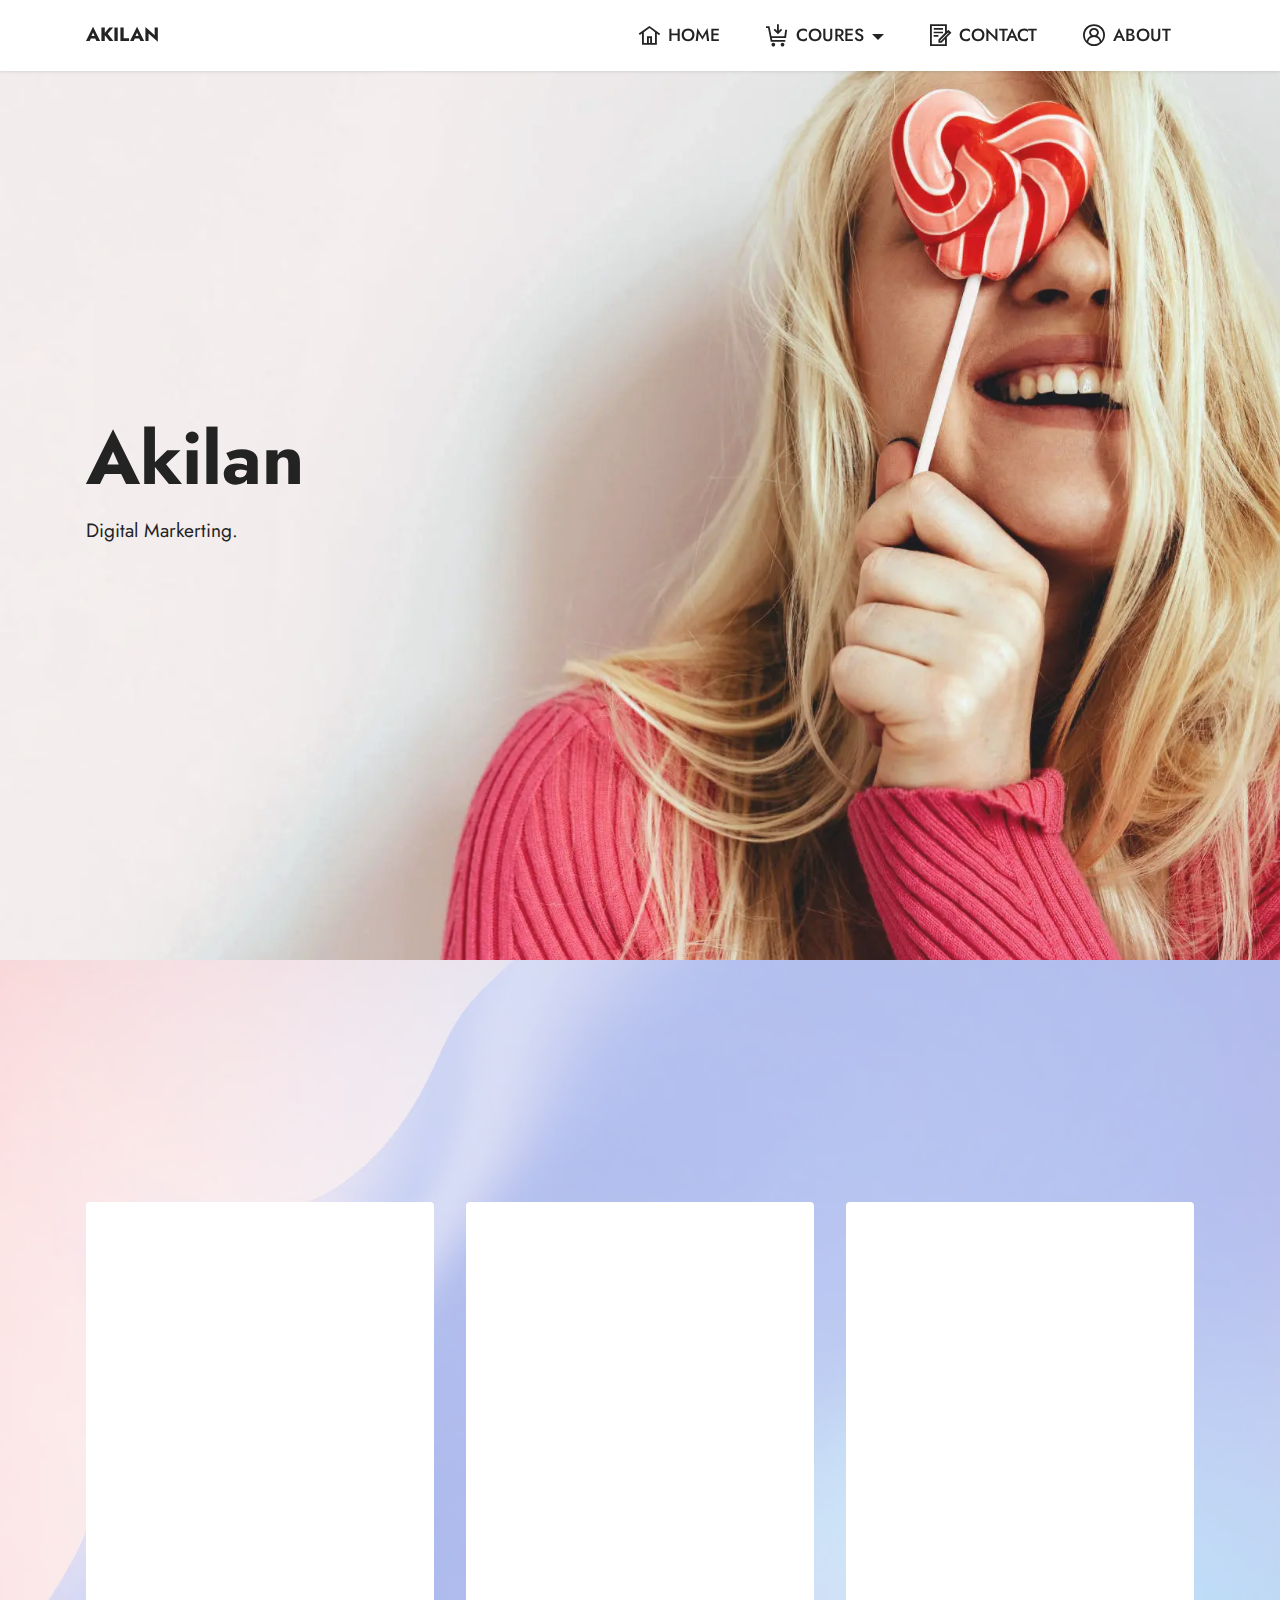
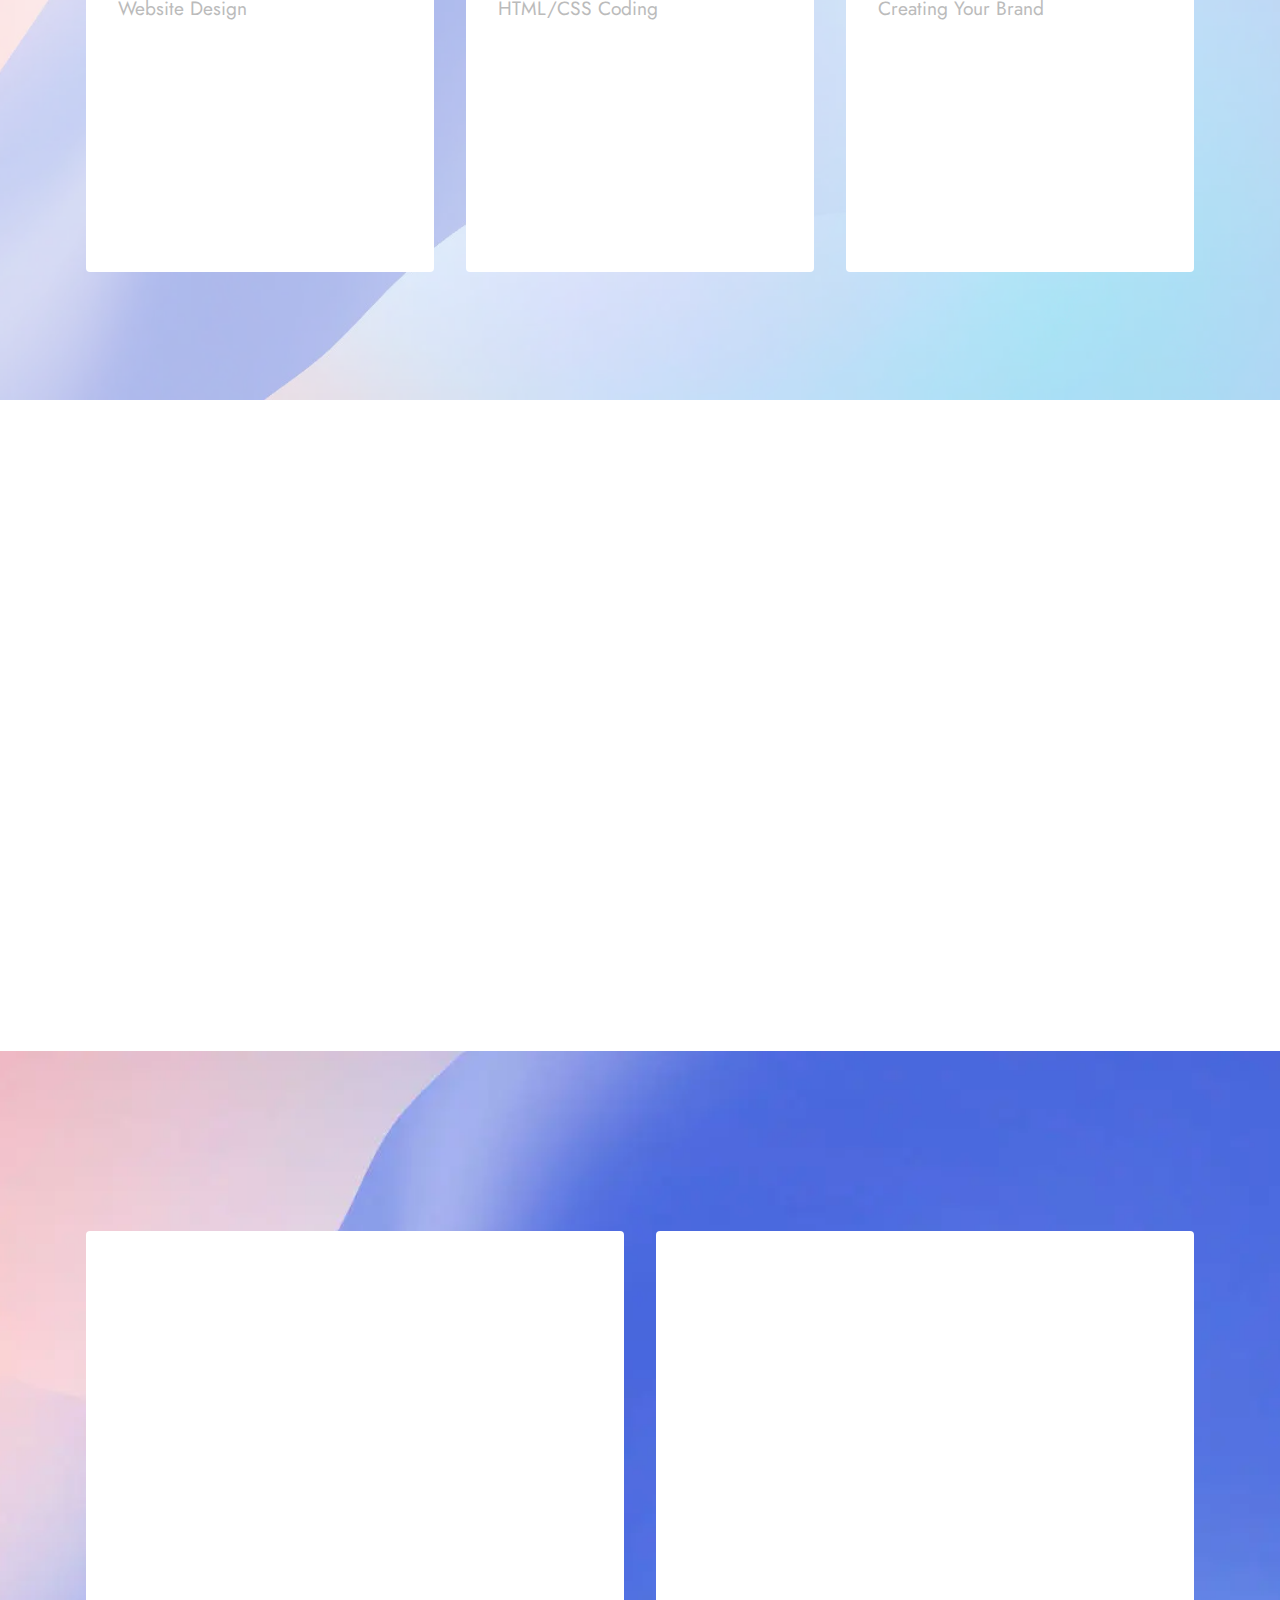
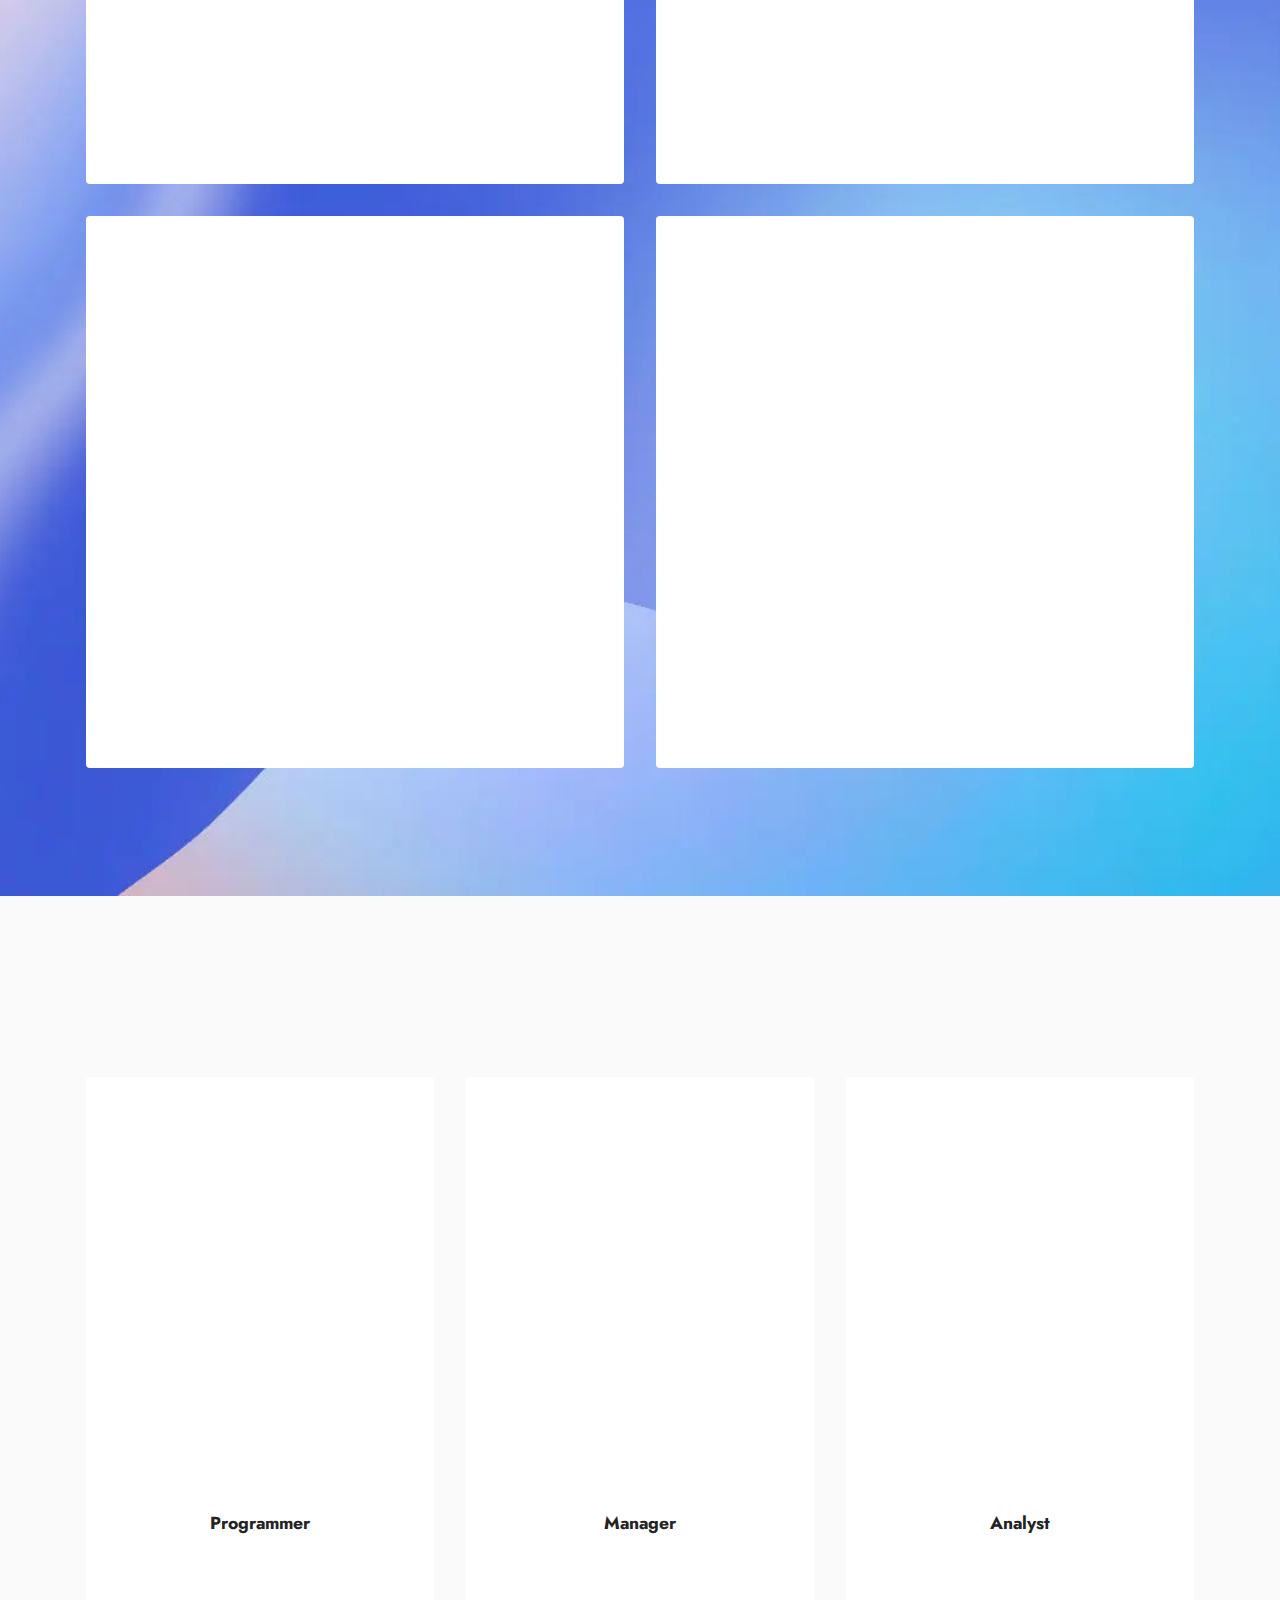
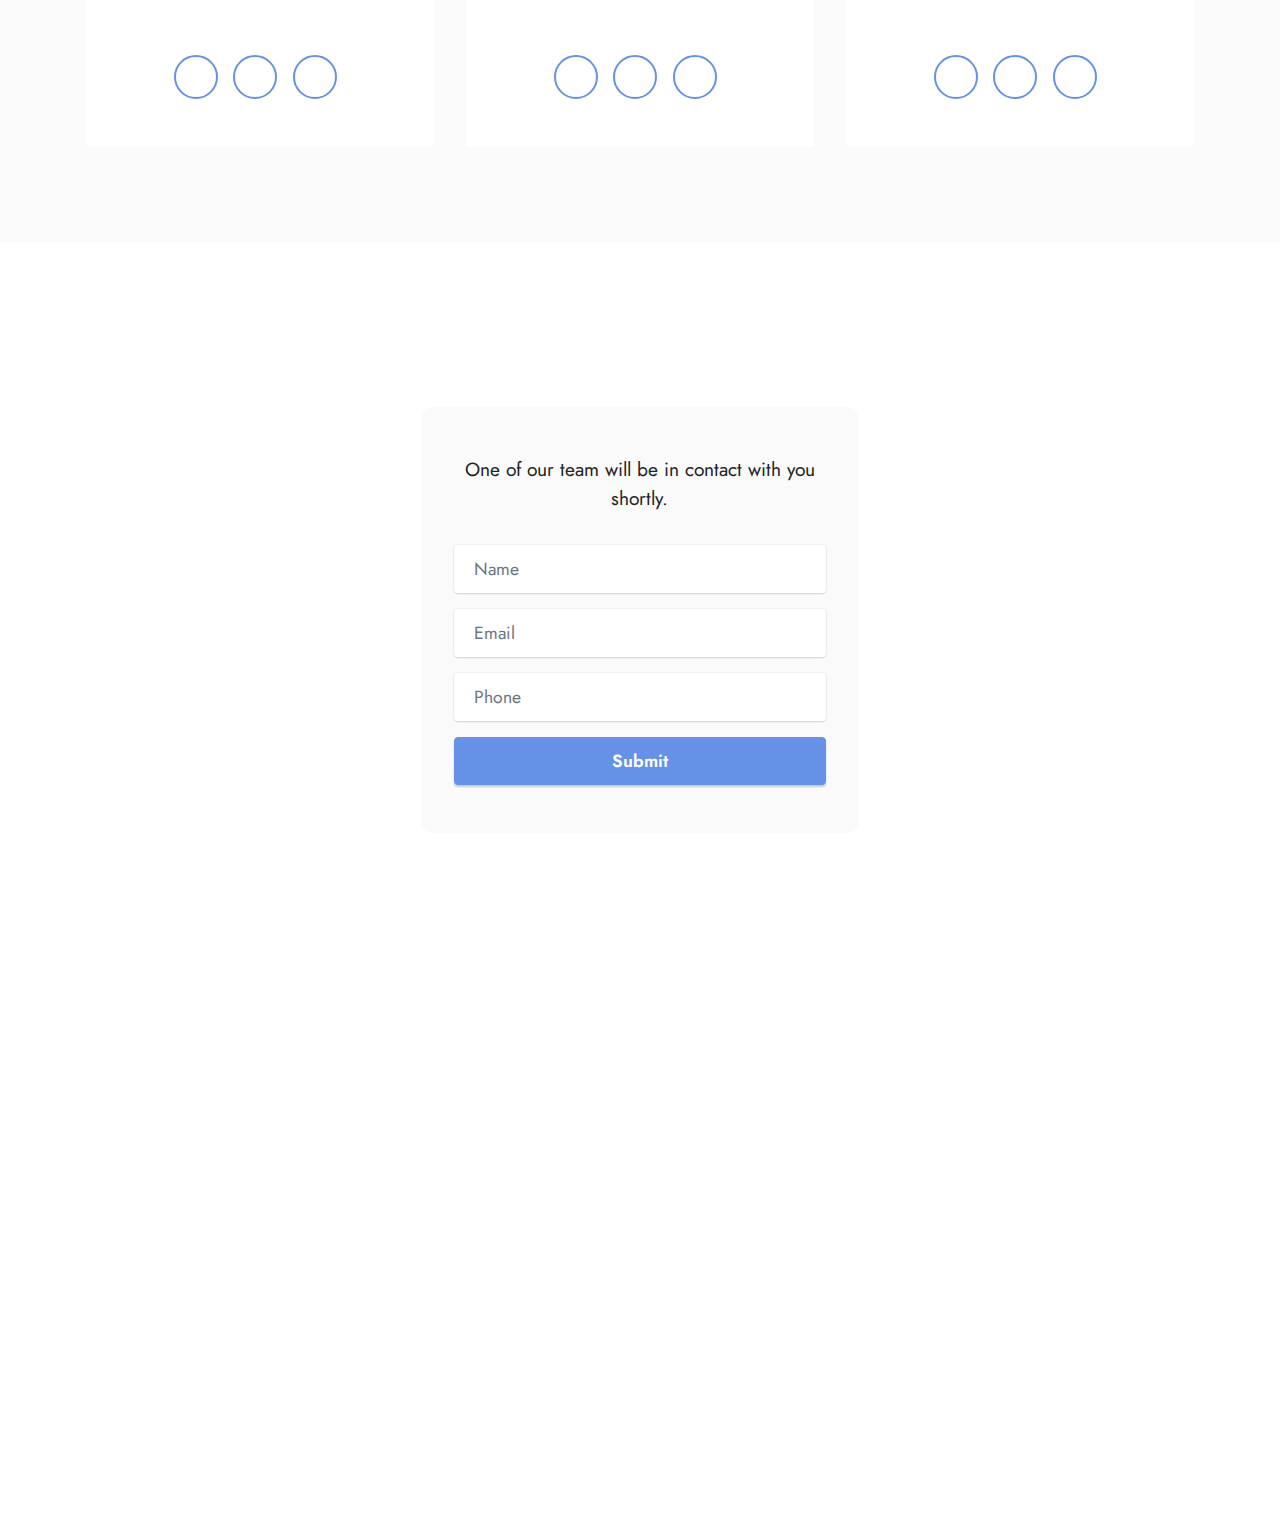
<file: index.html>
<!DOCTYPE html>
<html  >
<head>
  <!-- Site made with Mobirise Website Builder v5.8.0, https://mobirise.com -->
  <meta charset="UTF-8">
  <meta http-equiv="X-UA-Compatible" content="IE=edge">
  <meta name="generator" content="Mobirise v5.8.0, mobirise.com">
  <meta name="viewport" content="width=device-width, initial-scale=1, minimum-scale=1">
  <link rel="shortcut icon" href="assets/images/logo.png" type="image/x-icon">
  <meta name="description" content="">
  
  
  <title>Home</title>
  <link rel="stylesheet" href="assets/web/assets/mobirise-icons2/mobirise2.css">
  <link rel="stylesheet" href="assets/bootstrap/css/bootstrap.min.css">
  <link rel="stylesheet" href="assets/bootstrap/css/bootstrap-grid.min.css">
  <link rel="stylesheet" href="assets/bootstrap/css/bootstrap-reboot.min.css">
  <link rel="stylesheet" href="assets/animatecss/animate.css">
  <link rel="stylesheet" href="assets/dropdown/css/style.css">
  <link rel="stylesheet" href="assets/socicon/css/styles.css">
  <link rel="stylesheet" href="assets/theme/css/style.css">
  <link rel="preload" href="https://fonts.googleapis.com/css?family=Jost:100,200,300,400,500,600,700,800,900,100i,200i,300i,400i,500i,600i,700i,800i,900i&display=swap" as="style" onload="this.onload=null;this.rel='stylesheet'">
  <noscript><link rel="stylesheet" href="https://fonts.googleapis.com/css?family=Jost:100,200,300,400,500,600,700,800,900,100i,200i,300i,400i,500i,600i,700i,800i,900i&display=swap"></noscript>
  <link rel="preload" as="style" href="assets/mobirise/css/mbr-additional.css"><link rel="stylesheet" href="assets/mobirise/css/mbr-additional.css" type="text/css">

  
  
  
</head>
<body>
  
  <section data-bs-version="5.1" class="menu menu1 cid-twqqBOJyHn" once="menu" id="menu1-12">
    

    <nav class="navbar navbar-dropdown navbar-fixed-top navbar-expand-lg">
        <div class="container">
            <div class="navbar-brand">
                
                <span class="navbar-caption-wrap"><a class="navbar-caption text-black display-7" href="https://mobiri.se">AKILAN</a></span>
            </div>
            <button class="navbar-toggler" type="button" data-toggle="collapse" data-bs-toggle="collapse" data-target="#navbarSupportedContent" data-bs-target="#navbarSupportedContent" aria-controls="navbarNavAltMarkup" aria-expanded="false" aria-label="Toggle navigation">
                <div class="hamburger">
                    <span></span>
                    <span></span>
                    <span></span>
                    <span></span>
                </div>
            </button>
            <div class="collapse navbar-collapse" id="navbarSupportedContent">
                <ul class="navbar-nav nav-dropdown nav-right" data-app-modern-menu="true"><li class="nav-item"><a class="nav-link link text-black text-primary display-4" href="index.html"><span class="mobi-mbri mobi-mbri-home mbr-iconfont mbr-iconfont-btn"></span>HOME</a></li>
                    <li class="nav-item dropdown"><a class="nav-link link text-black dropdown-toggle show display-4" href="https://mobiri.se" data-toggle="dropdown-submenu" data-bs-toggle="dropdown" data-bs-auto-close="outside" aria-expanded="false"><span class="mobi-mbri mobi-mbri-cart-add mbr-iconfont mbr-iconfont-btn"></span>COURES</a><div class="dropdown-menu show" aria-labelledby="dropdown-343" data-bs-popper="none"><a class="text-black dropdown-item text-primary display-4" href="page1.html">Python<br></a></div></li>
                    <li class="nav-item"><a class="nav-link link text-black text-primary display-4" href="page4.html"><span class="mobi-mbri mobi-mbri-contact-form mbr-iconfont mbr-iconfont-btn"></span>CONTACT</a></li><li class="nav-item"><a class="nav-link link text-black text-primary display-4" href="page2.html"><span class="mobi-mbri mobi-mbri-user-2 mbr-iconfont mbr-iconfont-btn"></span>ABOUT</a></li></ul>
                
                
            </div>
        </div>
    </nav>
</section>

<section data-bs-version="5.1" class="header1 cid-twsDKZ7t2a mbr-fullscreen" id="header1-14">

    

    
    <div class="mbr-overlay" style="opacity: 0.1; background-color: rgb(250, 250, 250);"></div>

    <div class="container">
        <div class="row">
            <div class="col-12 col-lg-5">
                <h1 class="mbr-section-title mbr-fonts-style mb-3 display-1"><strong>Akilan</strong></h1>
                
                <p class="mbr-text mbr-fonts-style display-7">Digital Markerting.</p>
                <div class="mbr-section-btn mt-3"><a class="btn btn-white-outline display-4" href="https://mobiri.se"></a></div>
            </div>
        </div>
    </div>
</section>

<section data-bs-version="5.1" class="features4 cid-twqkoyQe4x" id="features4-r">
    
    <div class="mbr-overlay"></div>
    <div class="container">
        <div class="mbr-section-head">
            <h4 class="mbr-section-title mbr-fonts-style align-center mb-0 display-2">
                <strong>Services</strong></h4>
            <h5 class="mbr-section-subtitle mbr-fonts-style align-center mb-0 mt-2 display-5">To add more cards, hover on a card and
                click 'Add items'</h5>
        </div>
        <div class="row mt-4">
            <div class="item features-image сol-12 col-md-6 col-lg-4">
                <div class="item-wrapper">
                    <div class="item-img">
                        <img src="assets/images/mbr-696x463.webp" alt="Mobirise Website Builder" title="">
                    </div>
                    <div class="item-content">
                        <h5 class="item-title mbr-fonts-style display-5"><strong>Design</strong></h5>
                        <h6 class="item-subtitle mbr-fonts-style mt-1 display-7">Website Design</h6>
                        <p class="mbr-text mbr-fonts-style mt-3 display-7">Mobirise is an easy website builder. Just
                            drop site elements to your page, add content and style it to look the way you like.</p>
                    </div>
                    <div class="mbr-section-btn item-footer mt-2"><a href="" class="btn item-btn btn-black display-7" target="_blank">Start Now
                            &gt;</a></div>
                </div>
            </div>
            <div class="item features-image сol-12 col-md-6 col-lg-4">
                <div class="item-wrapper">
                    <div class="item-img">
                        <img src="assets/images/mbr-696x459.webp" alt="Mobirise Website Builder" title="">
                    </div>
                    <div class="item-content">
                        <h5 class="item-title mbr-fonts-style display-5"><strong>Programming</strong></h5>
                        <h6 class="item-subtitle mbr-fonts-style mt-1 display-7">
                            HTML/CSS Coding</h6>
                        <p class="mbr-text mbr-fonts-style mt-3 display-7">You don't have to code to create your own
                            site. Select one of available themes in the Mobirise Site Maker.</p>
                    </div>
                    <div class="mbr-section-btn item-footer mt-2"><a href="" class="btn item-btn btn-black display-7" target="_blank">Start Now
                            &gt;</a></div>
                </div>
            </div>
            <div class="item features-image сol-12 col-md-6 col-lg-4">
                <div class="item-wrapper">
                    <div class="item-img">
                        <img src="assets/images/mbr-696x465.webp" alt="Mobirise Website Builder" title="">
                    </div>
                    <div class="item-content">
                        <h5 class="item-title mbr-fonts-style display-5"><strong>Branding</strong></h5>
                        <h6 class="item-subtitle mbr-fonts-style mt-1 display-7">Creating Your Brand</h6>
                        <p class="mbr-text mbr-fonts-style mt-3 display-7">Select the theme that suits you. Each theme
                            in the Mobirise Website Software contains a set of unique blocks.<br></p>
                    </div>
                    <div class="mbr-section-btn item-footer mt-2"><a href="" class="btn item-btn btn-black display-7" target="_blank">Start Now
                            &gt;</a></div>
                </div>
            </div>

        </div>
    </div>
</section>

<section data-bs-version="5.1" class="image6 cid-twqkOREcbn" id="image6-v">
    
    
    
    
    
    <div class="container">
        <div class="row">
            <div class="col-12 col-md-12">
                <div class="row">
                    <div class="col-12 col-lg-8">
                        <div class="img-item mb-3">
                            <img src="assets/images/mbr-1456x1030.webp" alt="Mobirise Website Builder">
                            <div class="img-description mbr-white">
                                <p class="mbr-fonts-style align-center text1 display-5">
                                    Responsive
                                </p>
                            </div>
                        </div>
                    </div>
                    <div class="col-12 col-lg">
                        <div class="img-item mb-3">
                            <img src="assets/images/mbr-696x452.webp" alt="Mobirise Website Builder">
                            <div class="img-description mbr-white">
                                <p class="mbr-fonts-style align-center text2 display-5">
                                    Mobile friendly
                                </p>
                            </div>
                        </div>
                    </div>
                </div>
            </div>
        </div>
    </div>
</section>

<section data-bs-version="5.1" class="gallery2 cid-twqkS98UR9" id="gallery2-w">
    
    
    <div class="container">
        <div class="mbr-section-head">
            <h4 class="mbr-section-title mbr-fonts-style align-center mb-0 display-2"><strong>Gallery with Text and Buttons</strong></h4>
            
        </div>
        <div class="row mt-4">
            <div class="item features-image сol-12 col-md-6 col-lg-6">
                <div class="item-wrapper">
                    <div class="item-img">
                        <img src="assets/images/mbr-1076x605.webp" alt="Mobirise Website Builder">
                    </div>
                    <div class="item-content">
                        <h5 class="item-title mbr-fonts-style display-5">Create Site Today!</h5>
                        
                        
                    </div>
                    <div class="mbr-section-btn item-footer mt-2">
                        <a href="" class="btn btn-primary item-btn display-7" target="_blank">Start
                            Now!</a>
                    </div>
                </div>
            </div>
            <div class="item features-image сol-12 col-md-6 col-lg-6">
                <div class="item-wrapper">
                    <div class="item-img">
                        <img src="assets/images/mbr-1076x717.webp" alt="Mobirise Website Builder">
                    </div>
                    <div class="item-content">
                        <h5 class="item-title mbr-fonts-style display-5">Create Site Today!</h5>
                        
                        
                    </div>
                    <div class="mbr-section-btn item-footer mt-2">
                        <a href="" class="btn btn-primary item-btn display-7" target="_blank">Start
                            Now!</a>
                    </div>
                </div>
            </div>
            <div class="item features-image сol-12 col-md-6 col-lg-6">
                <div class="item-wrapper">
                    <div class="item-img">
                        <img src="assets/images/mbr-1-1076x717.webp" alt="Mobirise Website Builder">
                    </div>
                    <div class="item-content">
                        <h5 class="item-title mbr-fonts-style display-5">Create Site Today!</h5>
                        
                        
                    </div>
                    <div class="mbr-section-btn item-footer mt-2">
                        <a href="" class="btn btn-primary item-btn display-7" target="_blank">Start
                            Now!</a>
                    </div>
                </div>
            </div><div class="item features-image сol-12 col-md-6 col-lg-6">
                <div class="item-wrapper">
                    <div class="item-img">
                        <img src="assets/images/mbr-1920x1275.webp" alt="Mobirise Website Builder" data-slide-to="3" data-bs-slide-to="4">
                    </div>
                    <div class="item-content">
                        <h5 class="item-title mbr-fonts-style display-5">Create Site Today!</h5>
                        
                        
                    </div>
                    <div class="mbr-section-btn item-footer mt-2">
                        <a href="" class="btn btn-primary item-btn display-7" target="_blank">Start
                            Now!</a>
                    </div>
                </div>
            </div>
            
        </div>
    </div>
</section>

<section data-bs-version="5.1" class="team1 cid-twqkXd1WKT" id="team1-x">
    

    
    
    <div class="container">
        <div class="row justify-content-center">
            <div class="col-12">
                <h3 class="mbr-section-title mbr-fonts-style align-center mb-4 display-2">
                    <strong>Our team</strong>
                </h3>
                
            </div>
            <div class="col-sm-6 col-lg-4">
                <div class="card-wrap">
                    <div class="image-wrap">
                        <img src="assets/images/team1.webp" alt="Mobirise Website Builder">
                    </div>
                    <div class="content-wrap">
                        <h5 class="mbr-section-title card-title mbr-fonts-style align-center m-0 display-5">
                            <strong>John Smith</strong>
                        </h5>
                        <h6 class="mbr-role mbr-fonts-style align-center mb-3 display-4">
                            <strong>Programmer</strong>
                        </h6>
                        <p class="card-text mbr-fonts-style align-center display-7">
                            No special actions required, all sites you make with Mobirise are mobile-friendly.
                        </p>
                        <div class="social-row display-7">
                            <div class="soc-item">
                                <a href="https://www.facebook.com/Mobirise/" target="_blank">
                                    <span class="mbr-iconfont socicon socicon-facebook"></span>
                                </a>
                            </div>
                            <div class="soc-item">
                                <a href="https://twitter.com/mobirise" target="_blank">
                                    <span class="mbr-iconfont socicon socicon-twitter"></span>
                                </a>
                            </div>
                            <div class="soc-item">
                                <a href="https://instagram.com/mobirise" target="_blank">
                                    <span class="mbr-iconfont socicon socicon-instagram"></span>
                                </a>
                            </div>
                            
                            
                        </div>
                        
                    </div>
                </div>
            </div>

            <div class="col-sm-6 col-lg-4">
                <div class="card-wrap">
                    <div class="image-wrap">
                        <img src="assets/images/team2.webp" alt="Mobirise Website Builder">
                    </div>
                    <div class="content-wrap">
                        <h5 class="mbr-section-title card-title mbr-fonts-style align-center m-0 display-5">
                            <strong>Sarah Palmer</strong>
                        </h5>
                        <h6 class="mbr-role mbr-fonts-style align-center mb-3 display-4">
                            <strong>Manager</strong>
                        </h6>
                        <p class="card-text mbr-fonts-style align-center display-7">
                            Use Mobirise website building software to create multiple sites for your clients.
                        </p>
                        <div class="social-row display-7">
                            <div class="soc-item">
                                <a href="https://www.facebook.com/Mobirise/" target="_blank">
                                    <span class="mbr-iconfont socicon socicon-facebook"></span>
                                </a>
                            </div>
                            <div class="soc-item">
                                <a href="https://twitter.com/mobirise" target="_blank">
                                    <span class="mbr-iconfont socicon socicon-twitter"></span>
                                </a>
                            </div>
                            <div class="soc-item">
                                <a href="https://instagram.com/mobirise" target="_blank">
                                    <span class="mbr-iconfont socicon socicon-instagram"></span>
                                </a>
                            </div>
                            
                            
                        </div>
                        
                    </div>
                </div>
            </div>

            <div class="col-sm-6 col-lg-4">
                <div class="card-wrap">
                    <div class="image-wrap">
                        <img src="assets/images/team3.webp" alt="Mobirise Website Builder">
                    </div>
                    <div class="content-wrap">
                        <h5 class="mbr-section-title card-title mbr-fonts-style align-center m-0 display-5">
                            <strong>Jessica Swift</strong>
                        </h5>
                        <h6 class="mbr-role mbr-fonts-style align-center mb-3 display-4">
                            <strong>Analyst</strong>
                        </h6>
                        <p class="card-text mbr-fonts-style align-center display-7">
                            Create multiple pages. Don't forget to set links to your pages after creating them.
                        </p>
                        <div class="social-row display-7">
                            <div class="soc-item">
                                <a href="https://www.facebook.com/Mobirise/" target="_blank">
                                    <span class="mbr-iconfont socicon socicon-facebook"></span>
                                </a>
                            </div>
                            <div class="soc-item">
                                <a href="https://twitter.com/mobirise" target="_blank">
                                    <span class="mbr-iconfont socicon socicon-twitter"></span>
                                </a>
                            </div>
                            <div class="soc-item">
                                <a href="https://instagram.com/mobirise" target="_blank">
                                    <span class="mbr-iconfont socicon socicon-instagram"></span>
                                </a>
                            </div>
                            
                            
                        </div>
                        
                    </div>
                </div>
            </div>

            
        </div>
    </div>
</section>

<section data-bs-version="5.1" class="form7 cid-twsIgRSqjF" id="form7-15">
    
    
    <div class="container">
        <div class="mbr-section-head">
            <h3 class="mbr-section-title mbr-fonts-style align-center mb-0 display-2">
                <strong>Get in Touch</strong>
            </h3>
            
        </div>
        <div class="row justify-content-center mt-4">
            <div class="col-lg-8 mx-auto mbr-form" data-form-type="formoid">
                <form action="https://mobirise.eu/" method="POST" class="mbr-form form-with-styler mx-auto" data-form-title="Form Name"><input type="hidden" name="email" data-form-email="true" value="Q7jp/yRxLcTnFIqohXNgrmGsqslgljscmjJsqZWAHENaiUjXD4zpd+nszXGKYcxwZ9lV6iQX9+L183NLQSULPiNcw0mfgVQiTW8Jrias6Nm/A0t2cQ4wTPSbTqj/wC0H">
                    <p class="mbr-text mbr-fonts-style align-center mb-4 display-7">
                        One of our team will be in contact with you shortly.
                    </p>
                    <div class="row">
                        <div hidden="hidden" data-form-alert="" class="alert alert-success col-12">Thank you for visit........
~~~~~~~~~~~~~~~~~~~~~~~~~~~~~~~~~~~~~~</div>
                        <div hidden="hidden" data-form-alert-danger="" class="alert alert-danger col-12">
                            Oops...! some problem!
                        </div>
                    </div>
                    <div class="dragArea row">
                        <div class="col-lg-12 col-md-12 col-sm-12 form-group mb-3" data-for="name">
                            <input type="text" name="name" placeholder="Name" data-form-field="name" class="form-control" value="" id="name-form7-15">
                        </div>
                        <div class="col-lg-12 col-md-12 col-sm-12 form-group mb-3" data-for="email">
                            <input type="email" name="email" placeholder="Email" data-form-field="email" class="form-control" value="" id="email-form7-15">
                        </div>
                        <div data-for="phone" class="col-lg-12 col-md-12 col-sm-12 form-group mb-3">
                            <input type="tel" name="phone" placeholder="Phone" data-form-field="phone" class="form-control" value="" id="phone-form7-15">
                        </div>
                        <div class="col-auto mbr-section-btn align-center">
                            <button type="submit" class="btn btn-primary display-4">Submit</button>
                        </div>
                    </div>
                </form>
            </div>
        </div>
    </div>
</section>

<section data-bs-version="5.1" class="content4 cid-twqkwFqZ4J" id="content4-s">
    

    
    
    <div class="container">
        <div class="row justify-content-center">
            <div class="title col-md-12 col-lg-10">
                <h3 class="mbr-section-title mbr-fonts-style align-center mb-4 display-2">
                    <strong>Article Title with Solid Background</strong>
                </h3>
                <h4 class="mbr-section-subtitle align-center mbr-fonts-style mb-4 display-5">
                    You can arrange your articles with the Mobirise website design software.
                </h4>
                
            </div>
        </div>
    </div>
</section>

<section data-bs-version="5.1" class="footer3 cid-twsOOBStrR mbr-reveal" once="footers" id="footer3-1g">

    

    <div class="mbr-overlay" style="opacity: 0.8; background-color: rgb(35, 35, 35);"></div>

    <div class="container">
        <div class="media-container-row align-center mbr-white">
            <div class="row row-links">
                <ul class="foot-menu">
                    
                    
                    
                    
                    
                <li class="foot-menu-item mbr-fonts-style display-7">
                        <a class="text-white" href="#" target="_blank">About us</a>
                    </li><li class="foot-menu-item mbr-fonts-style display-7">
                        <a class="text-white" href="#" target="_blank">Services</a>
                    </li><li class="foot-menu-item mbr-fonts-style display-7">
                        <a class="text-white" href="#" target="_blank">Contact Us</a>
                    </li><li class="foot-menu-item mbr-fonts-style display-7"><a href="REGISTER.html" class="text-white">Register</a></li><li class="foot-menu-item mbr-fonts-style display-7"></li></ul>
            </div>
            <div class="row social-row">
                <div class="social-list align-right pb-2">
                    
                    
                    
                    
                    
                    
                <div class="soc-item">
                        <a href="https://twitter.com/mobirise" target="_blank">
                            <span class="socicon-twitter socicon mbr-iconfont mbr-iconfont-social"></span>
                        </a>
                    </div><div class="soc-item">
                        <a href="https://www.facebook.com/pages/Mobirise/1616226671953247" target="_blank">
                            <span class="socicon-facebook socicon mbr-iconfont mbr-iconfont-social"></span>
                        </a>
                    </div><div class="soc-item">
                        <a href="https://www.youtube.com/c/mobirise" target="_blank">
                            <span class="socicon-youtube socicon mbr-iconfont mbr-iconfont-social"></span>
                        </a>
                    </div><div class="soc-item">
                        <a href="https://instagram.com/mobirise" target="_blank">
                            <span class="socicon-instagram socicon mbr-iconfont mbr-iconfont-social"></span>
                        </a>
                    </div><div class="soc-item">
                        <a href="https://plus.google.com/u/0/+Mobirise" target="_blank">
                            <span class="socicon-googleplus socicon mbr-iconfont mbr-iconfont-social"></span>
                        </a>
                    </div><div class="soc-item">
                        <a href="https://www.behance.net/Mobirise" target="_blank">
                            <span class="socicon-behance socicon mbr-iconfont mbr-iconfont-social"></span>
                        </a>
                    </div></div>
            </div>
            <div class="row row-copirayt">
                <p class="mbr-text mb-0 mbr-fonts-style mbr-white align-center display-7">
                    © Copyright 2025</p>
            </div>
        </div>
    </div>
</section><section class="display-7" style="padding: 0;align-items: center;justify-content: center;flex-wrap: wrap;    align-content: center;display: flex;position: relative;height: 4rem;"><a href="https://mobiri.se/3052237" style="flex: 1 1;height: 4rem;position: absolute;width: 100%;z-index: 1;"><img alt="" style="height: 4rem;" src="[data-uri]"></a><p style="margin: 0;text-align: center;" class="display-7">Designed with &#8204;</p><a style="z-index:1" href="https://mobirise.com/html-builder.html">HTML Website Generator</a></section><script src="assets/bootstrap/js/bootstrap.bundle.min.js"></script>  <script src="assets/smoothscroll/smooth-scroll.js"></script>  <script src="assets/ytplayer/index.js"></script>  <script src="assets/dropdown/js/navbar-dropdown.js"></script>  <script src="assets/theme/js/script.js"></script>  <script src="assets/formoid/formoid.min.js"></script>  
  
  
 <div id="scrollToTop" class="scrollToTop mbr-arrow-up"><a style="text-align: center;"><i class="mbr-arrow-up-icon mbr-arrow-up-icon-cm cm-icon cm-icon-smallarrow-up"></i></a></div>
    <input name="animation" type="hidden">
  </body>
</html>
</file>
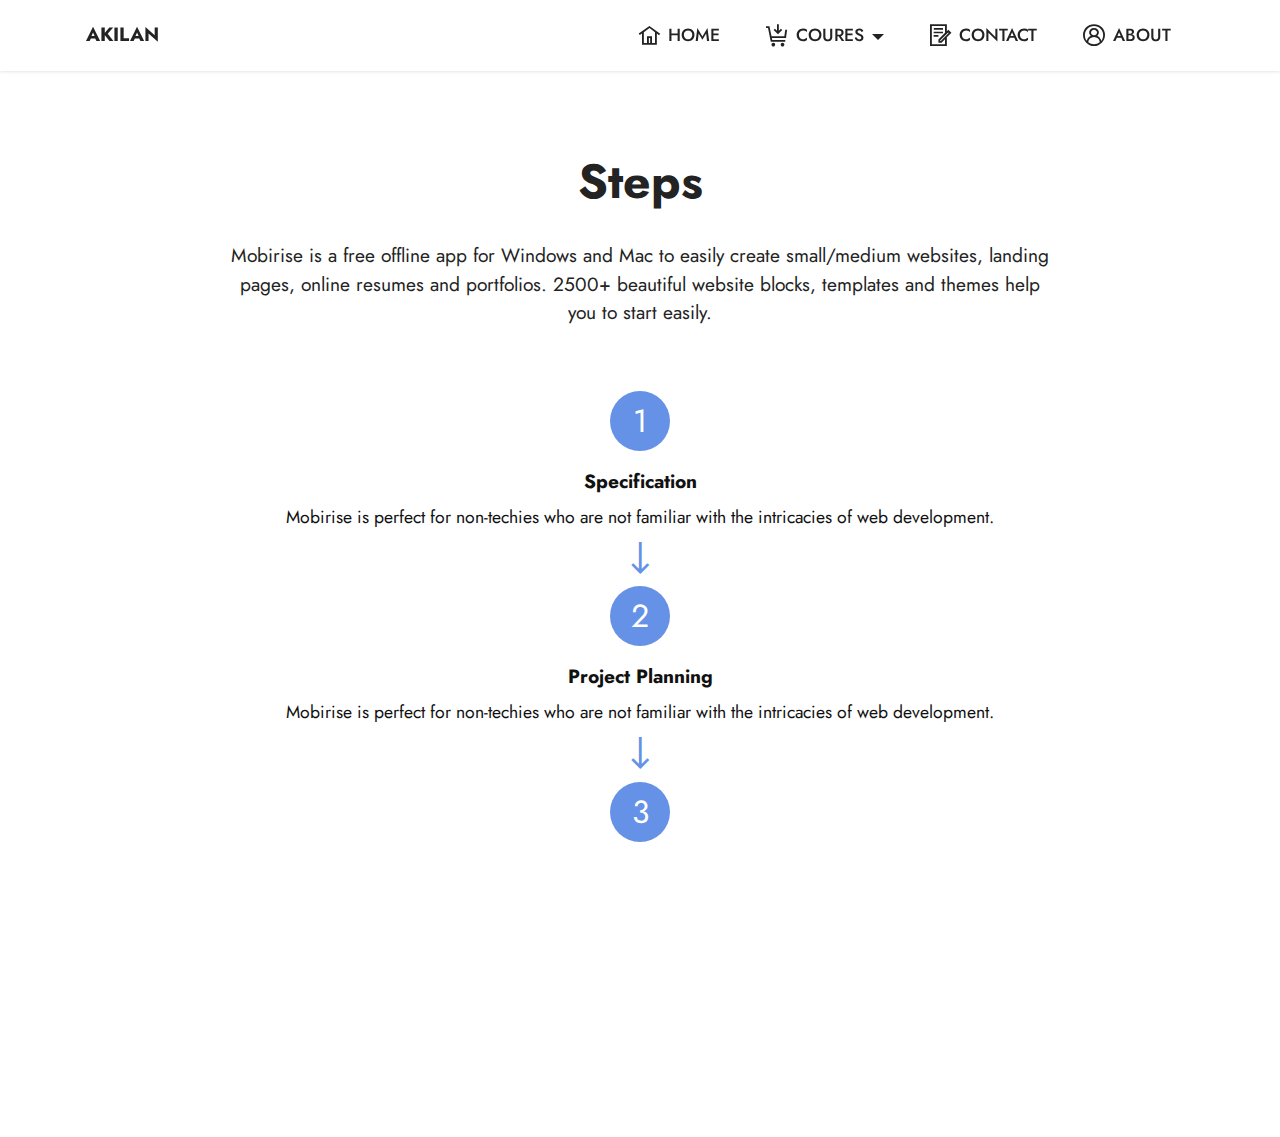
<file: page1.html>
<!DOCTYPE html>
<html  >
<head>
  <!-- Site made with Mobirise Website Builder v5.8.0, https://mobirise.com -->
  <meta charset="UTF-8">
  <meta http-equiv="X-UA-Compatible" content="IE=edge">
  <meta name="generator" content="Mobirise v5.8.0, mobirise.com">
  <meta name="viewport" content="width=device-width, initial-scale=1, minimum-scale=1">
  <link rel="shortcut icon" href="assets/images/logo.png" type="image/x-icon">
  <meta name="description" content="">
  
  
  <title>COURES</title>
  <link rel="stylesheet" href="assets/web/assets/mobirise-icons2/mobirise2.css">
  <link rel="stylesheet" href="assets/bootstrap/css/bootstrap.min.css">
  <link rel="stylesheet" href="assets/bootstrap/css/bootstrap-grid.min.css">
  <link rel="stylesheet" href="assets/bootstrap/css/bootstrap-reboot.min.css">
  <link rel="stylesheet" href="assets/animatecss/animate.css">
  <link rel="stylesheet" href="assets/dropdown/css/style.css">
  <link rel="stylesheet" href="assets/socicon/css/styles.css">
  <link rel="stylesheet" href="assets/theme/css/style.css">
  <link rel="preload" href="https://fonts.googleapis.com/css?family=Jost:100,200,300,400,500,600,700,800,900,100i,200i,300i,400i,500i,600i,700i,800i,900i&display=swap" as="style" onload="this.onload=null;this.rel='stylesheet'">
  <noscript><link rel="stylesheet" href="https://fonts.googleapis.com/css?family=Jost:100,200,300,400,500,600,700,800,900,100i,200i,300i,400i,500i,600i,700i,800i,900i&display=swap"></noscript>
  <link rel="preload" as="style" href="assets/mobirise/css/mbr-additional.css"><link rel="stylesheet" href="assets/mobirise/css/mbr-additional.css" type="text/css">

  
  
  
</head>
<body>
  
  <section data-bs-version="5.1" class="menu menu1 cid-twqqBOJyHn" once="menu" id="menu1-12">
    

    <nav class="navbar navbar-dropdown navbar-fixed-top navbar-expand-lg">
        <div class="container">
            <div class="navbar-brand">
                
                <span class="navbar-caption-wrap"><a class="navbar-caption text-black display-7" href="https://mobiri.se">AKILAN</a></span>
            </div>
            <button class="navbar-toggler" type="button" data-toggle="collapse" data-bs-toggle="collapse" data-target="#navbarSupportedContent" data-bs-target="#navbarSupportedContent" aria-controls="navbarNavAltMarkup" aria-expanded="false" aria-label="Toggle navigation">
                <div class="hamburger">
                    <span></span>
                    <span></span>
                    <span></span>
                    <span></span>
                </div>
            </button>
            <div class="collapse navbar-collapse" id="navbarSupportedContent">
                <ul class="navbar-nav nav-dropdown nav-right" data-app-modern-menu="true"><li class="nav-item"><a class="nav-link link text-black text-primary display-4" href="index.html"><span class="mobi-mbri mobi-mbri-home mbr-iconfont mbr-iconfont-btn"></span>HOME</a></li>
                    <li class="nav-item dropdown"><a class="nav-link link text-black dropdown-toggle show display-4" href="https://mobiri.se" data-toggle="dropdown-submenu" data-bs-toggle="dropdown" data-bs-auto-close="outside" aria-expanded="false"><span class="mobi-mbri mobi-mbri-cart-add mbr-iconfont mbr-iconfont-btn"></span>COURES</a><div class="dropdown-menu show" aria-labelledby="dropdown-343" data-bs-popper="none"><a class="text-black dropdown-item text-primary display-4" href="page1.html">Python<br></a></div></li>
                    <li class="nav-item"><a class="nav-link link text-black text-primary display-4" href="page4.html"><span class="mobi-mbri mobi-mbri-contact-form mbr-iconfont mbr-iconfont-btn"></span>CONTACT</a></li><li class="nav-item"><a class="nav-link link text-black text-primary display-4" href="page2.html"><span class="mobi-mbri mobi-mbri-user-2 mbr-iconfont mbr-iconfont-btn"></span>ABOUT</a></li></ul>
                
                
            </div>
        </div>
    </nav>
</section>

<section data-bs-version="5.1" class="features20 cid-twsQBu1jy9" id="features21-1m">

    

    
    
    <div class="container">
        <div class="row justify-content-center">
            <div class="col-md-12 col-lg-9">
                <div class="card-wrapper mb-4">
                    <div class="card-box align-center">
                        <h4 class="card-title mbr-fonts-style mb-4 display-2">
                            <strong>Steps</strong>
                        </h4>
                        <p class="mbr-text mbr-fonts-style mb-4 display-7">
                            Mobirise is a free offline app for Windows and Mac to easily create small/medium websites,
                            landing pages, online resumes and portfolios. 2500+ beautiful website blocks, templates and
                            themes help you to start easily.</p>
                        
                    </div>
                </div>
            </div>
            <div class="col-12 col-md-8">
                <div class="item mbr-flex">
                    <div class="icon-wrap w-100">
                        <div class="icon-box">
                            <span class="step-number mbr-fonts-style display-5">1</span>
                        </div>
                    </div>
                    <div class="text-box">
                        <h4 class="icon-title card-title mbr-black mbr-fonts-style display-7">
                            <strong>Specification</strong>
                        </h4>
                        <h5 class="icon-text mbr-black mbr-fonts-style display-4">Mobirise is perfect for non-techies who
                            are not familiar with
                            the intricacies of web development.</h5>
                    </div>
                </div>
                <div class="item mbr-flex">
                    <div class="icon-wrap w-100">
                        <div class="icon-box">
                            <span class="step-number mbr-fonts-style display-5">2</span>
                        </div>
                    </div>
                    <div class="text-box">
                        <h4 class="icon-title card-title mbr-black mbr-fonts-style display-7">
                            <strong>Project Planning</strong>
                        </h4>
                        <h5 class="icon-text mbr-black mbr-fonts-style display-4">Mobirise is perfect for non-techies who
                            are not familiar with
                            the intricacies of web development.</h5>
                    </div>
                </div>
                <div class="item mbr-flex last">
                    <div class="icon-wrap w-100">
                        <div class="icon-box">
                            <span class="step-number mbr-fonts-style display-5">3</span>
                        </div>
                    </div>
                    <div class="text-box">
                        <h4 class="icon-title card-title mbr-black mbr-fonts-style display-7">
                            <strong>Deployment</strong>
                        </h4>
                        <h5 class="icon-text mbr-black mbr-fonts-style display-4">Mobirise is perfect for non-techies who
                            are not familiar with
                            the intricacies of web development.</h5>
                    </div>
                </div>
                
                
                
                
                
                
                
            </div>
        </div>
    </div>
</section><section class="display-7" style="padding: 0;align-items: center;justify-content: center;flex-wrap: wrap;    align-content: center;display: flex;position: relative;height: 4rem;"><a href="https://mobiri.se/3052237" style="flex: 1 1;height: 4rem;position: absolute;width: 100%;z-index: 1;"><img alt="" style="height: 4rem;" src="[data-uri]"></a><p style="margin: 0;text-align: center;" class="display-7">Made with &#8204;</p><a style="z-index:1" href="https://mobirise.com/builder/web-design-program.html">Website Design Program</a></section><script src="assets/bootstrap/js/bootstrap.bundle.min.js"></script>  <script src="assets/smoothscroll/smooth-scroll.js"></script>  <script src="assets/ytplayer/index.js"></script>  <script src="assets/dropdown/js/navbar-dropdown.js"></script>  <script src="assets/theme/js/script.js"></script>  
  
  
 <div id="scrollToTop" class="scrollToTop mbr-arrow-up"><a style="text-align: center;"><i class="mbr-arrow-up-icon mbr-arrow-up-icon-cm cm-icon cm-icon-smallarrow-up"></i></a></div>
    <input name="animation" type="hidden">
  </body>
</html>
</file>
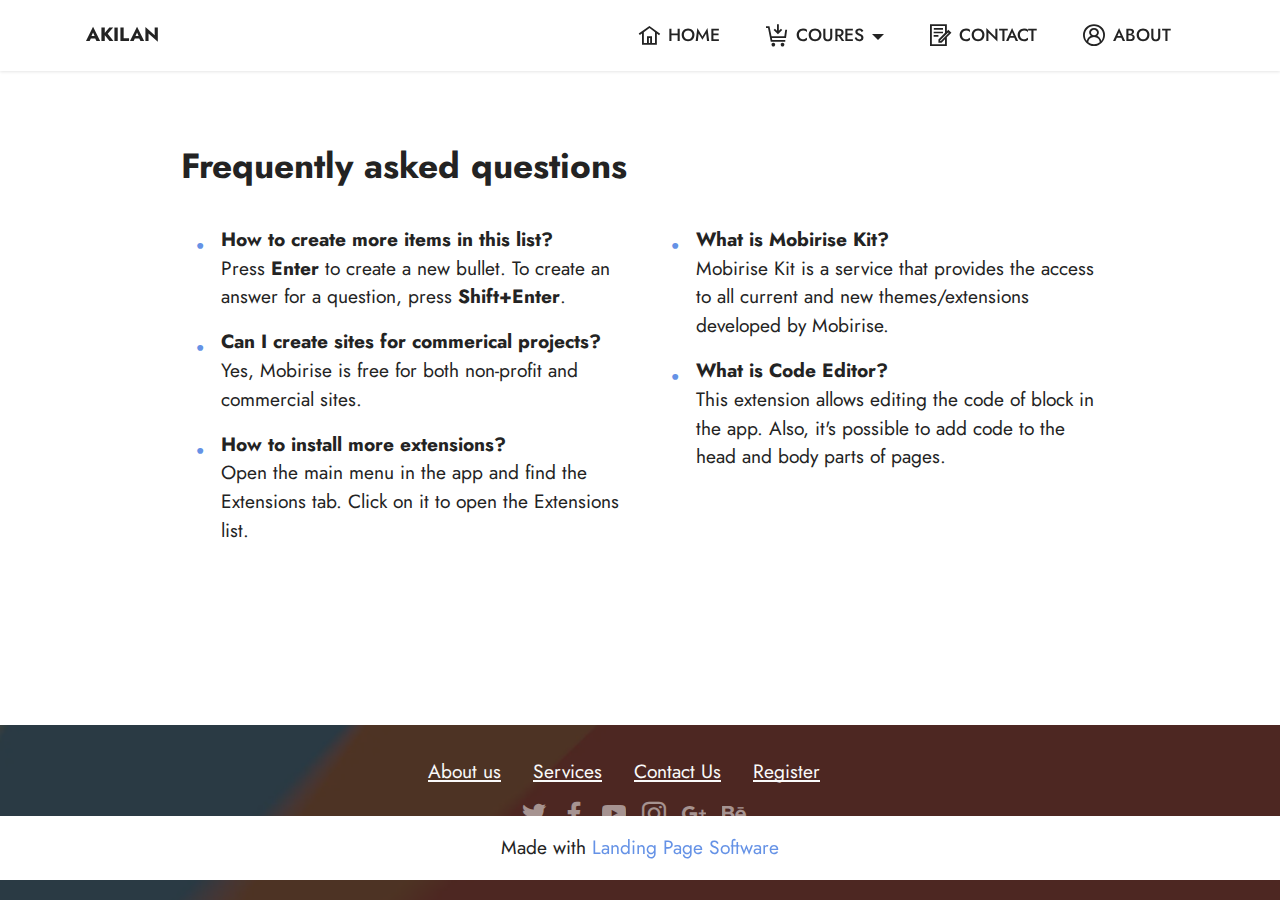
<file: page3.html>
<!DOCTYPE html>
<html  >
<head>
  <!-- Site made with Mobirise Website Builder v5.8.0, https://mobirise.com -->
  <meta charset="UTF-8">
  <meta http-equiv="X-UA-Compatible" content="IE=edge">
  <meta name="generator" content="Mobirise v5.8.0, mobirise.com">
  <meta name="viewport" content="width=device-width, initial-scale=1, minimum-scale=1">
  <link rel="shortcut icon" href="assets/images/logo.png" type="image/x-icon">
  <meta name="description" content="">
  
  
  <title>ABOUT</title>
  <link rel="stylesheet" href="assets/web/assets/mobirise-icons2/mobirise2.css">
  <link rel="stylesheet" href="assets/bootstrap/css/bootstrap.min.css">
  <link rel="stylesheet" href="assets/bootstrap/css/bootstrap-grid.min.css">
  <link rel="stylesheet" href="assets/bootstrap/css/bootstrap-reboot.min.css">
  <link rel="stylesheet" href="assets/animatecss/animate.css">
  <link rel="stylesheet" href="assets/dropdown/css/style.css">
  <link rel="stylesheet" href="assets/socicon/css/styles.css">
  <link rel="stylesheet" href="assets/theme/css/style.css">
  <link rel="preload" href="https://fonts.googleapis.com/css?family=Jost:100,200,300,400,500,600,700,800,900,100i,200i,300i,400i,500i,600i,700i,800i,900i&display=swap" as="style" onload="this.onload=null;this.rel='stylesheet'">
  <noscript><link rel="stylesheet" href="https://fonts.googleapis.com/css?family=Jost:100,200,300,400,500,600,700,800,900,100i,200i,300i,400i,500i,600i,700i,800i,900i&display=swap"></noscript>
  <link rel="preload" as="style" href="assets/mobirise/css/mbr-additional.css"><link rel="stylesheet" href="assets/mobirise/css/mbr-additional.css" type="text/css">

  
  
  
</head>
<body>
  
  <section data-bs-version="5.1" class="menu menu1 cid-twqqBOJyHn" once="menu" id="menu1-13">
    

    <nav class="navbar navbar-dropdown navbar-fixed-top navbar-expand-lg">
        <div class="container">
            <div class="navbar-brand">
                
                <span class="navbar-caption-wrap"><a class="navbar-caption text-black display-7" href="https://mobiri.se">AKILAN</a></span>
            </div>
            <button class="navbar-toggler" type="button" data-toggle="collapse" data-bs-toggle="collapse" data-target="#navbarSupportedContent" data-bs-target="#navbarSupportedContent" aria-controls="navbarNavAltMarkup" aria-expanded="false" aria-label="Toggle navigation">
                <div class="hamburger">
                    <span></span>
                    <span></span>
                    <span></span>
                    <span></span>
                </div>
            </button>
            <div class="collapse navbar-collapse" id="navbarSupportedContent">
                <ul class="navbar-nav nav-dropdown nav-right" data-app-modern-menu="true"><li class="nav-item"><a class="nav-link link text-black text-primary display-4" href="index.html"><span class="mobi-mbri mobi-mbri-home mbr-iconfont mbr-iconfont-btn"></span>HOME</a></li>
                    <li class="nav-item dropdown"><a class="nav-link link text-black dropdown-toggle show display-4" href="https://mobiri.se" data-toggle="dropdown-submenu" data-bs-toggle="dropdown" data-bs-auto-close="outside" aria-expanded="false"><span class="mobi-mbri mobi-mbri-cart-add mbr-iconfont mbr-iconfont-btn"></span>COURES</a><div class="dropdown-menu show" aria-labelledby="dropdown-343" data-bs-popper="none"><a class="text-black dropdown-item text-primary display-4" href="page1.html">Python<br></a></div></li>
                    <li class="nav-item"><a class="nav-link link text-black text-primary display-4" href="page4.html"><span class="mobi-mbri mobi-mbri-contact-form mbr-iconfont mbr-iconfont-btn"></span>CONTACT</a></li><li class="nav-item"><a class="nav-link link text-black text-primary display-4" href="page2.html"><span class="mobi-mbri mobi-mbri-user-2 mbr-iconfont mbr-iconfont-btn"></span>ABOUT</a></li></ul>
                
                
            </div>
        </div>
    </nav>
</section>

<section data-bs-version="5.1" class="content13 cid-twsQhr62zq" id="content13-1k">
    

    
    
    <div class="container">
        <div class="row justify-content-center">
            <div class="col-md-12 col-lg-10">
                <h3 class="mbr-section-title mbr-fonts-style mb-4 display-5">
                    <strong>Frequently asked questions</strong>
                </h3>
            </div>
        </div>
        <div class="row justify-content-center">
            <div class="col-md-12 col-lg-10">
                <div class="row justify-content-center">
                    <div class="col-12 col-lg-6">
                        <ul class="list mbr-fonts-style display-7">
                            <li><strong>How to create more items in this list?</strong><br>Press <strong>Enter </strong>to create a new
                                bullet. To
                                create an answer for a question, press <strong>Shift+Enter</strong>.</li>
                            <li><strong>Can I create sites for commerical projects?</strong><br>Yes, Mobirise is free for both
                                non-profit
                                and commercial sites.</li>
                            <li><strong>How to install more extensions?</strong><br>Open the main menu in the app and find the
                                Extensions
                                tab. Click on it to open the Extensions list.</li>
                        </ul>
                    </div>
                    <div class="col-12 col-lg-6">
                        <ul class="list mbr-fonts-style display-7">
                            <li><strong>What is Mobirise Kit?
                                </strong><br>Mobirise Kit is a service that provides the access to all current and new
                                themes/extensions developed by Mobirise.&nbsp;</li>
                            <li><strong>What is Code Editor?<br></strong>This extension allows editing the code of block in the
                                app. Also,
                                it's possible to add code to the head and body parts of pages.</li>
                        </ul>
                    </div>
                </div>
            </div>
        </div>
    </div>
</section>

<section data-bs-version="5.1" class="footer3 cid-twsOOBStrR mbr-reveal" once="footers" id="footer3-1g">

    

    <div class="mbr-overlay" style="opacity: 0.8; background-color: rgb(35, 35, 35);"></div>

    <div class="container">
        <div class="media-container-row align-center mbr-white">
            <div class="row row-links">
                <ul class="foot-menu">
                    
                    
                    
                    
                    
                <li class="foot-menu-item mbr-fonts-style display-7">
                        <a class="text-white" href="#" target="_blank">About us</a>
                    </li><li class="foot-menu-item mbr-fonts-style display-7">
                        <a class="text-white" href="#" target="_blank">Services</a>
                    </li><li class="foot-menu-item mbr-fonts-style display-7">
                        <a class="text-white" href="#" target="_blank">Contact Us</a>
                    </li><li class="foot-menu-item mbr-fonts-style display-7"><a href="REGISTER.html" class="text-white">Register</a></li><li class="foot-menu-item mbr-fonts-style display-7"></li></ul>
            </div>
            <div class="row social-row">
                <div class="social-list align-right pb-2">
                    
                    
                    
                    
                    
                    
                <div class="soc-item">
                        <a href="https://twitter.com/mobirise" target="_blank">
                            <span class="socicon-twitter socicon mbr-iconfont mbr-iconfont-social"></span>
                        </a>
                    </div><div class="soc-item">
                        <a href="https://www.facebook.com/pages/Mobirise/1616226671953247" target="_blank">
                            <span class="socicon-facebook socicon mbr-iconfont mbr-iconfont-social"></span>
                        </a>
                    </div><div class="soc-item">
                        <a href="https://www.youtube.com/c/mobirise" target="_blank">
                            <span class="socicon-youtube socicon mbr-iconfont mbr-iconfont-social"></span>
                        </a>
                    </div><div class="soc-item">
                        <a href="https://instagram.com/mobirise" target="_blank">
                            <span class="socicon-instagram socicon mbr-iconfont mbr-iconfont-social"></span>
                        </a>
                    </div><div class="soc-item">
                        <a href="https://plus.google.com/u/0/+Mobirise" target="_blank">
                            <span class="socicon-googleplus socicon mbr-iconfont mbr-iconfont-social"></span>
                        </a>
                    </div><div class="soc-item">
                        <a href="https://www.behance.net/Mobirise" target="_blank">
                            <span class="socicon-behance socicon mbr-iconfont mbr-iconfont-social"></span>
                        </a>
                    </div></div>
            </div>
            <div class="row row-copirayt">
                <p class="mbr-text mb-0 mbr-fonts-style mbr-white align-center display-7">
                    © Copyright 2025</p>
            </div>
        </div>
    </div>
</section><section class="display-7" style="padding: 0;align-items: center;justify-content: center;flex-wrap: wrap;    align-content: center;display: flex;position: relative;height: 4rem;"><a href="https://mobiri.se/3052237" style="flex: 1 1;height: 4rem;position: absolute;width: 100%;z-index: 1;"><img alt="" style="height: 4rem;" src="[data-uri]"></a><p style="margin: 0;text-align: center;" class="display-7">Made with &#8204;</p><a style="z-index:1" href="https://mobirise.com/builder/landing-page-software.html">Landing Page Software</a></section><script src="assets/bootstrap/js/bootstrap.bundle.min.js"></script>  <script src="assets/smoothscroll/smooth-scroll.js"></script>  <script src="assets/ytplayer/index.js"></script>  <script src="assets/dropdown/js/navbar-dropdown.js"></script>  <script src="assets/theme/js/script.js"></script>  
  
  
 <div id="scrollToTop" class="scrollToTop mbr-arrow-up"><a style="text-align: center;"><i class="mbr-arrow-up-icon mbr-arrow-up-icon-cm cm-icon cm-icon-smallarrow-up"></i></a></div>
    <input name="animation" type="hidden">
  </body>
</html>
</file>
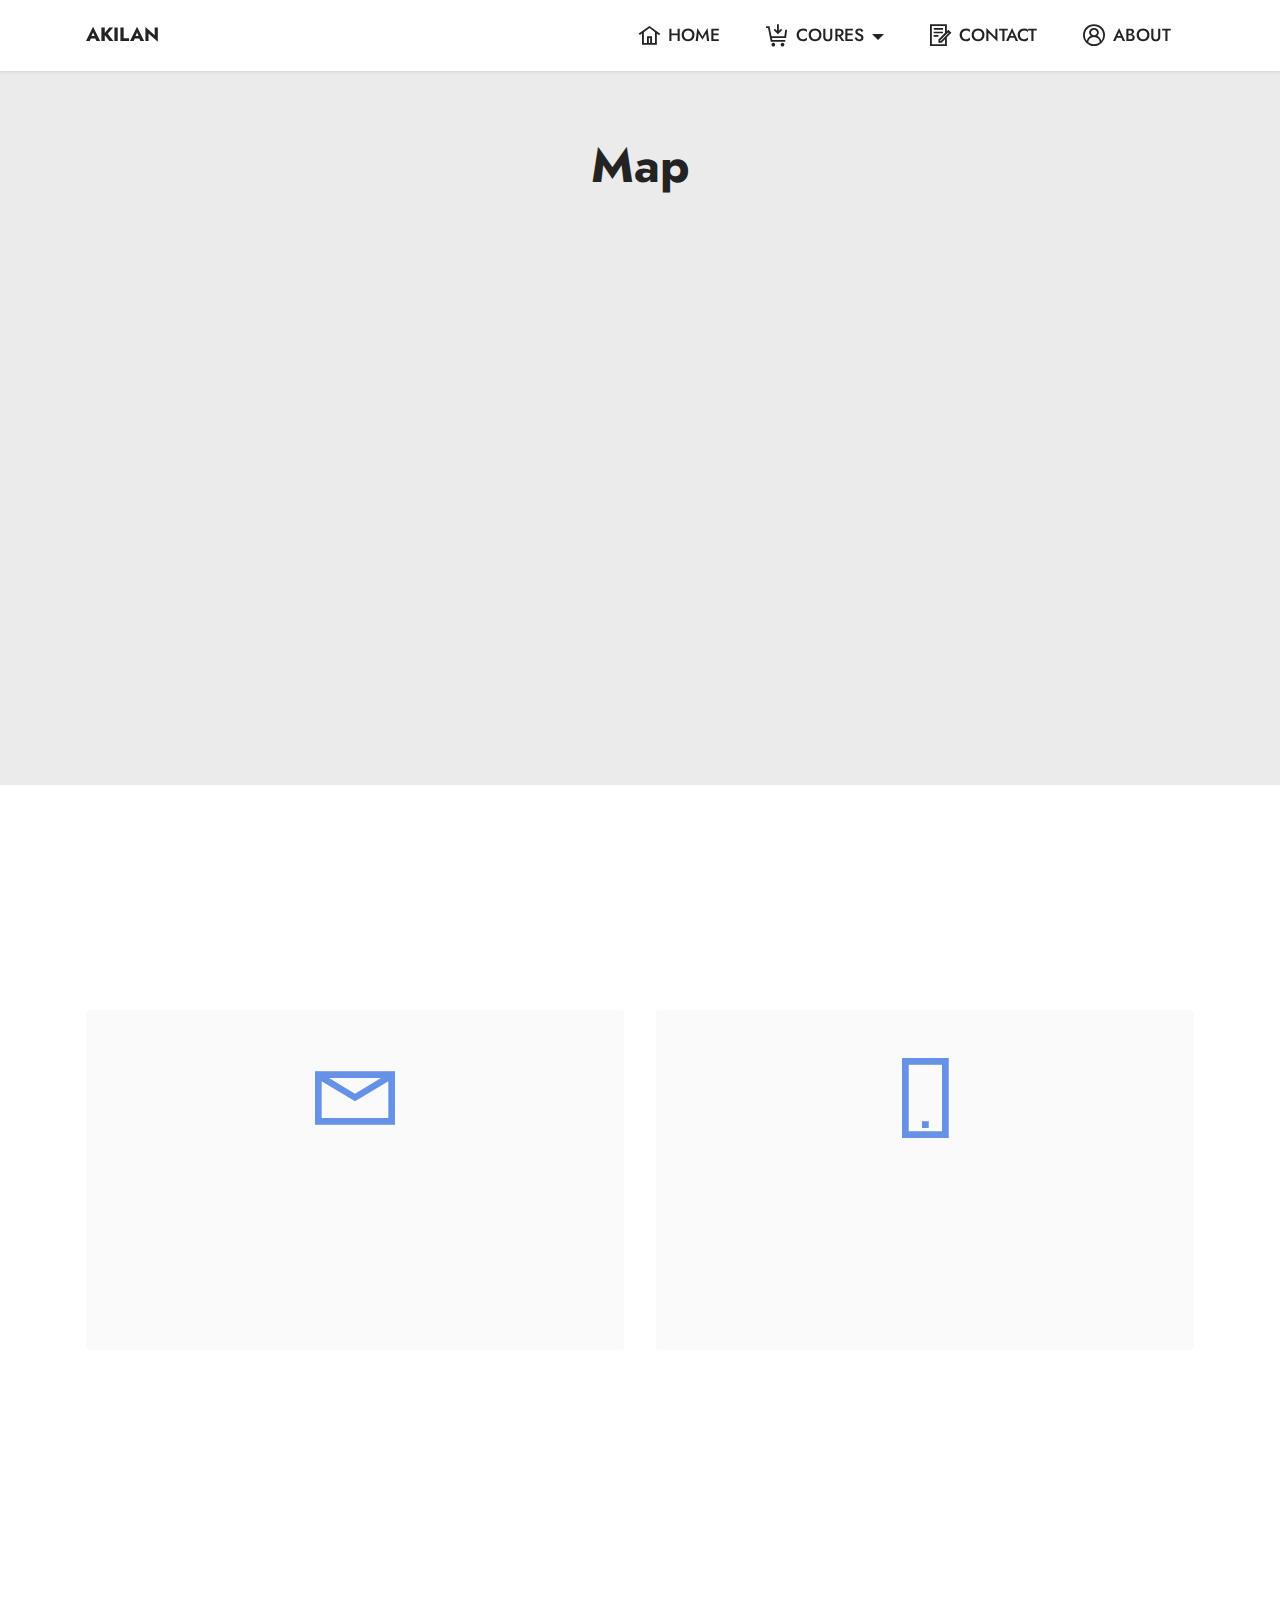
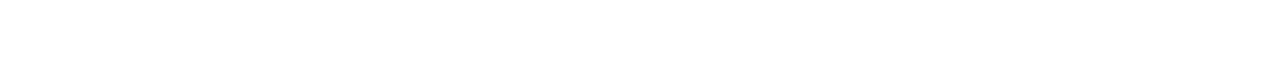
<file: page4.html>
<!DOCTYPE html>
<html  >
<head>
  <!-- Site made with Mobirise Website Builder v5.8.0, https://mobirise.com -->
  <meta charset="UTF-8">
  <meta http-equiv="X-UA-Compatible" content="IE=edge">
  <meta name="generator" content="Mobirise v5.8.0, mobirise.com">
  <meta name="viewport" content="width=device-width, initial-scale=1, minimum-scale=1">
  <link rel="shortcut icon" href="assets/images/logo.png" type="image/x-icon">
  <meta name="description" content="">
  
  
  <title>CONTACT</title>
  <link rel="stylesheet" href="assets/web/assets/mobirise-icons2/mobirise2.css">
  <link rel="stylesheet" href="assets/bootstrap/css/bootstrap.min.css">
  <link rel="stylesheet" href="assets/bootstrap/css/bootstrap-grid.min.css">
  <link rel="stylesheet" href="assets/bootstrap/css/bootstrap-reboot.min.css">
  <link rel="stylesheet" href="assets/animatecss/animate.css">
  <link rel="stylesheet" href="assets/dropdown/css/style.css">
  <link rel="stylesheet" href="assets/socicon/css/styles.css">
  <link rel="stylesheet" href="assets/theme/css/style.css">
  <link rel="preload" href="https://fonts.googleapis.com/css?family=Jost:100,200,300,400,500,600,700,800,900,100i,200i,300i,400i,500i,600i,700i,800i,900i&display=swap" as="style" onload="this.onload=null;this.rel='stylesheet'">
  <noscript><link rel="stylesheet" href="https://fonts.googleapis.com/css?family=Jost:100,200,300,400,500,600,700,800,900,100i,200i,300i,400i,500i,600i,700i,800i,900i&display=swap"></noscript>
  <link rel="preload" as="style" href="assets/mobirise/css/mbr-additional.css"><link rel="stylesheet" href="assets/mobirise/css/mbr-additional.css" type="text/css">

  
  
  
</head>
<body>
  
  <section data-bs-version="5.1" class="menu menu1 cid-twqqBOJyHn" once="menu" id="menu1-1n">
    

    <nav class="navbar navbar-dropdown navbar-fixed-top navbar-expand-lg">
        <div class="container">
            <div class="navbar-brand">
                
                <span class="navbar-caption-wrap"><a class="navbar-caption text-black display-7" href="https://mobiri.se">AKILAN</a></span>
            </div>
            <button class="navbar-toggler" type="button" data-toggle="collapse" data-bs-toggle="collapse" data-target="#navbarSupportedContent" data-bs-target="#navbarSupportedContent" aria-controls="navbarNavAltMarkup" aria-expanded="false" aria-label="Toggle navigation">
                <div class="hamburger">
                    <span></span>
                    <span></span>
                    <span></span>
                    <span></span>
                </div>
            </button>
            <div class="collapse navbar-collapse" id="navbarSupportedContent">
                <ul class="navbar-nav nav-dropdown nav-right" data-app-modern-menu="true"><li class="nav-item"><a class="nav-link link text-black text-primary display-4" href="index.html"><span class="mobi-mbri mobi-mbri-home mbr-iconfont mbr-iconfont-btn"></span>HOME</a></li>
                    <li class="nav-item dropdown"><a class="nav-link link text-black dropdown-toggle show display-4" href="https://mobiri.se" data-toggle="dropdown-submenu" data-bs-toggle="dropdown" data-bs-auto-close="outside" aria-expanded="false"><span class="mobi-mbri mobi-mbri-cart-add mbr-iconfont mbr-iconfont-btn"></span>COURES</a><div class="dropdown-menu show" aria-labelledby="dropdown-343" data-bs-popper="none"><a class="text-black dropdown-item text-primary display-4" href="page1.html">Python<br></a></div></li>
                    <li class="nav-item"><a class="nav-link link text-black text-primary display-4" href="page4.html"><span class="mobi-mbri mobi-mbri-contact-form mbr-iconfont mbr-iconfont-btn"></span>CONTACT</a></li><li class="nav-item"><a class="nav-link link text-black text-primary display-4" href="page2.html"><span class="mobi-mbri mobi-mbri-user-2 mbr-iconfont mbr-iconfont-btn"></span>ABOUT</a></li></ul>
                
                
            </div>
        </div>
    </nav>
</section>

<section data-bs-version="5.1" class="map1 cid-twsUQyBfVk" id="map1-1p">
    
    
    
    <div class="container">
        <div class="mbr-section-head mb-4">
            <h3 class="mbr-section-title mbr-fonts-style align-center mb-0 display-2">
                <strong>Map</strong>
            </h3>
            
        </div>
        <div class="google-map"><iframe frameborder="0" style="border:0" src="https://www.google.com/maps/embed/v1/place?key=AIzaSyCZI5F_k6S1k46ujh0SNrapM89f7mJxd30&amp;q=https://goo.gl/maps/2dKJnuyA4uyYYReBA" allowfullscreen=""></iframe></div>
    </div>
</section>

<section data-bs-version="5.1" class="contacts1 cid-twsUU615S7" id="contacts1-1r">

    

    
    
    <div class="container">
        <div class="mbr-section-head">
            <h3 class="mbr-section-title mbr-fonts-style align-center mb-0 display-2">
                <strong>Contacts</strong>
            </h3>
            <h4 class="mbr-section-subtitle mbr-fonts-style align-center mb-0 mt-2 display-5">
                Contacts Subtitle
            </h4>
        </div>
        <div class="row justify-content-center mt-4">
            <div class="card col-12 col-lg-6">
                <div class="card-wrapper">
                    <div class="card-box align-center">
                        <div class="image-wrapper">
                            <span class="mbr-iconfont mobi-mbri-letter mobi-mbri"></span>
                        </div>
                        <h4 class="card-title mbr-fonts-style mb-2 display-2">
                            <strong>Email</strong>
                        </h4>
                        <p class="mbr-text mbr-fonts-style mb-2 display-4">
                            We will reply as soon as possible</p>
                        <h5 class="link mbr-fonts-style display-7">akilank674@gmail.com</h5>
                    </div>
                </div>
            </div>
            <div class="card col-12 col-lg-6">
                <div class="card-wrapper">
                    <div class="card-box align-center">
                        <div class="image-wrapper">
                            <span class="mbr-iconfont mobi-mbri-mobile-2 mobi-mbri"></span>
                        </div>
                        <h4 class="card-title mbr-fonts-style align-center mb-2 display-2">
                            <strong>Phone</strong>
                        </h4>
                        <p class="mbr-text mbr-fonts-style mb-2 display-4">
                            Mon - Fri 09:00 - 18:00</p>
                        <h5 class="link mbr-black mbr-fonts-style display-7">
                            <a href="tel:+12345678910" class="text-primary">Call (</a>+91) 638342375</h5>
                    </div>
                </div>
            </div>
        </div>
    </div>
</section>

<section data-bs-version="5.1" class="footer3 cid-twsOOBStrR mbr-reveal" once="footers" id="footer3-1o">

    

    <div class="mbr-overlay" style="opacity: 0.8; background-color: rgb(35, 35, 35);"></div>

    <div class="container-fluid">
        <div class="media-container-row align-center mbr-white">
            <div class="row row-links">
                <ul class="foot-menu">
                    
                    
                    
                    
                    
                <li class="foot-menu-item mbr-fonts-style display-7">
                        <a class="text-white" href="#" target="_blank">About us</a>
                    </li><li class="foot-menu-item mbr-fonts-style display-7">
                        <a class="text-white" href="#" target="_blank">Services</a>
                    </li><li class="foot-menu-item mbr-fonts-style display-7">
                        <a class="text-white" href="#" target="_blank">Contact Us</a>
                    </li><li class="foot-menu-item mbr-fonts-style display-7"><a href="REGISTER.html" class="text-white">Register</a></li><li class="foot-menu-item mbr-fonts-style display-7"></li></ul>
            </div>
            <div class="row social-row">
                <div class="social-list align-right pb-2">
                    
                    
                    
                    
                    
                    
                <div class="soc-item">
                        <a href="https://twitter.com/mobirise" target="_blank">
                            <span class="socicon-twitter socicon mbr-iconfont mbr-iconfont-social"></span>
                        </a>
                    </div><div class="soc-item">
                        <a href="https://www.facebook.com/pages/Mobirise/1616226671953247" target="_blank">
                            <span class="socicon-facebook socicon mbr-iconfont mbr-iconfont-social"></span>
                        </a>
                    </div><div class="soc-item">
                        <a href="https://www.youtube.com/c/mobirise" target="_blank">
                            <span class="socicon-youtube socicon mbr-iconfont mbr-iconfont-social"></span>
                        </a>
                    </div><div class="soc-item">
                        <a href="https://instagram.com/mobirise" target="_blank">
                            <span class="socicon-instagram socicon mbr-iconfont mbr-iconfont-social"></span>
                        </a>
                    </div><div class="soc-item">
                        <a href="https://plus.google.com/u/0/+Mobirise" target="_blank">
                            <span class="socicon-googleplus socicon mbr-iconfont mbr-iconfont-social"></span>
                        </a>
                    </div><div class="soc-item">
                        <a href="https://www.behance.net/Mobirise" target="_blank">
                            <span class="socicon-behance socicon mbr-iconfont mbr-iconfont-social"></span>
                        </a>
                    </div></div>
            </div>
            <div class="row row-copirayt">
                <p class="mbr-text mb-0 mbr-fonts-style mbr-white align-center display-7">
                    © Copyright 2025</p>
            </div>
        </div>
    </div>
</section><section class="display-7" style="padding: 0;align-items: center;justify-content: center;flex-wrap: wrap;    align-content: center;display: flex;position: relative;height: 4rem;"><a href="https://mobiri.se/3052237" style="flex: 1 1;height: 4rem;position: absolute;width: 100%;z-index: 1;"><img alt="" style="height: 4rem;" src="[data-uri]"></a><p style="margin: 0;text-align: center;" class="display-7">Made with &#8204;</p><a style="z-index:1" href="https://mobirise.com/drag-drop-website-builder.html">Drag and Drop Website Builder</a></section><script src="assets/bootstrap/js/bootstrap.bundle.min.js"></script>  <script src="assets/smoothscroll/smooth-scroll.js"></script>  <script src="assets/ytplayer/index.js"></script>  <script src="assets/dropdown/js/navbar-dropdown.js"></script>  <script src="assets/theme/js/script.js"></script>  
  
  
 <div id="scrollToTop" class="scrollToTop mbr-arrow-up"><a style="text-align: center;"><i class="mbr-arrow-up-icon mbr-arrow-up-icon-cm cm-icon cm-icon-smallarrow-up"></i></a></div>
    <input name="animation" type="hidden">
  </body>
</html>
</file>
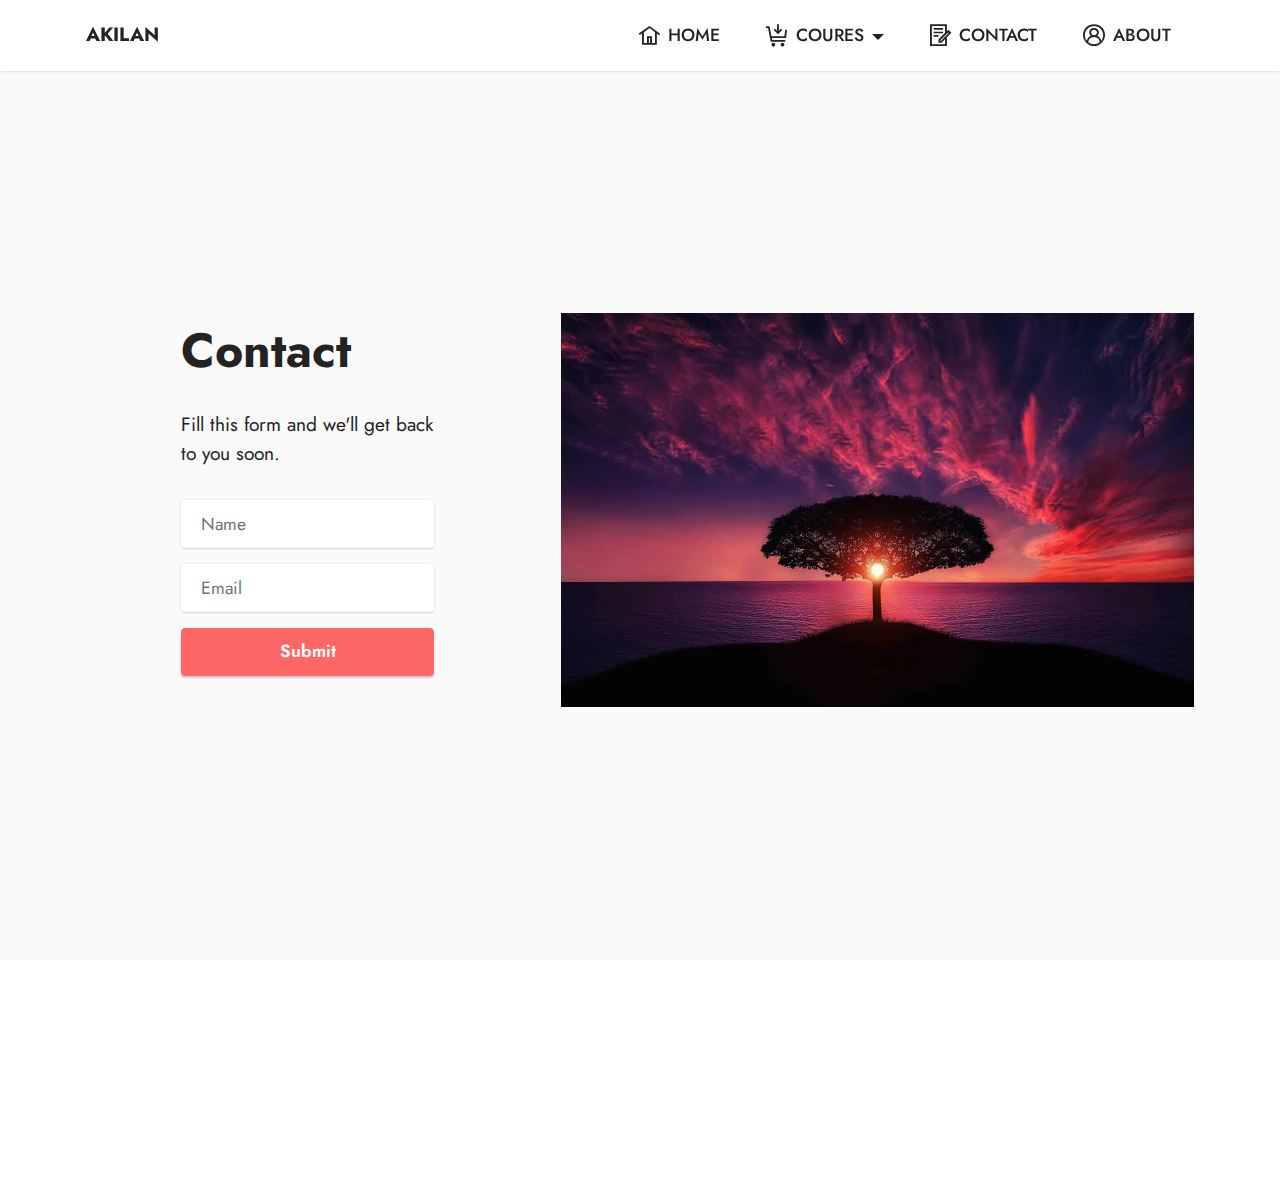
<file: REGISTER.html>
<!DOCTYPE html>
<html  >
<head>
  <!-- Site made with Mobirise Website Builder v5.8.0, https://mobirise.com -->
  <meta charset="UTF-8">
  <meta http-equiv="X-UA-Compatible" content="IE=edge">
  <meta name="generator" content="Mobirise v5.8.0, mobirise.com">
  <meta name="twitter:card" content="summary_large_image"/>
  <meta name="twitter:image:src" content="assets/images/REGISTER-meta.jpeg">
  <meta property="og:image" content="assets/images/REGISTER-meta.jpeg">
  <meta name="twitter:title" content="Register">
  <meta name="viewport" content="width=device-width, initial-scale=1, minimum-scale=1">
  <link rel="shortcut icon" href="assets/images/logo.png" type="image/x-icon">
  <meta name="description" content="">
  
  
  <title>Register</title>
  <link rel="stylesheet" href="assets/web/assets/mobirise-icons2/mobirise2.css">
  <link rel="stylesheet" href="assets/bootstrap/css/bootstrap.min.css">
  <link rel="stylesheet" href="assets/bootstrap/css/bootstrap-grid.min.css">
  <link rel="stylesheet" href="assets/bootstrap/css/bootstrap-reboot.min.css">
  <link rel="stylesheet" href="assets/animatecss/animate.css">
  <link rel="stylesheet" href="assets/dropdown/css/style.css">
  <link rel="stylesheet" href="assets/socicon/css/styles.css">
  <link rel="stylesheet" href="assets/theme/css/style.css">
  <link rel="preload" href="https://fonts.googleapis.com/css?family=Jost:100,200,300,400,500,600,700,800,900,100i,200i,300i,400i,500i,600i,700i,800i,900i&display=swap" as="style" onload="this.onload=null;this.rel='stylesheet'">
  <noscript><link rel="stylesheet" href="https://fonts.googleapis.com/css?family=Jost:100,200,300,400,500,600,700,800,900,100i,200i,300i,400i,500i,600i,700i,800i,900i&display=swap"></noscript>
  <link rel="preload" as="style" href="assets/mobirise/css/mbr-additional.css"><link rel="stylesheet" href="assets/mobirise/css/mbr-additional.css" type="text/css">

  
  
  
</head>
<body>
  
  <section data-bs-version="5.1" class="menu menu1 cid-twqqBOJyHn" once="menu" id="menu1-1a">
    

    <nav class="navbar navbar-dropdown navbar-fixed-top navbar-expand-lg">
        <div class="container">
            <div class="navbar-brand">
                
                <span class="navbar-caption-wrap"><a class="navbar-caption text-black display-7" href="https://mobiri.se">AKILAN</a></span>
            </div>
            <button class="navbar-toggler" type="button" data-toggle="collapse" data-bs-toggle="collapse" data-target="#navbarSupportedContent" data-bs-target="#navbarSupportedContent" aria-controls="navbarNavAltMarkup" aria-expanded="false" aria-label="Toggle navigation">
                <div class="hamburger">
                    <span></span>
                    <span></span>
                    <span></span>
                    <span></span>
                </div>
            </button>
            <div class="collapse navbar-collapse" id="navbarSupportedContent">
                <ul class="navbar-nav nav-dropdown nav-right" data-app-modern-menu="true"><li class="nav-item"><a class="nav-link link text-black text-primary display-4" href="index.html"><span class="mobi-mbri mobi-mbri-home mbr-iconfont mbr-iconfont-btn"></span>HOME</a></li>
                    <li class="nav-item dropdown"><a class="nav-link link text-black dropdown-toggle show display-4" href="https://mobiri.se" data-toggle="dropdown-submenu" data-bs-toggle="dropdown" data-bs-auto-close="outside" aria-expanded="false"><span class="mobi-mbri mobi-mbri-cart-add mbr-iconfont mbr-iconfont-btn"></span>COURES</a><div class="dropdown-menu show" aria-labelledby="dropdown-343" data-bs-popper="none"><a class="text-black dropdown-item text-primary display-4" href="page1.html">Python<br></a></div></li>
                    <li class="nav-item"><a class="nav-link link text-black text-primary display-4" href="page4.html"><span class="mobi-mbri mobi-mbri-contact-form mbr-iconfont mbr-iconfont-btn"></span>CONTACT</a></li><li class="nav-item"><a class="nav-link link text-black text-primary display-4" href="page2.html"><span class="mobi-mbri mobi-mbri-user-2 mbr-iconfont mbr-iconfont-btn"></span>ABOUT</a></li></ul>
                
                
            </div>
        </div>
    </nav>
</section>

<section data-bs-version="5.1" class="form4 cid-twsPUBGdR4 mbr-fullscreen" id="form4-1j">

    

    

    <div class="container">
        <div class="row content-wrapper justify-content-center">
            <div class="col-lg-3 offset-lg-1 mbr-form" data-form-type="formoid">
                <form action="https://mobirise.eu/" method="POST" class="mbr-form form-with-styler" data-form-title="Form Name"><input type="hidden" name="email" data-form-email="true" value="37b2RMo80auLcwxlMSroOzJPUqgcUVpbF38U6QloQhJbhvsQKzjG8nhgrxIbvxSI8wstE7eQUPJkar4Gkp2j0iqAuHTOiOyVlcwOzA+0V+n+5q1kx1pbtFm5N9x3hgkO">
                    <div class="row">
                        <div hidden="hidden" data-form-alert="" class="alert alert-success col-12">Thanks for filling out the form!</div>
                        <div hidden="hidden" data-form-alert-danger="" class="alert alert-danger col-12">
                            Oops...! some problem!
                        </div>
                    </div>
                    <div class="dragArea row">
                        <div class="col-lg-12 col-md-12 col-sm-12">
                            <h1 class="mbr-section-title mb-4 display-2">
                                <strong>Contact&nbsp;</strong></h1>
                        </div>
                        <div class="col-lg-12 col-md-12 col-sm-12">
                            <p class="mbr-text mbr-fonts-style mb-4 display-7">
                                Fill this form and we'll get back to you soon.</p>
                        </div>
                        <div class="col-lg-12 col-md col-12 form-group mb-3" data-for="name">
                            <input type="text" name="name" placeholder="Name" data-form-field="name" class="form-control" value="" id="name-form4-1j">
                        </div>
                        <div class="col-lg-12 col-md col-12 form-group mb-3" data-for="email">
                            <input type="email" name="email" placeholder="Email" data-form-field="email" class="form-control" value="" id="email-form4-1j">
                        </div>
                        <div class="col-12 col-md-auto mbr-section-btn">
                            <button type="submit" class="btn btn-secondary display-4">Submit</button>
                        </div>
                    </div>
                </form>
            </div>
            <div class="col-lg-7 offset-lg-1 col-12">
                <div class="image-wrapper">
                    <img class="w-100" src="assets/images/mbr-1266x788.webp" alt="Mobirise Website Builder">
                </div>
            </div>
        </div>
    </div>
</section>

<section data-bs-version="5.1" class="footer3 cid-twsOOBStrR mbr-reveal" once="footers" id="footer3-1g">

    

    <div class="mbr-overlay" style="opacity: 0.8; background-color: rgb(35, 35, 35);"></div>

    <div class="container">
        <div class="media-container-row align-center mbr-white">
            <div class="row row-links">
                <ul class="foot-menu">
                    
                    
                    
                    
                    
                <li class="foot-menu-item mbr-fonts-style display-7">
                        <a class="text-white" href="#" target="_blank">About us</a>
                    </li><li class="foot-menu-item mbr-fonts-style display-7">
                        <a class="text-white" href="#" target="_blank">Services</a>
                    </li><li class="foot-menu-item mbr-fonts-style display-7">
                        <a class="text-white" href="#" target="_blank">Contact Us</a>
                    </li><li class="foot-menu-item mbr-fonts-style display-7"><a href="REGISTER.html" class="text-white">Register</a></li><li class="foot-menu-item mbr-fonts-style display-7"></li></ul>
            </div>
            <div class="row social-row">
                <div class="social-list align-right pb-2">
                    
                    
                    
                    
                    
                    
                <div class="soc-item">
                        <a href="https://twitter.com/mobirise" target="_blank">
                            <span class="socicon-twitter socicon mbr-iconfont mbr-iconfont-social"></span>
                        </a>
                    </div><div class="soc-item">
                        <a href="https://www.facebook.com/pages/Mobirise/1616226671953247" target="_blank">
                            <span class="socicon-facebook socicon mbr-iconfont mbr-iconfont-social"></span>
                        </a>
                    </div><div class="soc-item">
                        <a href="https://www.youtube.com/c/mobirise" target="_blank">
                            <span class="socicon-youtube socicon mbr-iconfont mbr-iconfont-social"></span>
                        </a>
                    </div><div class="soc-item">
                        <a href="https://instagram.com/mobirise" target="_blank">
                            <span class="socicon-instagram socicon mbr-iconfont mbr-iconfont-social"></span>
                        </a>
                    </div><div class="soc-item">
                        <a href="https://plus.google.com/u/0/+Mobirise" target="_blank">
                            <span class="socicon-googleplus socicon mbr-iconfont mbr-iconfont-social"></span>
                        </a>
                    </div><div class="soc-item">
                        <a href="https://www.behance.net/Mobirise" target="_blank">
                            <span class="socicon-behance socicon mbr-iconfont mbr-iconfont-social"></span>
                        </a>
                    </div></div>
            </div>
            <div class="row row-copirayt">
                <p class="mbr-text mb-0 mbr-fonts-style mbr-white align-center display-7">
                    © Copyright 2025</p>
            </div>
        </div>
    </div>
</section><section class="display-7" style="padding: 0;align-items: center;justify-content: center;flex-wrap: wrap;    align-content: center;display: flex;position: relative;height: 4rem;"><a href="https://mobiri.se/3052237" style="flex: 1 1;height: 4rem;position: absolute;width: 100%;z-index: 1;"><img alt="" style="height: 4rem;" src="[data-uri]"></a><p style="margin: 0;text-align: center;" class="display-7">Made with &#8204;</p><a style="z-index:1" href="https://mobirise.com/builder/no-code-website-builder.html">No Code Website Builder</a></section><script src="assets/bootstrap/js/bootstrap.bundle.min.js"></script>  <script src="assets/smoothscroll/smooth-scroll.js"></script>  <script src="assets/ytplayer/index.js"></script>  <script src="assets/dropdown/js/navbar-dropdown.js"></script>  <script src="assets/theme/js/script.js"></script>  <script src="assets/formoid/formoid.min.js"></script>  
  
  
 <div id="scrollToTop" class="scrollToTop mbr-arrow-up"><a style="text-align: center;"><i class="mbr-arrow-up-icon mbr-arrow-up-icon-cm cm-icon cm-icon-smallarrow-up"></i></a></div>
    <input name="animation" type="hidden">
  </body>
</html>
</file>
<file: assets/web/assets/mobirise-icons2/mobirise2.css>
@font-face {
  font-family: 'Moririse2';
  font-display: swap;
  src:  url('mobirise2.eot?f2bix4');
  src:  url('mobirise2.eot?f2bix4#iefix') format('embedded-opentype'),
    url('mobirise2.ttf?f2bix4') format('truetype'),
    url('mobirise2.woff?f2bix4') format('woff'),
    url('mobirise2.svg?f2bix4#mobirise2') format('svg');
  font-weight: normal;
  font-style: normal;
}

[class^="mobi-"], [class*=" mobi-"] {
  /* use !important to prevent issues with browser extensions that change fonts */
  font-family: 'Moririse2' !important;
  speak: none;
  font-style: normal;
  font-weight: normal;
  font-variant: normal;
  text-transform: none;
  line-height: 1;

  /* Better Font Rendering =========== */
  -webkit-font-smoothing: antialiased;
  -moz-osx-font-smoothing: grayscale;
}

.mobi-mbri-add-submenu:before {
  content: "\e900";
}
.mobi-mbri-alert:before {
  content: "\e901";
}
.mobi-mbri-align-center:before {
  content: "\e902";
}
.mobi-mbri-align-justify:before {
  content: "\e903";
}
.mobi-mbri-align-left:before {
  content: "\e904";
}
.mobi-mbri-align-right:before {
  content: "\e905";
}
.mobi-mbri-android:before {
  content: "\e906";
}
.mobi-mbri-apple:before {
  content: "\e907";
}
.mobi-mbri-arrow-down:before {
  content: "\e908";
}
.mobi-mbri-arrow-next:before {
  content: "\e909";
}
.mobi-mbri-arrow-prev:before {
  content: "\e90a";
}
.mobi-mbri-arrow-up:before {
  content: "\e90b";
}
.mobi-mbri-bold:before {
  content: "\e90c";
}
.mobi-mbri-bookmark:before {
  content: "\e90d";
}
.mobi-mbri-bootstrap:before {
  content: "\e90e";
}
.mobi-mbri-briefcase:before {
  content: "\e90f";
}
.mobi-mbri-browse:before {
  content: "\e910";
}
.mobi-mbri-bulleted-list:before {
  content: "\e911";
}
.mobi-mbri-calendar:before {
  content: "\e912";
}
.mobi-mbri-camera:before {
  content: "\e913";
}
.mobi-mbri-cart-add:before {
  content: "\e914";
}
.mobi-mbri-cart-full:before {
  content: "\e915";
}
.mobi-mbri-cash:before {
  content: "\e916";
}
.mobi-mbri-change-style:before {
  content: "\e917";
}
.mobi-mbri-chat:before {
  content: "\e918";
}
.mobi-mbri-clock:before {
  content: "\e919";
}
.mobi-mbri-close:before {
  content: "\e91a";
}
.mobi-mbri-cloud:before {
  content: "\e91b";
}
.mobi-mbri-code:before {
  content: "\e91c";
}
.mobi-mbri-contact-form:before {
  content: "\e91d";
}
.mobi-mbri-credit-card:before {
  content: "\e91e";
}
.mobi-mbri-cursor-click:before {
  content: "\e91f";
}
.mobi-mbri-cust-feedback:before {
  content: "\e920";
}
.mobi-mbri-database:before {
  content: "\e921";
}
.mobi-mbri-delivery:before {
  content: "\e922";
}
.mobi-mbri-desktop:before {
  content: "\e923";
}
.mobi-mbri-devices:before {
  content: "\e924";
}
.mobi-mbri-down:before {
  content: "\e925";
}
.mobi-mbri-download-2:before {
  content: "\e926";
}
.mobi-mbri-download:before {
  content: "\e927";
}
.mobi-mbri-drag-n-drop-2:before {
  content: "\e928";
}
.mobi-mbri-drag-n-drop:before {
  content: "\e929";
}
.mobi-mbri-edit-2:before {
  content: "\e92a";
}
.mobi-mbri-edit:before {
  content: "\e92b";
}
.mobi-mbri-error:before {
  content: "\e92c";
}
.mobi-mbri-extension:before {
  content: "\e92d";
}
.mobi-mbri-features:before {
  content: "\e92e";
}
.mobi-mbri-file:before {
  content: "\e92f";
}
.mobi-mbri-flag:before {
  content: "\e930";
}
.mobi-mbri-folder:before {
  content: "\e931";
}
.mobi-mbri-gift:before {
  content: "\e932";
}
.mobi-mbri-github:before {
  content: "\e933";
}
.mobi-mbri-globe-2:before {
  content: "\e934";
}
.mobi-mbri-globe:before {
  content: "\e935";
}
.mobi-mbri-growing-chart:before {
  content: "\e936";
}
.mobi-mbri-hearth:before {
  content: "\e937";
}
.mobi-mbri-help:before {
  content: "\e938";
}
.mobi-mbri-home:before {
  content: "\e939";
}
.mobi-mbri-hot-cup:before {
  content: "\e93a";
}
.mobi-mbri-idea:before {
  content: "\e93b";
}
.mobi-mbri-image-gallery:before {
  content: "\e93c";
}
.mobi-mbri-image-slider:before {
  content: "\e93d";
}
.mobi-mbri-info:before {
  content: "\e93e";
}
.mobi-mbri-italic:before {
  content: "\e93f";
}
.mobi-mbri-key:before {
  content: "\e940";
}
.mobi-mbri-laptop:before {
  content: "\e941";
}
.mobi-mbri-layers:before {
  content: "\e942";
}
.mobi-mbri-left-right:before {
  content: "\e943";
}
.mobi-mbri-left:before {
  content: "\e944";
}
.mobi-mbri-letter:before {
  content: "\e945";
}
.mobi-mbri-like:before {
  content: "\e946";
}
.mobi-mbri-link:before {
  content: "\e947";
}
.mobi-mbri-lock:before {
  content: "\e948";
}
.mobi-mbri-login:before {
  content: "\e949";
}
.mobi-mbri-logout:before {
  content: "\e94a";
}
.mobi-mbri-magic-stick:before {
  content: "\e94b";
}
.mobi-mbri-map-pin:before {
  content: "\e94c";
}
.mobi-mbri-menu:before {
  content: "\e94d";
}
.mobi-mbri-mobile-2:before {
  content: "\e94e";
}
.mobi-mbri-mobile-horizontal:before {
  content: "\e94f";
}
.mobi-mbri-mobile:before {
  content: "\e950";
}
.mobi-mbri-mobirise:before {
  content: "\e951";
}
.mobi-mbri-more-horizontal:before {
  content: "\e952";
}
.mobi-mbri-more-vertical:before {
  content: "\e953";
}
.mobi-mbri-music:before {
  content: "\e954";
}
.mobi-mbri-new-file:before {
  content: "\e955";
}
.mobi-mbri-numbered-list:before {
  content: "\e956";
}
.mobi-mbri-opened-folder:before {
  content: "\e957";
}
.mobi-mbri-pages:before {
  content: "\e958";
}
.mobi-mbri-paper-plane:before {
  content: "\e959";
}
.mobi-mbri-paperclip:before {
  content: "\e95a";
}
.mobi-mbri-phone:before {
  content: "\e95b";
}
.mobi-mbri-photo:before {
  content: "\e95c";
}
.mobi-mbri-photos:before {
  content: "\e95d";
}
.mobi-mbri-pin:before {
  content: "\e95e";
}
.mobi-mbri-play:before {
  content: "\e95f";
}
.mobi-mbri-plus:before {
  content: "\e960";
}
.mobi-mbri-preview:before {
  content: "\e961";
}
.mobi-mbri-print:before {
  content: "\e962";
}
.mobi-mbri-protect:before {
  content: "\e963";
}
.mobi-mbri-question:before {
  content: "\e964";
}
.mobi-mbri-quote-left:before {
  content: "\e965";
}
.mobi-mbri-quote-right:before {
  content: "\e966";
}
.mobi-mbri-redo:before {
  content: "\e967";
}
.mobi-mbri-refresh:before {
  content: "\e968";
}
.mobi-mbri-responsive-2:before {
  content: "\e969";
}
.mobi-mbri-responsive:before {
  content: "\e96a";
}
.mobi-mbri-right:before {
  content: "\e96b";
}
.mobi-mbri-rocket:before {
  content: "\e96c";
}
.mobi-mbri-sad-face:before {
  content: "\e96d";
}
.mobi-mbri-sale:before {
  content: "\e96e";
}
.mobi-mbri-save:before {
  content: "\e96f";
}
.mobi-mbri-search:before {
  content: "\e970";
}
.mobi-mbri-setting-2:before {
  content: "\e971";
}
.mobi-mbri-setting-3:before {
  content: "\e972";
}
.mobi-mbri-setting:before {
  content: "\e973";
}
.mobi-mbri-share:before {
  content: "\e974";
}
.mobi-mbri-shopping-bag:before {
  content: "\e975";
}
.mobi-mbri-shopping-basket:before {
  content: "\e976";
}
.mobi-mbri-shopping-cart:before {
  content: "\e977";
}
.mobi-mbri-sites:before {
  content: "\e978";
}
.mobi-mbri-smile-face:before {
  content: "\e979";
}
.mobi-mbri-speed:before {
  content: "\e97a";
}
.mobi-mbri-star:before {
  content: "\e97b";
}
.mobi-mbri-success:before {
  content: "\e97c";
}
.mobi-mbri-sun:before {
  content: "\e97d";
}
.mobi-mbri-sun2:before {
  content: "\e97e";
}
.mobi-mbri-tablet-vertical:before {
  content: "\e97f";
}
.mobi-mbri-tablet:before {
  content: "\e980";
}
.mobi-mbri-target:before {
  content: "\e981";
}
.mobi-mbri-timer:before {
  content: "\e982";
}
.mobi-mbri-to-ftp:before {
  content: "\e983";
}
.mobi-mbri-to-local-drive:before {
  content: "\e984";
}
.mobi-mbri-touch-swipe:before {
  content: "\e985";
}
.mobi-mbri-touch:before {
  content: "\e986";
}
.mobi-mbri-trash:before {
  content: "\e987";
}
.mobi-mbri-underline:before {
  content: "\e988";
}
.mobi-mbri-undo:before {
  content: "\e989";
}
.mobi-mbri-unlink:before {
  content: "\e98a";
}
.mobi-mbri-unlock:before {
  content: "\e98b";
}
.mobi-mbri-up-down:before {
  content: "\e98c";
}
.mobi-mbri-up:before {
  content: "\e98d";
}
.mobi-mbri-update:before {
  content: "\e98e";
}
.mobi-mbri-upload-2:before {
  content: "\e98f";
}
.mobi-mbri-upload:before {
  content: "\e990";
}
.mobi-mbri-user-2:before {
  content: "\e991";
}
.mobi-mbri-user:before {
  content: "\e992";
}
.mobi-mbri-users:before {
  content: "\e993";
}
.mobi-mbri-video-play:before {
  content: "\e994";
}
.mobi-mbri-video:before {
  content: "\e995";
}
.mobi-mbri-watch:before {
  content: "\e996";
}
.mobi-mbri-website-theme-2:before {
  content: "\e997";
}
.mobi-mbri-website-theme:before {
  content: "\e998";
}
.mobi-mbri-wifi:before {
  content: "\e999";
}
.mobi-mbri-windows:before {
  content: "\e99a";
}
.mobi-mbri-zoom-in:before {
  content: "\e99b";
}
.mobi-mbri-zoom-out:before {
  content: "\e99c";
}
</file>
<file: assets/dropdown/css/style.css>
.navbar-dropdown {
  left: 0;
  padding: 0;
  position: absolute;
  right: 0;
  top: 0;
  transition: all 0.45s ease;
  z-index: 1030;
  background: #282828; }
  .navbar-dropdown .navbar-logo {
    margin-right: 0.8rem;
    transition: margin 0.3s ease-in-out;
    vertical-align: middle; }
    .navbar-dropdown .navbar-logo img {
      height: 3.125rem;
      transition: all 0.3s ease-in-out; }
    .navbar-dropdown .navbar-logo.mbr-iconfont {
      font-size: 3.125rem;
      line-height: 3.125rem; }
  .navbar-dropdown .navbar-caption {
    font-weight: 700;
    white-space: normal;
    vertical-align: -4px;
    line-height: 3.125rem !important; }
    .navbar-dropdown .navbar-caption, .navbar-dropdown .navbar-caption:hover {
      color: inherit;
      text-decoration: none; }
  .navbar-dropdown .mbr-iconfont + .navbar-caption {
    vertical-align: -1px; }
  .navbar-dropdown.navbar-fixed-top {
    position: fixed; }
  .navbar-dropdown .navbar-brand span {
    vertical-align: -4px; }
  .navbar-dropdown.bg-color.transparent {
    background: none; }
  .navbar-dropdown.navbar-short .navbar-brand {
    padding: 0.625rem 0; }
    .navbar-dropdown.navbar-short .navbar-brand span {
      vertical-align: -1px; }
  .navbar-dropdown.navbar-short .navbar-caption {
    line-height: 2.375rem !important;
    vertical-align: -2px; }
  .navbar-dropdown.navbar-short .navbar-logo {
    margin-right: 0.5rem; }
    .navbar-dropdown.navbar-short .navbar-logo img {
      height: 2.375rem; }
    .navbar-dropdown.navbar-short .navbar-logo.mbr-iconfont {
      font-size: 2.375rem;
      line-height: 2.375rem; }
  .navbar-dropdown.navbar-short .mbr-table-cell {
    height: 3.625rem; }
  .navbar-dropdown .navbar-close {
    left: 0.6875rem;
    position: fixed;
    top: 0.75rem;
    z-index: 1000; }
  .navbar-dropdown .hamburger-icon {
    content: "";
    display: inline-block;
    vertical-align: middle;
    width: 16px;
    -webkit-box-shadow: 0 -6px 0 1px #282828,0 0 0 1px #282828,0 6px 0 1px #282828;
    -moz-box-shadow: 0 -6px 0 1px #282828,0 0 0 1px #282828,0 6px 0 1px #282828;
    box-shadow: 0 -6px 0 1px #282828,0 0 0 1px #282828,0 6px 0 1px #282828; }

.dropdown-menu .dropdown-toggle[data-toggle="dropdown-submenu"]::after {
  border-bottom: 0.35em solid transparent;
  border-left: 0.35em solid;
  border-right: 0;
  border-top: 0.35em solid transparent;
  margin-left: 0.3rem; }

.dropdown-menu .dropdown-item:focus {
  outline: 0; }

.nav-dropdown {
  font-size: 0.75rem;
  font-weight: 500;
  height: auto !important; }
  .nav-dropdown .nav-btn {
    padding-left: 1rem; }
  .nav-dropdown .link {
    margin: .667em 1.667em;
    font-weight: 500;
    padding: 0;
    transition: color .2s ease-in-out; }
    .nav-dropdown .link.dropdown-toggle {
      margin-right: 2.583em; }
      .nav-dropdown .link.dropdown-toggle::after {
        margin-left: .25rem;
        border-top: 0.35em solid;
        border-right: 0.35em solid transparent;
        border-left: 0.35em solid transparent;
        border-bottom: 0; }
      .nav-dropdown .link.dropdown-toggle[aria-expanded="true"] {
        margin: 0;
        padding: 0.667em 3.263em  0.667em 1.667em; }
  .nav-dropdown .link::after,
  .nav-dropdown .dropdown-item::after {
    color: inherit; }
  .nav-dropdown .btn {
    font-size: 0.75rem;
    font-weight: 700;
    letter-spacing: 0;
    margin-bottom: 0;
    padding-left: 1.25rem;
    padding-right: 1.25rem; }
  .nav-dropdown .dropdown-menu {
    border-radius: 0;
    border: 0;
    left: 0;
    margin: 0;
    padding-bottom: 1.25rem;
    padding-top: 1.25rem;
    position: relative; }
  .nav-dropdown .dropdown-submenu {
    margin-left: 0.125rem;
    top: 0; }
  .nav-dropdown .dropdown-item {
    font-weight: 500;
    line-height: 2;
    padding: 0.3846em 4.615em 0.3846em 1.5385em;
    position: relative;
    transition: color .2s ease-in-out, background-color .2s ease-in-out; }
    .nav-dropdown .dropdown-item::after {
      margin-top: -0.3077em;
      position: absolute;
      right: 1.1538em;
      top: 50%; }
    .nav-dropdown .dropdown-item:focus, .nav-dropdown .dropdown-item:hover {
      background: none; }

@media (max-width: 767px) {
  .nav-dropdown.navbar-toggleable-sm {
    bottom: 0;
    display: none;
    left: 0;
    overflow-x: hidden;
    position: fixed;
    top: 0;
    transform: translateX(-100%);
    -ms-transform: translateX(-100%);
    -webkit-transform: translateX(-100%);
    width: 18.75rem;
    z-index: 999; } }
.nav-dropdown.navbar-toggleable-xl {
  bottom: 0;
  display: none;
  left: 0;
  overflow-x: hidden;
  position: fixed;
  top: 0;
  transform: translateX(-100%);
  -ms-transform: translateX(-100%);
  -webkit-transform: translateX(-100%);
  width: 18.75rem;
  z-index: 999; }

.nav-dropdown-sm {
  display: block !important;
  overflow-x: hidden;
  overflow: auto;
  padding-top: 3.875rem; }
  .nav-dropdown-sm::after {
    content: "";
    display: block;
    height: 3rem;
    width: 100%; }
  .nav-dropdown-sm.collapse.in ~ .navbar-close {
    display: block !important; }
  .nav-dropdown-sm.collapsing, .nav-dropdown-sm.collapse.in {
    transform: translateX(0);
    -ms-transform: translateX(0);
    -webkit-transform: translateX(0);
    transition: all 0.25s ease-out;
    -webkit-transition: all 0.25s ease-out;
    background: #282828; }
  .nav-dropdown-sm.collapsing[aria-expanded="false"] {
    transform: translateX(-100%);
    -ms-transform: translateX(-100%);
    -webkit-transform: translateX(-100%); }
  .nav-dropdown-sm .nav-item {
    display: block;
    margin-left: 0 !important;
    padding-left: 0; }
  .nav-dropdown-sm .link,
  .nav-dropdown-sm .dropdown-item {
    border-top: 1px dotted rgba(255, 255, 255, 0.1);
    font-size: 0.8125rem;
    line-height: 1.6;
    margin: 0 !important;
    padding: 0.875rem 2.4rem 0.875rem 1.5625rem !important;
    position: relative;
    white-space: normal; }
    .nav-dropdown-sm .link:focus, .nav-dropdown-sm .link:hover,
    .nav-dropdown-sm .dropdown-item:focus,
    .nav-dropdown-sm .dropdown-item:hover {
      background: rgba(0, 0, 0, 0.2) !important;
      color: #c0a375; }
  .nav-dropdown-sm .nav-btn {
    position: relative;
    padding: 1.5625rem 1.5625rem 0 1.5625rem; }
    .nav-dropdown-sm .nav-btn::before {
      border-top: 1px dotted rgba(255, 255, 255, 0.1);
      content: "";
      left: 0;
      position: absolute;
      top: 0;
      width: 100%; }
    .nav-dropdown-sm .nav-btn + .nav-btn {
      padding-top: 0.625rem; }
      .nav-dropdown-sm .nav-btn + .nav-btn::before {
        display: none; }
  .nav-dropdown-sm .btn {
    padding: 0.625rem 0; }
  .nav-dropdown-sm .dropdown-toggle[data-toggle="dropdown-submenu"]::after {
    margin-left: .25rem;
    border-top: 0.35em solid;
    border-right: 0.35em solid transparent;
    border-left: 0.35em solid transparent;
    border-bottom: 0; }
  .nav-dropdown-sm .dropdown-toggle[data-toggle="dropdown-submenu"][aria-expanded="true"]::after {
    border-top: 0;
    border-right: 0.35em solid transparent;
    border-left: 0.35em solid transparent;
    border-bottom: 0.35em solid; }
  .nav-dropdown-sm .dropdown-menu {
    margin: 0;
    padding: 0;
    position: relative;
    top: 0;
    left: 0;
    width: 100%;
    border: 0;
    float: none;
    border-radius: 0;
    background: none; }
  .nav-dropdown-sm .dropdown-submenu {
    left: 100%;
    margin-left: 0.125rem;
    margin-top: -1.25rem;
    top: 0; }

.navbar-toggleable-sm .nav-dropdown .dropdown-menu {
  position: absolute; }

.navbar-toggleable-sm .nav-dropdown .dropdown-submenu {
  left: 100%;
  margin-left: 0.125rem;
  margin-top: -1.25rem;
  top: 0; }

.navbar-toggleable-sm.opened .nav-dropdown .dropdown-menu {
  position: relative; }

.navbar-toggleable-sm.opened .nav-dropdown .dropdown-submenu {
  left: 0;
  margin-left: 00rem;
  margin-top: 0rem;
  top: 0; }

.is-builder .nav-dropdown.collapsing {
  transition: none !important; }
</file>
<file: assets/socicon/css/styles.css>
@charset "UTF-8";

@font-face {
  font-family: 'Socicon';
  src:  url('../fonts/socicon.eot');
  src:  url('../fonts/socicon.eot?#iefix') format('embedded-opentype'),
    url('../fonts/socicon.woff2') format('woff2'),
    url('../fonts/socicon.ttf') format('truetype'),
    url('../fonts/socicon.woff') format('woff'),
    url('../fonts/socicon.svg#socicon') format('svg');
  font-weight: normal;
  font-style: normal;
  font-display: swap;
}

[data-icon]:before {
  font-family: "socicon" !important;
  content: attr(data-icon);
  font-style: normal !important;
  font-weight: normal !important;
  font-variant: normal !important;
  text-transform: none !important;
  speak: none;
  line-height: 1;
  -webkit-font-smoothing: antialiased;
  -moz-osx-font-smoothing: grayscale;
}

[class^="socicon-"], [class*=" socicon-"] {
  /* use !important to prevent issues with browser extensions that change fonts */
  font-family: 'Socicon' !important;
  speak: none;
  font-style: normal;
  font-weight: normal;
  font-variant: normal;
  text-transform: none;
  line-height: 1;

  /* Better Font Rendering =========== */
  -webkit-font-smoothing: antialiased;
  -moz-osx-font-smoothing: grayscale;
}

.socicon-eitaa:before {
  content: "\e97c";
}
.socicon-soroush:before {
  content: "\e97d";
}
.socicon-bale:before {
  content: "\e97e";
}
.socicon-zazzle:before {
  content: "\e97b";
}
.socicon-society6:before {
  content: "\e97a";
}
.socicon-redbubble:before {
  content: "\e979";
}
.socicon-avvo:before {
  content: "\e978";
}
.socicon-stitcher:before {
  content: "\e977";
}
.socicon-googlehangouts:before {
  content: "\e974";
}
.socicon-dlive:before {
  content: "\e975";
}
.socicon-vsco:before {
  content: "\e976";
}
.socicon-flipboard:before {
  content: "\e973";
}
.socicon-ubuntu:before {
  content: "\e958";
}
.socicon-artstation:before {
  content: "\e959";
}
.socicon-invision:before {
  content: "\e95a";
}
.socicon-torial:before {
  content: "\e95b";
}
.socicon-collectorz:before {
  content: "\e95c";
}
.socicon-seenthis:before {
  content: "\e95d";
}
.socicon-googleplaymusic:before {
  content: "\e95e";
}
.socicon-debian:before {
  content: "\e95f";
}
.socicon-filmfreeway:before {
  content: "\e960";
}
.socicon-gnome:before {
  content: "\e961";
}
.socicon-itchio:before {
  content: "\e962";
}
.socicon-jamendo:before {
  content: "\e963";
}
.socicon-mix:before {
  content: "\e964";
}
.socicon-sharepoint:before {
  content: "\e965";
}
.socicon-tinder:before {
  content: "\e966";
}
.socicon-windguru:before {
  content: "\e967";
}
.socicon-cdbaby:before {
  content: "\e968";
}
.socicon-elementaryos:before {
  content: "\e969";
}
.socicon-stage32:before {
  content: "\e96a";
}
.socicon-tiktok:before {
  content: "\e96b";
}
.socicon-gitter:before {
  content: "\e96c";
}
.socicon-letterboxd:before {
  content: "\e96d";
}
.socicon-threema:before {
  content: "\e96e";
}
.socicon-splice:before {
  content: "\e96f";
}
.socicon-metapop:before {
  content: "\e970";
}
.socicon-naver:before {
  content: "\e971";
}
.socicon-remote:before {
  content: "\e972";
}
.socicon-internet:before {
  content: "\e957";
}
.socicon-moddb:before {
  content: "\e94b";
}
.socicon-indiedb:before {
  content: "\e94c";
}
.socicon-traxsource:before {
  content: "\e94d";
}
.socicon-gamefor:before {
  content: "\e94e";
}
.socicon-pixiv:before {
  content: "\e94f";
}
.socicon-myanimelist:before {
  content: "\e950";
}
.socicon-blackberry:before {
  content: "\e951";
}
.socicon-wickr:before {
  content: "\e952";
}
.socicon-spip:before {
  content: "\e953";
}
.socicon-napster:before {
  content: "\e954";
}
.socicon-beatport:before {
  content: "\e955";
}
.socicon-hackerone:before {
  content: "\e956";
}
.socicon-hackernews:before {
  content: "\e946";
}
.socicon-smashwords:before {
  content: "\e947";
}
.socicon-kobo:before {
  content: "\e948";
}
.socicon-bookbub:before {
  content: "\e949";
}
.socicon-mailru:before {
  content: "\e94a";
}
.socicon-gitlab:before {
  content: "\e945";
}
.socicon-instructables:before {
  content: "\e944";
}
.socicon-portfolio:before {
  content: "\e943";
}
.socicon-codered:before {
  content: "\e940";
}
.socicon-origin:before {
  content: "\e941";
}
.socicon-nextdoor:before {
  content: "\e942";
}
.socicon-udemy:before {
  content: "\e93f";
}
.socicon-livemaster:before {
  content: "\e93e";
}
.socicon-crunchbase:before {
  content: "\e93b";
}
.socicon-homefy:before {
  content: "\e93c";
}
.socicon-calendly:before {
  content: "\e93d";
}
.socicon-realtor:before {
  content: "\e90f";
}
.socicon-tidal:before {
  content: "\e910";
}
.socicon-qobuz:before {
  content: "\e911";
}
.socicon-natgeo:before {
  content: "\e912";
}
.socicon-mastodon:before {
  content: "\e913";
}
.socicon-unsplash:before {
  content: "\e914";
}
.socicon-homeadvisor:before {
  content: "\e915";
}
.socicon-angieslist:before {
  content: "\e916";
}
.socicon-codepen:before {
  content: "\e917";
}
.socicon-slack:before {
  content: "\e918";
}
.socicon-openaigym:before {
  content: "\e919";
}
.socicon-logmein:before {
  content: "\e91a";
}
.socicon-fiverr:before {
  content: "\e91b";
}
.socicon-gotomeeting:before {
  content: "\e91c";
}
.socicon-aliexpress:before {
  content: "\e91d";
}
.socicon-guru:before {
  content: "\e91e";
}
.socicon-appstore:before {
  content: "\e91f";
}
.socicon-homes:before {
  content: "\e920";
}
.socicon-zoom:before {
  content: "\e921";
}
.socicon-alibaba:before {
  content: "\e922";
}
.socicon-craigslist:before {
  content: "\e923";
}
.socicon-wix:before {
  content: "\e924";
}
.socicon-redfin:before {
  content: "\e925";
}
.socicon-googlecalendar:before {
  content: "\e926";
}
.socicon-shopify:before {
  content: "\e927";
}
.socicon-freelancer:before {
  content: "\e928";
}
.socicon-seedrs:before {
  content: "\e929";
}
.socicon-bing:before {
  content: "\e92a";
}
.socicon-doodle:before {
  content: "\e92b";
}
.socicon-bonanza:before {
  content: "\e92c";
}
.socicon-squarespace:before {
  content: "\e92d";
}
.socicon-toptal:before {
  content: "\e92e";
}
.socicon-gust:before {
  content: "\e92f";
}
.socicon-ask:before {
  content: "\e930";
}
.socicon-trulia:before {
  content: "\e931";
}
.socicon-loomly:before {
  content: "\e932";
}
.socicon-ghost:before {
  content: "\e933";
}
.socicon-upwork:before {
  content: "\e934";
}
.socicon-fundable:before {
  content: "\e935";
}
.socicon-booking:before {
  content: "\e936";
}
.socicon-googlemaps:before {
  content: "\e937";
}
.socicon-zillow:before {
  content: "\e938";
}
.socicon-niconico:before {
  content: "\e939";
}
.socicon-toneden:before {
  content: "\e93a";
}
.socicon-augment:before {
  content: "\e908";
}
.socicon-bitbucket:before {
  content: "\e909";
}
.socicon-fyuse:before {
  content: "\e90a";
}
.socicon-yt-gaming:before {
  content: "\e90b";
}
.socicon-sketchfab:before {
  content: "\e90c";
}
.socicon-mobcrush:before {
  content: "\e90d";
}
.socicon-microsoft:before {
  content: "\e90e";
}
.socicon-pandora:before {
  content: "\e907";
}
.socicon-messenger:before {
  content: "\e906";
}
.socicon-gamewisp:before {
  content: "\e905";
}
.socicon-bloglovin:before {
  content: "\e904";
}
.socicon-tunein:before {
  content: "\e903";
}
.socicon-gamejolt:before {
  content: "\e901";
}
.socicon-trello:before {
  content: "\e902";
}
.socicon-spreadshirt:before {
  content: "\e900";
}
.socicon-500px:before {
  content: "\e000";
}
.socicon-8tracks:before {
  content: "\e001";
}
.socicon-airbnb:before {
  content: "\e002";
}
.socicon-alliance:before {
  content: "\e003";
}
.socicon-amazon:before {
  content: "\e004";
}
.socicon-amplement:before {
  content: "\e005";
}
.socicon-android:before {
  content: "\e006";
}
.socicon-angellist:before {
  content: "\e007";
}
.socicon-apple:before {
  content: "\e008";
}
.socicon-appnet:before {
  content: "\e009";
}
.socicon-baidu:before {
  content: "\e00a";
}
.socicon-bandcamp:before {
  content: "\e00b";
}
.socicon-battlenet:before {
  content: "\e00c";
}
.socicon-mixer:before {
  content: "\e00d";
}
.socicon-bebee:before {
  content: "\e00e";
}
.socicon-bebo:before {
  content: "\e00f";
}
.socicon-behance:before {
  content: "\e010";
}
.socicon-blizzard:before {
  content: "\e011";
}
.socicon-blogger:before {
  content: "\e012";
}
.socicon-buffer:before {
  content: "\e013";
}
.socicon-chrome:before {
  content: "\e014";
}
.socicon-coderwall:before {
  content: "\e015";
}
.socicon-curse:before {
  content: "\e016";
}
.socicon-dailymotion:before {
  content: "\e017";
}
.socicon-deezer:before {
  content: "\e018";
}
.socicon-delicious:before {
  content: "\e019";
}
.socicon-deviantart:before {
  content: "\e01a";
}
.socicon-diablo:before {
  content: "\e01b";
}
.socicon-digg:before {
  content: "\e01c";
}
.socicon-discord:before {
  content: "\e01d";
}
.socicon-disqus:before {
  content: "\e01e";
}
.socicon-douban:before {
  content: "\e01f";
}
.socicon-draugiem:before {
  content: "\e020";
}
.socicon-dribbble:before {
  content: "\e021";
}
.socicon-drupal:before {
  content: "\e022";
}
.socicon-ebay:before {
  content: "\e023";
}
.socicon-ello:before {
  content: "\e024";
}
.socicon-endomodo:before {
  content: "\e025";
}
.socicon-envato:before {
  content: "\e026";
}
.socicon-etsy:before {
  content: "\e027";
}
.socicon-facebook:before {
  content: "\e028";
}
.socicon-feedburner:before {
  content: "\e029";
}
.socicon-filmweb:before {
  content: "\e02a";
}
.socicon-firefox:before {
  content: "\e02b";
}
.socicon-flattr:before {
  content: "\e02c";
}
.socicon-flickr:before {
  content: "\e02d";
}
.socicon-formulr:before {
  content: "\e02e";
}
.socicon-forrst:before {
  content: "\e02f";
}
.socicon-foursquare:before {
  content: "\e030";
}
.socicon-friendfeed:before {
  content: "\e031";
}
.socicon-github:before {
  content: "\e032";
}
.socicon-goodreads:before {
  content: "\e033";
}
.socicon-google:before {
  content: "\e034";
}
.socicon-googlescholar:before {
  content: "\e035";
}
.socicon-googlegroups:before {
  content: "\e036";
}
.socicon-googlephotos:before {
  content: "\e037";
}
.socicon-googleplus:before {
  content: "\e038";
}
.socicon-grooveshark:before {
  content: "\e039";
}
.socicon-hackerrank:before {
  content: "\e03a";
}
.socicon-hearthstone:before {
  content: "\e03b";
}
.socicon-hellocoton:before {
  content: "\e03c";
}
.socicon-heroes:before {
  content: "\e03d";
}
.socicon-smashcast:before {
  content: "\e03e";
}
.socicon-horde:before {
  content: "\e03f";
}
.socicon-houzz:before {
  content: "\e040";
}
.socicon-icq:before {
  content: "\e041";
}
.socicon-identica:before {
  content: "\e042";
}
.socicon-imdb:before {
  content: "\e043";
}
.socicon-instagram:before {
  content: "\e044";
}
.socicon-issuu:before {
  content: "\e045";
}
.socicon-istock:before {
  content: "\e046";
}
.socicon-itunes:before {
  content: "\e047";
}
.socicon-keybase:before {
  content: "\e048";
}
.socicon-lanyrd:before {
  content: "\e049";
}
.socicon-lastfm:before {
  content: "\e04a";
}
.socicon-line:before {
  content: "\e04b";
}
.socicon-linkedin:before {
  content: "\e04c";
}
.socicon-livejournal:before {
  content: "\e04d";
}
.socicon-lyft:before {
  content: "\e04e";
}
.socicon-macos:before {
  content: "\e04f";
}
.socicon-mail:before {
  content: "\e050";
}
.socicon-medium:before {
  content: "\e051";
}
.socicon-meetup:before {
  content: "\e052";
}
.socicon-mixcloud:before {
  content: "\e053";
}
.socicon-modelmayhem:before {
  content: "\e054";
}
.socicon-mumble:before {
  content: "\e055";
}
.socicon-myspace:before {
  content: "\e056";
}
.socicon-newsvine:before {
  content: "\e057";
}
.socicon-nintendo:before {
  content: "\e058";
}
.socicon-npm:before {
  content: "\e059";
}
.socicon-odnoklassniki:before {
  content: "\e05a";
}
.socicon-openid:before {
  content: "\e05b";
}
.socicon-opera:before {
  content: "\e05c";
}
.socicon-outlook:before {
  content: "\e05d";
}
.socicon-overwatch:before {
  content: "\e05e";
}
.socicon-patreon:before {
  content: "\e05f";
}
.socicon-paypal:before {
  content: "\e060";
}
.socicon-periscope:before {
  content: "\e061";
}
.socicon-persona:before {
  content: "\e062";
}
.socicon-pinterest:before {
  content: "\e063";
}
.socicon-play:before {
  content: "\e064";
}
.socicon-player:before {
  content: "\e065";
}
.socicon-playstation:before {
  content: "\e066";
}
.socicon-pocket:before {
  content: "\e067";
}
.socicon-qq:before {
  content: "\e068";
}
.socicon-quora:before {
  content: "\e069";
}
.socicon-raidcall:before {
  content: "\e06a";
}
.socicon-ravelry:before {
  content: "\e06b";
}
.socicon-reddit:before {
  content: "\e06c";
}
.socicon-renren:before {
  content: "\e06d";
}
.socicon-researchgate:before {
  content: "\e06e";
}
.socicon-residentadvisor:before {
  content: "\e06f";
}
.socicon-reverbnation:before {
  content: "\e070";
}
.socicon-rss:before {
  content: "\e071";
}
.socicon-sharethis:before {
  content: "\e072";
}
.socicon-skype:before {
  content: "\e073";
}
.socicon-slideshare:before {
  content: "\e074";
}
.socicon-smugmug:before {
  content: "\e075";
}
.socicon-snapchat:before {
  content: "\e076";
}
.socicon-songkick:before {
  content: "\e077";
}
.socicon-soundcloud:before {
  content: "\e078";
}
.socicon-spotify:before {
  content: "\e079";
}
.socicon-stackexchange:before {
  content: "\e07a";
}
.socicon-stackoverflow:before {
  content: "\e07b";
}
.socicon-starcraft:before {
  content: "\e07c";
}
.socicon-stayfriends:before {
  content: "\e07d";
}
.socicon-steam:before {
  content: "\e07e";
}
.socicon-storehouse:before {
  content: "\e07f";
}
.socicon-strava:before {
  content: "\e080";
}
.socicon-streamjar:before {
  content: "\e081";
}
.socicon-stumbleupon:before {
  content: "\e082";
}
.socicon-swarm:before {
  content: "\e083";
}
.socicon-teamspeak:before {
  content: "\e084";
}
.socicon-teamviewer:before {
  content: "\e085";
}
.socicon-technorati:before {
  content: "\e086";
}
.socicon-telegram:before {
  content: "\e087";
}
.socicon-tripadvisor:before {
  content: "\e088";
}
.socicon-tripit:before {
  content: "\e089";
}
.socicon-triplej:before {
  content: "\e08a";
}
.socicon-tumblr:before {
  content: "\e08b";
}
.socicon-twitch:before {
  content: "\e08c";
}
.socicon-twitter:before {
  content: "\e08d";
}
.socicon-uber:before {
  content: "\e08e";
}
.socicon-ventrilo:before {
  content: "\e08f";
}
.socicon-viadeo:before {
  content: "\e090";
}
.socicon-viber:before {
  content: "\e091";
}
.socicon-viewbug:before {
  content: "\e092";
}
.socicon-vimeo:before {
  content: "\e093";
}
.socicon-vine:before {
  content: "\e094";
}
.socicon-vkontakte:before {
  content: "\e095";
}
.socicon-warcraft:before {
  content: "\e096";
}
.socicon-wechat:before {
  content: "\e097";
}
.socicon-weibo:before {
  content: "\e098";
}
.socicon-whatsapp:before {
  content: "\e099";
}
.socicon-wikipedia:before {
  content: "\e09a";
}
.socicon-windows:before {
  content: "\e09b";
}
.socicon-wordpress:before {
  content: "\e09c";
}
.socicon-wykop:before {
  content: "\e09d";
}
.socicon-xbox:before {
  content: "\e09e";
}
.socicon-xing:before {
  content: "\e09f";
}
.socicon-yahoo:before {
  content: "\e0a0";
}
.socicon-yammer:before {
  content: "\e0a1";
}
.socicon-yandex:before {
  content: "\e0a2";
}
.socicon-yelp:before {
  content: "\e0a3";
}
.socicon-younow:before {
  content: "\e0a4";
}
.socicon-youtube:before {
  content: "\e0a5";
}
.socicon-zapier:before {
  content: "\e0a6";
}
.socicon-zerply:before {
  content: "\e0a7";
}
.socicon-zomato:before {
  content: "\e0a8";
}
.socicon-zynga:before {
  content: "\e0a9";
}
</file>
<file: assets/theme/css/style.css>
@charset "UTF-8";
section {
  background-color: #ffffff;
}

body {
  font-style: normal;
  line-height: 1.5;
  font-weight: 400;
  color: #232323;
  position: relative;
}

button {
  background-color: transparent;
  border-color: transparent;
}

section,
.container,
.container-fluid {
  position: relative;
  word-wrap: break-word;
}

a.mbr-iconfont:hover {
  text-decoration: none;
}

.article .lead p,
.article .lead ul,
.article .lead ol,
.article .lead pre,
.article .lead blockquote {
  margin-bottom: 0;
}

a {
  font-style: normal;
  font-weight: 400;
  cursor: pointer;
}
a, a:hover {
  text-decoration: none;
}

.mbr-section-title {
  font-style: normal;
  line-height: 1.3;
}

.mbr-section-subtitle {
  line-height: 1.3;
}

.mbr-text {
  font-style: normal;
  line-height: 1.7;
}

h1,
h2,
h3,
h4,
h5,
h6,
.display-1,
.display-2,
.display-4,
.display-5,
.display-7,
span,
p,
a {
  line-height: 1;
  word-break: break-word;
  word-wrap: break-word;
  font-weight: 400;
}

b,
strong {
  font-weight: bold;
}

input:-webkit-autofill, input:-webkit-autofill:hover, input:-webkit-autofill:focus, input:-webkit-autofill:active {
  transition-delay: 9999s;
  -webkit-transition-property: background-color, color;
  transition-property: background-color, color;
}

textarea[type=hidden] {
  display: none;
}

section {
  background-position: 50% 50%;
  background-repeat: no-repeat;
  background-size: cover;
}
section .mbr-background-video,
section .mbr-background-video-preview {
  position: absolute;
  bottom: 0;
  left: 0;
  right: 0;
  top: 0;
}

.hidden {
  visibility: hidden;
}

.mbr-z-index20 {
  z-index: 20;
}

/*! Base colors */
.mbr-white {
  color: #ffffff;
}

.mbr-black {
  color: #111111;
}

.mbr-bg-white {
  background-color: #ffffff;
}

.mbr-bg-black {
  background-color: #000000;
}

/*! Text-aligns */
.align-left {
  text-align: left;
}

.align-center {
  text-align: center;
}

.align-right {
  text-align: right;
}

/*! Font-weight  */
.mbr-light {
  font-weight: 300;
}

.mbr-regular {
  font-weight: 400;
}

.mbr-semibold {
  font-weight: 500;
}

.mbr-bold {
  font-weight: 700;
}

/*! Media  */
.media-content {
  flex-basis: 100%;
}

.media-container-row {
  display: flex;
  flex-direction: row;
  flex-wrap: wrap;
  justify-content: center;
  align-content: center;
  align-items: start;
}
.media-container-row .media-size-item {
  width: 400px;
}

.media-container-column {
  display: flex;
  flex-direction: column;
  flex-wrap: wrap;
  justify-content: center;
  align-content: center;
  align-items: stretch;
}
.media-container-column > * {
  width: 100%;
}

@media (min-width: 992px) {
  .media-container-row {
    flex-wrap: nowrap;
  }
}
figure {
  margin-bottom: 0;
  overflow: hidden;
}

figure[mbr-media-size] {
  transition: width 0.1s;
}

img,
iframe {
  display: block;
  width: 100%;
}

.card {
  background-color: transparent;
  border: none;
}

.card-box {
  width: 100%;
}

.card-img {
  text-align: center;
  flex-shrink: 0;
  -webkit-flex-shrink: 0;
}

.media {
  max-width: 100%;
  margin: 0 auto;
}

.mbr-figure {
  align-self: center;
}

.media-container > div {
  max-width: 100%;
}

.mbr-figure img,
.card-img img {
  width: 100%;
}

@media (max-width: 991px) {
  .media-size-item {
    width: auto !important;
  }

  .media {
    width: auto;
  }

  .mbr-figure {
    width: 100% !important;
  }
}
/*! Buttons */
.mbr-section-btn {
  margin-left: -0.6rem;
  margin-right: -0.6rem;
  font-size: 0;
}

.btn {
  font-weight: 600;
  border-width: 1px;
  font-style: normal;
  margin: 0.6rem 0.6rem;
  white-space: normal;
  transition: all 0.2s ease-in-out;
  display: inline-flex;
  align-items: center;
  justify-content: center;
  word-break: break-word;
}

.btn-sm {
  font-weight: 600;
  letter-spacing: 0px;
  transition: all 0.3s ease-in-out;
}

.btn-md {
  font-weight: 600;
  letter-spacing: 0px;
  transition: all 0.3s ease-in-out;
}

.btn-lg {
  font-weight: 600;
  letter-spacing: 0px;
  transition: all 0.3s ease-in-out;
}

.btn-form {
  margin: 0;
}
.btn-form:hover {
  cursor: pointer;
}

nav .mbr-section-btn {
  margin-left: 0rem;
  margin-right: 0rem;
}

/*! Btn icon margin */
.btn .mbr-iconfont,
.btn.btn-sm .mbr-iconfont {
  order: 1;
  cursor: pointer;
  margin-left: 0.5rem;
  vertical-align: sub;
}

.btn.btn-md .mbr-iconfont,
.btn.btn-md .mbr-iconfont {
  margin-left: 0.8rem;
}

.mbr-regular {
  font-weight: 400;
}

.mbr-semibold {
  font-weight: 500;
}

.mbr-bold {
  font-weight: 700;
}

[type=submit] {
  -webkit-appearance: none;
}

/*! Full-screen */
.mbr-fullscreen .mbr-overlay {
  min-height: 100vh;
}

.mbr-fullscreen {
  display: flex;
  display: -moz-flex;
  display: -ms-flex;
  display: -o-flex;
  align-items: center;
  min-height: 100vh;
  padding-top: 3rem;
  padding-bottom: 3rem;
}

/*! Map */
.map {
  height: 25rem;
  position: relative;
}
.map iframe {
  width: 100%;
  height: 100%;
}

/*! Scroll to top arrow */
.mbr-arrow-up {
  bottom: 25px;
  right: 90px;
  position: fixed;
  text-align: right;
  z-index: 5000;
  color: #ffffff;
  font-size: 22px;
}

.mbr-arrow-up a {
  background: rgba(0, 0, 0, 0.2);
  border-radius: 50%;
  color: #fff;
  display: inline-block;
  height: 60px;
  width: 60px;
  border: 2px solid #fff;
  outline-style: none !important;
  position: relative;
  text-decoration: none;
  transition: all 0.3s ease-in-out;
  cursor: pointer;
  text-align: center;
}
.mbr-arrow-up a:hover {
  background-color: rgba(0, 0, 0, 0.4);
}
.mbr-arrow-up a i {
  line-height: 60px;
}

.mbr-arrow-up-icon {
  display: block;
  color: #fff;
}

.mbr-arrow-up-icon::before {
  content: "›";
  display: inline-block;
  font-family: serif;
  font-size: 22px;
  line-height: 1;
  font-style: normal;
  position: relative;
  top: 6px;
  left: -4px;
  transform: rotate(-90deg);
}

/*! Arrow Down */
.mbr-arrow {
  position: absolute;
  bottom: 45px;
  left: 50%;
  width: 60px;
  height: 60px;
  cursor: pointer;
  background-color: rgba(80, 80, 80, 0.5);
  border-radius: 50%;
  transform: translateX(-50%);
}
@media (max-width: 767px) {
  .mbr-arrow {
    display: none;
  }
}
.mbr-arrow > a {
  display: inline-block;
  text-decoration: none;
  outline-style: none;
  -webkit-animation: arrowdown 1.7s ease-in-out infinite;
          animation: arrowdown 1.7s ease-in-out infinite;
  color: #ffffff;
}
.mbr-arrow > a > i {
  position: absolute;
  top: -2px;
  left: 15px;
  font-size: 2rem;
}

#scrollToTop a i::before {
  content: "";
  position: absolute;
  display: block;
  border-bottom: 2.5px solid #fff;
  border-left: 2.5px solid #fff;
  width: 27.8%;
  height: 27.8%;
  left: 50%;
  top: 51%;
  transform: translateY(-30%) translateX(-50%) rotate(135deg);
}

@keyframes arrowdown {
  0% {
    transform: translateY(0px);
  }
  50% {
    transform: translateY(-5px);
  }
  100% {
    transform: translateY(0px);
  }
}
@-webkit-keyframes arrowdown {
  0% {
    transform: translateY(0px);
  }
  50% {
    transform: translateY(-5px);
  }
  100% {
    transform: translateY(0px);
  }
}
@media (max-width: 500px) {
  .mbr-arrow-up {
    left: 0;
    right: 0;
    text-align: center;
  }
}
/*Gradients animation*/
@keyframes gradient-animation {
  from {
    background-position: 0% 100%;
    -webkit-animation-timing-function: ease-in-out;
            animation-timing-function: ease-in-out;
  }
  to {
    background-position: 100% 0%;
    -webkit-animation-timing-function: ease-in-out;
            animation-timing-function: ease-in-out;
  }
}
@-webkit-keyframes gradient-animation {
  from {
    background-position: 0% 100%;
    -webkit-animation-timing-function: ease-in-out;
            animation-timing-function: ease-in-out;
  }
  to {
    background-position: 100% 0%;
    -webkit-animation-timing-function: ease-in-out;
            animation-timing-function: ease-in-out;
  }
}
.bg-gradient {
  background-size: 200% 200%;
  animation: gradient-animation 5s infinite alternate;
  -webkit-animation: gradient-animation 5s infinite alternate;
}

.menu .navbar-brand {
  display: -webkit-flex;
}
.menu .navbar-brand span {
  display: flex;
  display: -webkit-flex;
}
.menu .navbar-brand .navbar-caption-wrap {
  display: -webkit-flex;
}
.menu .navbar-brand .navbar-logo img {
  display: -webkit-flex;
  width: auto;
}
@media (min-width: 768px) and (max-width: 991px) {
  .menu .navbar-toggleable-sm .navbar-nav {
    display: -ms-flexbox;
  }
}
@media (max-width: 991px) {
  .menu .navbar-collapse {
    max-height: 93.5vh;
  }
  .menu .navbar-collapse.show {
    overflow: auto;
  }
}
@media (min-width: 992px) {
  .menu .navbar-nav.nav-dropdown {
    display: -webkit-flex;
  }
  .menu .navbar-toggleable-sm .navbar-collapse {
    display: -webkit-flex !important;
  }
  .menu .collapsed .navbar-collapse {
    max-height: 93.5vh;
  }
  .menu .collapsed .navbar-collapse.show {
    overflow: auto;
  }
}
@media (max-width: 767px) {
  .menu .navbar-collapse {
    max-height: 80vh;
  }
}

.nav-link .mbr-iconfont {
  margin-right: 0.5rem;
}

.navbar {
  display: -webkit-flex;
  -webkit-flex-wrap: wrap;
  -webkit-align-items: center;
  -webkit-justify-content: space-between;
}

.navbar-collapse {
  -webkit-flex-basis: 100%;
  -webkit-flex-grow: 1;
  -webkit-align-items: center;
}

.nav-dropdown .link {
  padding: 0.667em 1.667em !important;
  margin: 0 !important;
}

.nav {
  display: -webkit-flex;
  -webkit-flex-wrap: wrap;
}

.row {
  display: -webkit-flex;
  -webkit-flex-wrap: wrap;
}

.justify-content-center {
  -webkit-justify-content: center;
}

.form-inline {
  display: -webkit-flex;
}

.card-wrapper {
  -webkit-flex: 1;
}

.carousel-control {
  z-index: 10;
  display: -webkit-flex;
}

.carousel-controls {
  display: -webkit-flex;
}

.media {
  display: -webkit-flex;
}

.form-group:focus {
  outline: none;
}

.jq-selectbox__select {
  padding: 7px 0;
  position: relative;
}

.jq-selectbox__dropdown {
  overflow: hidden;
  border-radius: 10px;
  position: absolute;
  top: 100%;
  left: 0 !important;
  width: 100% !important;
}

.jq-selectbox__trigger-arrow {
  right: 0;
  transform: translateY(-50%);
}

.jq-selectbox li {
  padding: 1.07em 0.5em;
}

input[type=range] {
  padding-left: 0 !important;
  padding-right: 0 !important;
}

.modal-dialog,
.modal-content {
  height: 100%;
}

.modal-dialog .carousel-inner {
  height: calc(100vh - 1.75rem);
}
@media (max-width: 575px) {
  .modal-dialog .carousel-inner {
    height: calc(100vh - 1rem);
  }
}

.carousel-item {
  text-align: center;
}

.carousel-item img {
  margin: auto;
}

.navbar-toggler {
  align-self: flex-start;
  padding: 0.25rem 0.75rem;
  font-size: 1.25rem;
  line-height: 1;
  background: transparent;
  border: 1px solid transparent;
  border-radius: 0.25rem;
}

.navbar-toggler:focus,
.navbar-toggler:hover {
  text-decoration: none;
  box-shadow: none;
}

.navbar-toggler-icon {
  display: inline-block;
  width: 1.5em;
  height: 1.5em;
  vertical-align: middle;
  content: "";
  background: no-repeat center center;
  background-size: 100% 100%;
}

.navbar-toggler-left {
  position: absolute;
  left: 1rem;
}

.navbar-toggler-right {
  position: absolute;
  right: 1rem;
}

.card-img {
  width: auto;
}

.menu .navbar.collapsed:not(.beta-menu) {
  flex-direction: column;
}

.carousel-item.active,
.carousel-item-next,
.carousel-item-prev {
  display: flex;
}

.note-air-layout .dropup .dropdown-menu,
.note-air-layout .navbar-fixed-bottom .dropdown .dropdown-menu {
  bottom: initial !important;
}

html,
body {
  height: auto;
  min-height: 100vh;
}

.dropup .dropdown-toggle::after {
  display: none;
}

.form-asterisk {
  font-family: initial;
  position: absolute;
  top: -2px;
  font-weight: normal;
}

.form-control-label {
  position: relative;
  cursor: pointer;
  margin-bottom: 0.357em;
  padding: 0;
}

.alert {
  color: #ffffff;
  border-radius: 0;
  border: 0;
  font-size: 1.1rem;
  line-height: 1.5;
  margin-bottom: 1.875rem;
  padding: 1.25rem;
  position: relative;
  text-align: center;
}
.alert.alert-form::after {
  background-color: inherit;
  bottom: -7px;
  content: "";
  display: block;
  height: 14px;
  left: 50%;
  margin-left: -7px;
  position: absolute;
  transform: rotate(45deg);
  width: 14px;
}

.form-control {
  background-color: #ffffff;
  background-clip: border-box;
  color: #232323;
  line-height: 1rem !important;
  height: auto;
  padding: 0.6rem 1.2rem;
  transition: border-color 0.25s ease 0s;
  border: 1px solid transparent !important;
  border-radius: 4px;
  box-shadow: rgba(0, 0, 0, 0.07) 0px 1px 1px 0px, rgba(0, 0, 0, 0.07) 0px 1px 3px 0px, rgba(0, 0, 0, 0.03) 0px 0px 0px 1px;
}
.form-active .form-control:invalid {
  border-color: red;
}

form .row {
  margin-left: -0.6rem;
  margin-right: -0.6rem;
}
form .row [class*=col] {
  padding-left: 0.6rem;
  padding-right: 0.6rem;
}

form .mbr-section-btn {
  margin: 0;
  padding-left: 0.6rem;
  padding-right: 0.6rem;
}

form .btn {
  display: flex;
  padding: 0.6rem 1.2rem;
  margin: 0;
}

form .form-check-input {
  margin-top: 0.5;
}

textarea.form-control {
  line-height: 1.5rem !important;
}

.form-group {
  margin-bottom: 1.2rem;
}

.form-control,
form .btn {
  min-height: 48px;
}

.gdpr-block label span.textGDPR input[name=gdpr] {
  top: 7px;
}

.form-control:focus {
  box-shadow: none;
}

:focus {
  outline: none;
}

.mbr-overlay {
  background-color: #000;
  bottom: 0;
  left: 0;
  opacity: 0.5;
  position: absolute;
  right: 0;
  top: 0;
  z-index: 0;
  pointer-events: none;
}

blockquote {
  font-style: italic;
  padding: 3rem;
  font-size: 1.09rem;
  position: relative;
  border-left: 3px solid;
}

ul,
ol,
pre,
blockquote {
  margin-bottom: 2.3125rem;
}

.mt-4 {
  margin-top: 2rem !important;
}

.mb-4 {
  margin-bottom: 2rem !important;
}

@media (min-width: 992px) {
  .container {
    padding-left: 16px;
    padding-right: 16px;
  }

  .row {
    margin-left: -16px;
    margin-right: -16px;
  }
  .row > [class*=col] {
    padding-left: 16px;
    padding-right: 16px;
  }
}
@media (min-width: 768px) {
  .container-fluid {
    padding-left: 32px;
    padding-right: 32px;
  }
}
@media (min-width: 768px) and (max-width: 991px) {
  .mbr-container {
    padding-left: 32px;
    padding-right: 32px;
  }
}
@media (max-width: 767px) {
  .mbr-container {
    padding-left: 16px;
    padding-right: 16px;
  }
}
.card-wrapper,
.item-wrapper {
  overflow: hidden;
}

.app-video-wrapper > img {
  opacity: 1;
}

.item {
  position: relative;
}

.dropdown-menu .dropdown-menu {
  left: 100%;
}

.dropdown-item + .dropdown-menu {
  display: none;
}

.dropdown-item:hover + .dropdown-menu,
.dropdown-menu:hover {
  display: block;
}

@media (min-aspect-ratio: 16/9) {
  .mbr-video-foreground {
    height: 300% !important;
    top: -100% !important;
  }
}
@media (max-aspect-ratio: 16/9) {
  .mbr-video-foreground {
    width: 300% !important;
    left: -100% !important;
  }
}.engine {
	position: absolute;
	text-indent: -2400px;
	text-align: center;
	padding: 0;
	top: 0;
	left: -2400px;
}
</file>
<file: assets/mobirise/css/mbr-additional.css>
body {
  font-family: Jost;
}
.display-1 {
  font-family: 'Jost', sans-serif;
  font-size: 4.6rem;
  line-height: 1.1;
}
.display-1 > .mbr-iconfont {
  font-size: 5.75rem;
}
.display-2 {
  font-family: 'Jost', sans-serif;
  font-size: 3rem;
  line-height: 1.1;
}
.display-2 > .mbr-iconfont {
  font-size: 3.75rem;
}
.display-4 {
  font-family: 'Jost', sans-serif;
  font-size: 1.1rem;
  line-height: 1.5;
}
.display-4 > .mbr-iconfont {
  font-size: 1.375rem;
}
.display-5 {
  font-family: 'Jost', sans-serif;
  font-size: 2.2rem;
  line-height: 1.5;
}
.display-5 > .mbr-iconfont {
  font-size: 2.75rem;
}
.display-7 {
  font-family: 'Jost', sans-serif;
  font-size: 1.2rem;
  line-height: 1.5;
}
.display-7 > .mbr-iconfont {
  font-size: 1.5rem;
}
/* ---- Fluid typography for mobile devices ---- */
/* 1.4 - font scale ratio ( bootstrap == 1.42857 ) */
/* 100vw - current viewport width */
/* (48 - 20)  48 == 48rem == 768px, 20 == 20rem == 320px(minimal supported viewport) */
/* 0.65 - min scale variable, may vary */
@media (max-width: 992px) {
  .display-1 {
    font-size: 3.68rem;
  }
}
@media (max-width: 768px) {
  .display-1 {
    font-size: 3.22rem;
    font-size: calc( 2.26rem + (4.6 - 2.26) * ((100vw - 20rem) / (48 - 20)));
    line-height: calc( 1.1 * (2.26rem + (4.6 - 2.26) * ((100vw - 20rem) / (48 - 20))));
  }
  .display-2 {
    font-size: 2.4rem;
    font-size: calc( 1.7rem + (3 - 1.7) * ((100vw - 20rem) / (48 - 20)));
    line-height: calc( 1.3 * (1.7rem + (3 - 1.7) * ((100vw - 20rem) / (48 - 20))));
  }
  .display-4 {
    font-size: 0.88rem;
    font-size: calc( 1.0350000000000001rem + (1.1 - 1.0350000000000001) * ((100vw - 20rem) / (48 - 20)));
    line-height: calc( 1.4 * (1.0350000000000001rem + (1.1 - 1.0350000000000001) * ((100vw - 20rem) / (48 - 20))));
  }
  .display-5 {
    font-size: 1.76rem;
    font-size: calc( 1.42rem + (2.2 - 1.42) * ((100vw - 20rem) / (48 - 20)));
    line-height: calc( 1.4 * (1.42rem + (2.2 - 1.42) * ((100vw - 20rem) / (48 - 20))));
  }
  .display-7 {
    font-size: 0.96rem;
    font-size: calc( 1.07rem + (1.2 - 1.07) * ((100vw - 20rem) / (48 - 20)));
    line-height: calc( 1.4 * (1.07rem + (1.2 - 1.07) * ((100vw - 20rem) / (48 - 20))));
  }
}
/* Buttons */
.btn {
  padding: 0.6rem 1.2rem;
  border-radius: 4px;
}
.btn-sm {
  padding: 0.6rem 1.2rem;
  border-radius: 4px;
}
.btn-md {
  padding: 0.6rem 1.2rem;
  border-radius: 4px;
}
.btn-lg {
  padding: 1rem 2.6rem;
  border-radius: 4px;
}
.bg-primary {
  background-color: #6592e6 !important;
}
.bg-success {
  background-color: #40b0bf !important;
}
.bg-info {
  background-color: #47b5ed !important;
}
.bg-warning {
  background-color: #ffe161 !important;
}
.bg-danger {
  background-color: #ff9966 !important;
}
.btn-primary,
.btn-primary:active {
  background-color: #6592e6 !important;
  border-color: #6592e6 !important;
  color: #ffffff !important;
  box-shadow: 0 2px 2px 0 rgba(0, 0, 0, 0.2);
}
.btn-primary:hover,
.btn-primary:focus,
.btn-primary.focus,
.btn-primary.active {
  color: #ffffff !important;
  background-color: #2260d2 !important;
  border-color: #2260d2 !important;
  box-shadow: 0 2px 5px 0 rgba(0, 0, 0, 0.2);
}
.btn-primary.disabled,
.btn-primary:disabled {
  color: #ffffff !important;
  background-color: #2260d2 !important;
  border-color: #2260d2 !important;
}
.btn-secondary,
.btn-secondary:active {
  background-color: #ff6666 !important;
  border-color: #ff6666 !important;
  color: #ffffff !important;
  box-shadow: 0 2px 2px 0 rgba(0, 0, 0, 0.2);
}
.btn-secondary:hover,
.btn-secondary:focus,
.btn-secondary.focus,
.btn-secondary.active {
  color: #ffffff !important;
  background-color: #ff0f0f !important;
  border-color: #ff0f0f !important;
  box-shadow: 0 2px 5px 0 rgba(0, 0, 0, 0.2);
}
.btn-secondary.disabled,
.btn-secondary:disabled {
  color: #ffffff !important;
  background-color: #ff0f0f !important;
  border-color: #ff0f0f !important;
}
.btn-info,
.btn-info:active {
  background-color: #47b5ed !important;
  border-color: #47b5ed !important;
  color: #ffffff !important;
  box-shadow: 0 2px 2px 0 rgba(0, 0, 0, 0.2);
}
.btn-info:hover,
.btn-info:focus,
.btn-info.focus,
.btn-info.active {
  color: #ffffff !important;
  background-color: #148cca !important;
  border-color: #148cca !important;
  box-shadow: 0 2px 5px 0 rgba(0, 0, 0, 0.2);
}
.btn-info.disabled,
.btn-info:disabled {
  color: #ffffff !important;
  background-color: #148cca !important;
  border-color: #148cca !important;
}
.btn-success,
.btn-success:active {
  background-color: #40b0bf !important;
  border-color: #40b0bf !important;
  color: #ffffff !important;
  box-shadow: 0 2px 2px 0 rgba(0, 0, 0, 0.2);
}
.btn-success:hover,
.btn-success:focus,
.btn-success.focus,
.btn-success.active {
  color: #ffffff !important;
  background-color: #2a747e !important;
  border-color: #2a747e !important;
  box-shadow: 0 2px 5px 0 rgba(0, 0, 0, 0.2);
}
.btn-success.disabled,
.btn-success:disabled {
  color: #ffffff !important;
  background-color: #2a747e !important;
  border-color: #2a747e !important;
}
.btn-warning,
.btn-warning:active {
  background-color: #ffe161 !important;
  border-color: #ffe161 !important;
  color: #614f00 !important;
  box-shadow: 0 2px 2px 0 rgba(0, 0, 0, 0.2);
}
.btn-warning:hover,
.btn-warning:focus,
.btn-warning.focus,
.btn-warning.active {
  color: #0a0800 !important;
  background-color: #ffd10a !important;
  border-color: #ffd10a !important;
  box-shadow: 0 2px 5px 0 rgba(0, 0, 0, 0.2);
}
.btn-warning.disabled,
.btn-warning:disabled {
  color: #614f00 !important;
  background-color: #ffd10a !important;
  border-color: #ffd10a !important;
}
.btn-danger,
.btn-danger:active {
  background-color: #ff9966 !important;
  border-color: #ff9966 !important;
  color: #ffffff !important;
  box-shadow: 0 2px 2px 0 rgba(0, 0, 0, 0.2);
}
.btn-danger:hover,
.btn-danger:focus,
.btn-danger.focus,
.btn-danger.active {
  color: #ffffff !important;
  background-color: #ff5f0f !important;
  border-color: #ff5f0f !important;
  box-shadow: 0 2px 5px 0 rgba(0, 0, 0, 0.2);
}
.btn-danger.disabled,
.btn-danger:disabled {
  color: #ffffff !important;
  background-color: #ff5f0f !important;
  border-color: #ff5f0f !important;
}
.btn-white,
.btn-white:active {
  background-color: #fafafa !important;
  border-color: #fafafa !important;
  color: #7a7a7a !important;
  box-shadow: 0 2px 2px 0 rgba(0, 0, 0, 0.2);
}
.btn-white:hover,
.btn-white:focus,
.btn-white.focus,
.btn-white.active {
  color: #4f4f4f !important;
  background-color: #cfcfcf !important;
  border-color: #cfcfcf !important;
  box-shadow: 0 2px 5px 0 rgba(0, 0, 0, 0.2);
}
.btn-white.disabled,
.btn-white:disabled {
  color: #7a7a7a !important;
  background-color: #cfcfcf !important;
  border-color: #cfcfcf !important;
}
.btn-black,
.btn-black:active {
  background-color: #232323 !important;
  border-color: #232323 !important;
  color: #ffffff !important;
  box-shadow: 0 2px 2px 0 rgba(0, 0, 0, 0.2);
}
.btn-black:hover,
.btn-black:focus,
.btn-black.focus,
.btn-black.active {
  color: #ffffff !important;
  background-color: #000000 !important;
  border-color: #000000 !important;
  box-shadow: 0 2px 5px 0 rgba(0, 0, 0, 0.2);
}
.btn-black.disabled,
.btn-black:disabled {
  color: #ffffff !important;
  background-color: #000000 !important;
  border-color: #000000 !important;
}
.btn-primary-outline,
.btn-primary-outline:active {
  background-color: transparent !important;
  border-color: transparent;
  color: #6592e6;
}
.btn-primary-outline:hover,
.btn-primary-outline:focus,
.btn-primary-outline.focus,
.btn-primary-outline.active {
  color: #2260d2 !important;
  background-color: transparent!important;
  border-color: transparent!important;
  box-shadow: none!important;
}
.btn-primary-outline.disabled,
.btn-primary-outline:disabled {
  color: #ffffff !important;
  background-color: #6592e6 !important;
  border-color: #6592e6 !important;
}
.btn-secondary-outline,
.btn-secondary-outline:active {
  background-color: transparent !important;
  border-color: transparent;
  color: #ff6666;
}
.btn-secondary-outline:hover,
.btn-secondary-outline:focus,
.btn-secondary-outline.focus,
.btn-secondary-outline.active {
  color: #ff0f0f !important;
  background-color: transparent!important;
  border-color: transparent!important;
  box-shadow: none!important;
}
.btn-secondary-outline.disabled,
.btn-secondary-outline:disabled {
  color: #ffffff !important;
  background-color: #ff6666 !important;
  border-color: #ff6666 !important;
}
.btn-info-outline,
.btn-info-outline:active {
  background-color: transparent !important;
  border-color: transparent;
  color: #47b5ed;
}
.btn-info-outline:hover,
.btn-info-outline:focus,
.btn-info-outline.focus,
.btn-info-outline.active {
  color: #148cca !important;
  background-color: transparent!important;
  border-color: transparent!important;
  box-shadow: none!important;
}
.btn-info-outline.disabled,
.btn-info-outline:disabled {
  color: #ffffff !important;
  background-color: #47b5ed !important;
  border-color: #47b5ed !important;
}
.btn-success-outline,
.btn-success-outline:active {
  background-color: transparent !important;
  border-color: transparent;
  color: #40b0bf;
}
.btn-success-outline:hover,
.btn-success-outline:focus,
.btn-success-outline.focus,
.btn-success-outline.active {
  color: #2a747e !important;
  background-color: transparent!important;
  border-color: transparent!important;
  box-shadow: none!important;
}
.btn-success-outline.disabled,
.btn-success-outline:disabled {
  color: #ffffff !important;
  background-color: #40b0bf !important;
  border-color: #40b0bf !important;
}
.btn-warning-outline,
.btn-warning-outline:active {
  background-color: transparent !important;
  border-color: transparent;
  color: #ffe161;
}
.btn-warning-outline:hover,
.btn-warning-outline:focus,
.btn-warning-outline.focus,
.btn-warning-outline.active {
  color: #ffd10a !important;
  background-color: transparent!important;
  border-color: transparent!important;
  box-shadow: none!important;
}
.btn-warning-outline.disabled,
.btn-warning-outline:disabled {
  color: #614f00 !important;
  background-color: #ffe161 !important;
  border-color: #ffe161 !important;
}
.btn-danger-outline,
.btn-danger-outline:active {
  background-color: transparent !important;
  border-color: transparent;
  color: #ff9966;
}
.btn-danger-outline:hover,
.btn-danger-outline:focus,
.btn-danger-outline.focus,
.btn-danger-outline.active {
  color: #ff5f0f !important;
  background-color: transparent!important;
  border-color: transparent!important;
  box-shadow: none!important;
}
.btn-danger-outline.disabled,
.btn-danger-outline:disabled {
  color: #ffffff !important;
  background-color: #ff9966 !important;
  border-color: #ff9966 !important;
}
.btn-black-outline,
.btn-black-outline:active {
  background-color: transparent !important;
  border-color: transparent;
  color: #232323;
}
.btn-black-outline:hover,
.btn-black-outline:focus,
.btn-black-outline.focus,
.btn-black-outline.active {
  color: #000000 !important;
  background-color: transparent!important;
  border-color: transparent!important;
  box-shadow: none!important;
}
.btn-black-outline.disabled,
.btn-black-outline:disabled {
  color: #ffffff !important;
  background-color: #232323 !important;
  border-color: #232323 !important;
}
.btn-white-outline,
.btn-white-outline:active {
  background-color: transparent !important;
  border-color: transparent;
  color: #fafafa;
}
.btn-white-outline:hover,
.btn-white-outline:focus,
.btn-white-outline.focus,
.btn-white-outline.active {
  color: #cfcfcf !important;
  background-color: transparent!important;
  border-color: transparent!important;
  box-shadow: none!important;
}
.btn-white-outline.disabled,
.btn-white-outline:disabled {
  color: #7a7a7a !important;
  background-color: #fafafa !important;
  border-color: #fafafa !important;
}
.text-primary {
  color: #6592e6 !important;
}
.text-secondary {
  color: #ff6666 !important;
}
.text-success {
  color: #40b0bf !important;
}
.text-info {
  color: #47b5ed !important;
}
.text-warning {
  color: #ffe161 !important;
}
.text-danger {
  color: #ff9966 !important;
}
.text-white {
  color: #fafafa !important;
}
.text-black {
  color: #232323 !important;
}
a.text-primary:hover,
a.text-primary:focus,
a.text-primary.active {
  color: #205ac5 !important;
}
a.text-secondary:hover,
a.text-secondary:focus,
a.text-secondary.active {
  color: #ff0000 !important;
}
a.text-success:hover,
a.text-success:focus,
a.text-success.active {
  color: #266a73 !important;
}
a.text-info:hover,
a.text-info:focus,
a.text-info.active {
  color: #1283bc !important;
}
a.text-warning:hover,
a.text-warning:focus,
a.text-warning.active {
  color: #facb00 !important;
}
a.text-danger:hover,
a.text-danger:focus,
a.text-danger.active {
  color: #ff5500 !important;
}
a.text-white:hover,
a.text-white:focus,
a.text-white.active {
  color: #c7c7c7 !important;
}
a.text-black:hover,
a.text-black:focus,
a.text-black.active {
  color: #000000 !important;
}
a[class*="text-"]:not(.nav-link):not(.dropdown-item):not([role]):not(.navbar-caption) {
  transition: 0.2s;
  position: relative;
  background-image: linear-gradient(currentColor 50%, currentColor 50%);
  background-size: 10000px 2px;
  background-repeat: no-repeat;
  background-position: 0 1.2em;
}
.nav-tabs .nav-link.active {
  color: #6592e6;
}
.nav-tabs .nav-link:not(.active) {
  color: #232323;
}
.alert-success {
  background-color: #70c770;
}
.alert-info {
  background-color: #47b5ed;
}
.alert-warning {
  background-color: #ffe161;
}
.alert-danger {
  background-color: #ff9966;
}
.mbr-section-btn a.btn:not(.btn-form) {
  border-radius: 100px;
}
.mbr-gallery-filter li a {
  border-radius: 100px !important;
}
.mbr-gallery-filter li.active .btn {
  background-color: #6592e6;
  border-color: #6592e6;
  color: #ffffff;
}
.mbr-gallery-filter li.active .btn:focus {
  box-shadow: none;
}
.nav-tabs .nav-link {
  border-radius: 100px !important;
}
a,
a:hover {
  color: #6592e6;
}
.mbr-plan-header.bg-primary .mbr-plan-subtitle,
.mbr-plan-header.bg-primary .mbr-plan-price-desc {
  color: #ffffff;
}
.mbr-plan-header.bg-success .mbr-plan-subtitle,
.mbr-plan-header.bg-success .mbr-plan-price-desc {
  color: #a0d8df;
}
.mbr-plan-header.bg-info .mbr-plan-subtitle,
.mbr-plan-header.bg-info .mbr-plan-price-desc {
  color: #ffffff;
}
.mbr-plan-header.bg-warning .mbr-plan-subtitle,
.mbr-plan-header.bg-warning .mbr-plan-price-desc {
  color: #ffffff;
}
.mbr-plan-header.bg-danger .mbr-plan-subtitle,
.mbr-plan-header.bg-danger .mbr-plan-price-desc {
  color: #ffffff;
}
/* Scroll to top button*/
#scrollToTop a {
  border-radius: 100px;
}
.form-control {
  font-family: 'Jost', sans-serif;
  font-size: 1.1rem;
  line-height: 1.5;
  font-weight: 400;
}
.form-control > .mbr-iconfont {
  font-size: 1.375rem;
}
.form-control:hover,
.form-control:focus {
  box-shadow: rgba(0, 0, 0, 0.07) 0px 1px 1px 0px, rgba(0, 0, 0, 0.07) 0px 1px 3px 0px, rgba(0, 0, 0, 0.03) 0px 0px 0px 1px;
  border-color: #6592e6 !important;
}
.form-control:-webkit-input-placeholder {
  font-family: 'Jost', sans-serif;
  font-size: 1.1rem;
  line-height: 1.5;
  font-weight: 400;
}
.form-control:-webkit-input-placeholder > .mbr-iconfont {
  font-size: 1.375rem;
}
blockquote {
  border-color: #6592e6;
}
/* Forms */
.mbr-form .input-group-btn a.btn {
  border-radius: 100px !important;
}
.mbr-form .input-group-btn a.btn:hover {
  box-shadow: 0 10px 40px 0 rgba(0, 0, 0, 0.2);
}
.mbr-form .input-group-btn button[type="submit"] {
  border-radius: 100px !important;
  padding: 1rem 3rem;
}
.mbr-form .input-group-btn button[type="submit"]:hover {
  box-shadow: 0 10px 40px 0 rgba(0, 0, 0, 0.2);
}
.jq-selectbox li:hover,
.jq-selectbox li.selected {
  background-color: #6592e6;
  color: #ffffff;
}
.jq-number__spin {
  transition: 0.25s ease;
}
.jq-number__spin:hover {
  border-color: #6592e6;
}
.jq-selectbox .jq-selectbox__trigger-arrow,
.jq-number__spin.minus:after,
.jq-number__spin.plus:after {
  transition: 0.4s;
  border-top-color: #353535;
  border-bottom-color: #353535;
}
.jq-selectbox:hover .jq-selectbox__trigger-arrow,
.jq-number__spin.minus:hover:after,
.jq-number__spin.plus:hover:after {
  border-top-color: #6592e6;
  border-bottom-color: #6592e6;
}
.xdsoft_datetimepicker .xdsoft_calendar td.xdsoft_default,
.xdsoft_datetimepicker .xdsoft_calendar td.xdsoft_current,
.xdsoft_datetimepicker .xdsoft_timepicker .xdsoft_time_box > div > div.xdsoft_current {
  color: #ffffff !important;
  background-color: #6592e6 !important;
  box-shadow: none !important;
}
.xdsoft_datetimepicker .xdsoft_calendar td:hover,
.xdsoft_datetimepicker .xdsoft_timepicker .xdsoft_time_box > div > div:hover {
  color: #000000 !important;
  background: #ff6666 !important;
  box-shadow: none !important;
}
.lazy-bg {
  background-image: none !important;
}
.lazy-placeholder:not(section),
.lazy-none {
  display: block;
  position: relative;
  padding-bottom: 56.25%;
  width: 100%;
  height: auto;
}
iframe.lazy-placeholder,
.lazy-placeholder:after {
  content: '';
  position: absolute;
  width: 200px;
  height: 200px;
  background: transparent no-repeat center;
  background-size: contain;
  top: 50%;
  left: 50%;
  transform: translateX(-50%) translateY(-50%);
  background-image: url("data:image/svg+xml;charset=UTF-8,%3csvg width='32' height='32' viewBox='0 0 64 64' xmlns='http://www.w3.org/2000/svg' stroke='%236592e6' %3e%3cg fill='none' fill-rule='evenodd'%3e%3cg transform='translate(16 16)' stroke-width='2'%3e%3ccircle stroke-opacity='.5' cx='16' cy='16' r='16'/%3e%3cpath d='M32 16c0-9.94-8.06-16-16-16'%3e%3canimateTransform attributeName='transform' type='rotate' from='0 16 16' to='360 16 16' dur='1s' repeatCount='indefinite'/%3e%3c/path%3e%3c/g%3e%3c/g%3e%3c/svg%3e");
}
section.lazy-placeholder:after {
  opacity: 0.5;
}
body {
  overflow-x: hidden;
}
a {
  transition: color 0.6s;
}
.cid-twqqBOJyHn {
  z-index: 1000;
  width: 100%;
  position: relative;
  min-height: 60px;
}
.cid-twqqBOJyHn nav.navbar {
  position: fixed;
}
.cid-twqqBOJyHn .dropdown-item:before {
  font-family: Moririse2 !important;
  content: "\e966";
  display: inline-block;
  width: 0;
  position: absolute;
  left: 1rem;
  top: 0.5rem;
  margin-right: 0.5rem;
  line-height: 1;
  font-size: inherit;
  vertical-align: middle;
  text-align: center;
  overflow: hidden;
  transform: scale(0, 1);
  transition: all 0.25s ease-in-out;
}
.cid-twqqBOJyHn .dropdown-menu {
  padding: 0;
  border-radius: 4px;
  box-shadow: 0 1px 3px 0 rgba(0, 0, 0, 0.1);
}
.cid-twqqBOJyHn .dropdown-item {
  border-bottom: 1px solid #e6e6e6;
}
.cid-twqqBOJyHn .dropdown-item:hover,
.cid-twqqBOJyHn .dropdown-item:focus {
  background: #6592e6 !important;
  color: white !important;
}
.cid-twqqBOJyHn .dropdown-item:hover span {
  color: white;
}
.cid-twqqBOJyHn .dropdown-item:first-child {
  border-top-left-radius: 4px;
  border-top-right-radius: 4px;
}
.cid-twqqBOJyHn .dropdown-item:last-child {
  border-bottom: none;
  border-bottom-left-radius: 4px;
  border-bottom-right-radius: 4px;
}
.cid-twqqBOJyHn .nav-dropdown .link {
  padding: 0 0.3em !important;
  margin: 0.667em 1em !important;
}
.cid-twqqBOJyHn .nav-dropdown .link.dropdown-toggle::after {
  margin-left: 0.5rem;
  margin-top: 0.2rem;
}
.cid-twqqBOJyHn .nav-link {
  position: relative;
}
.cid-twqqBOJyHn .container {
  display: flex;
  margin: auto;
}
@media (min-width: 992px) {
  .cid-twqqBOJyHn .container {
    flex-wrap: nowrap;
  }
}
.cid-twqqBOJyHn .iconfont-wrapper {
  color: #000000 !important;
  font-size: 1.5rem;
  padding-right: 0.5rem;
}
.cid-twqqBOJyHn .dropdown-menu,
.cid-twqqBOJyHn .navbar.opened {
  background: #ffffff !important;
}
.cid-twqqBOJyHn .nav-item:focus,
.cid-twqqBOJyHn .nav-link:focus {
  outline: none;
}
.cid-twqqBOJyHn .dropdown .dropdown-menu .dropdown-item {
  width: auto;
  transition: all 0.25s ease-in-out;
}
.cid-twqqBOJyHn .dropdown .dropdown-menu .dropdown-item::after {
  right: 0.5rem;
}
.cid-twqqBOJyHn .dropdown .dropdown-menu .dropdown-item .mbr-iconfont {
  margin-right: 0.5rem;
  vertical-align: sub;
}
.cid-twqqBOJyHn .dropdown .dropdown-menu .dropdown-item .mbr-iconfont:before {
  display: inline-block;
  transform: scale(1, 1);
  transition: all 0.25s ease-in-out;
}
.cid-twqqBOJyHn .collapsed .dropdown-menu .dropdown-item:before {
  display: none;
}
.cid-twqqBOJyHn .collapsed .dropdown .dropdown-menu .dropdown-item {
  padding: 0.235em 1.5em 0.235em 1.5em !important;
  transition: none;
  margin: 0 !important;
}
.cid-twqqBOJyHn .navbar {
  min-height: 70px;
  transition: all 0.3s;
  border-bottom: 1px solid transparent;
  box-shadow: 0 1px 3px 0 rgba(0, 0, 0, 0.1);
  background: #ffffff;
}
.cid-twqqBOJyHn .navbar.opened {
  transition: all 0.3s;
}
.cid-twqqBOJyHn .navbar .dropdown-item {
  padding: 0.5rem 1.8rem;
}
.cid-twqqBOJyHn .navbar .navbar-logo img {
  width: auto;
}
.cid-twqqBOJyHn .navbar .navbar-collapse {
  justify-content: flex-end;
  z-index: 1;
}
.cid-twqqBOJyHn .navbar.collapsed {
  justify-content: center;
}
.cid-twqqBOJyHn .navbar.collapsed .nav-item .nav-link::before {
  display: none;
}
.cid-twqqBOJyHn .navbar.collapsed.opened .dropdown-menu {
  top: 0;
}
.cid-twqqBOJyHn .navbar.collapsed .dropdown-menu .dropdown-submenu {
  left: 0 !important;
}
.cid-twqqBOJyHn .navbar.collapsed .dropdown-menu .dropdown-item:after {
  right: auto;
}
.cid-twqqBOJyHn .navbar.collapsed .dropdown-menu .dropdown-toggle[data-toggle="dropdown-submenu"]:after {
  margin-left: 0.5rem;
  margin-top: 0.2rem;
  border-top: 0.35em solid;
  border-right: 0.35em solid transparent;
  border-left: 0.35em solid transparent;
  border-bottom: 0;
  top: 41%;
}
.cid-twqqBOJyHn .navbar.collapsed ul.navbar-nav li {
  margin: auto;
}
.cid-twqqBOJyHn .navbar.collapsed .dropdown-menu .dropdown-item {
  padding: 0.25rem 1.5rem;
  text-align: center;
}
.cid-twqqBOJyHn .navbar.collapsed .icons-menu {
  padding-left: 0;
  padding-right: 0;
  padding-top: 0.5rem;
  padding-bottom: 0.5rem;
}
@media (max-width: 991px) {
  .cid-twqqBOJyHn .navbar .nav-item .nav-link::before {
    display: none;
  }
  .cid-twqqBOJyHn .navbar.opened .dropdown-menu {
    top: 0;
  }
  .cid-twqqBOJyHn .navbar .dropdown-menu .dropdown-submenu {
    left: 0 !important;
  }
  .cid-twqqBOJyHn .navbar .dropdown-menu .dropdown-item:after {
    right: auto;
  }
  .cid-twqqBOJyHn .navbar .dropdown-menu .dropdown-toggle[data-toggle="dropdown-submenu"]:after {
    margin-left: 0.5rem;
    margin-top: 0.2rem;
    border-top: 0.35em solid;
    border-right: 0.35em solid transparent;
    border-left: 0.35em solid transparent;
    border-bottom: 0;
    top: 40%;
  }
  .cid-twqqBOJyHn .navbar .navbar-logo img {
    height: 3rem !important;
  }
  .cid-twqqBOJyHn .navbar ul.navbar-nav li {
    margin: auto;
  }
  .cid-twqqBOJyHn .navbar .dropdown-menu .dropdown-item {
    padding: 0.25rem 1.5rem !important;
    text-align: center;
  }
  .cid-twqqBOJyHn .navbar .navbar-brand {
    flex-shrink: initial;
    flex-basis: auto;
    word-break: break-word;
    padding-right: 2rem;
  }
  .cid-twqqBOJyHn .navbar .navbar-toggler {
    flex-basis: auto;
  }
  .cid-twqqBOJyHn .navbar .icons-menu {
    padding-left: 0;
    padding-top: 0.5rem;
    padding-bottom: 0.5rem;
  }
}
@media (max-width: 991px) and (max-width: 767px) {
  .cid-twqqBOJyHn .navbar .navbar-brand {
    width: calc(100% - 31px);
  }
}
.cid-twqqBOJyHn .navbar.navbar-short {
  min-height: 60px;
}
.cid-twqqBOJyHn .navbar.navbar-short .navbar-logo img {
  height: 2.5rem !important;
}
.cid-twqqBOJyHn .navbar.navbar-short .navbar-brand {
  min-height: 60px;
  padding: 0;
}
.cid-twqqBOJyHn .navbar-brand {
  min-height: 70px;
  flex-shrink: 0;
  align-items: center;
  margin-right: 0;
  padding: 10px 0;
  transition: all 0.3s;
  word-break: break-word;
  z-index: 1;
}
.cid-twqqBOJyHn .navbar-brand .navbar-caption {
  line-height: inherit !important;
}
.cid-twqqBOJyHn .navbar-brand .navbar-logo a {
  outline: none;
}
.cid-twqqBOJyHn .dropdown-item.active,
.cid-twqqBOJyHn .dropdown-item:active {
  background-color: transparent;
}
.cid-twqqBOJyHn .navbar-expand-lg .navbar-nav .nav-link {
  padding: 0;
}
.cid-twqqBOJyHn .nav-dropdown .link.dropdown-toggle {
  margin-right: 1.667em;
}
.cid-twqqBOJyHn .nav-dropdown .link.dropdown-toggle[aria-expanded="true"] {
  margin-right: 0;
  padding: 0.667em 1.667em;
}
.cid-twqqBOJyHn .navbar.navbar-expand-lg .dropdown .dropdown-menu {
  background: #ffffff;
}
.cid-twqqBOJyHn .navbar.navbar-expand-lg .dropdown .dropdown-menu .dropdown-submenu {
  margin: 0;
  left: 100%;
}
.cid-twqqBOJyHn .navbar .dropdown.open > .dropdown-menu {
  display: block;
}
.cid-twqqBOJyHn ul.navbar-nav {
  flex-wrap: wrap;
}
.cid-twqqBOJyHn .navbar-buttons {
  text-align: center;
  min-width: 170px;
}
.cid-twqqBOJyHn button.navbar-toggler {
  outline: none;
  width: 31px;
  height: 20px;
  cursor: pointer;
  transition: all 0.2s;
  position: relative;
  align-self: center;
}
.cid-twqqBOJyHn button.navbar-toggler .hamburger span {
  position: absolute;
  right: 0;
  width: 30px;
  height: 2px;
  border-right: 5px;
  background-color: #000000;
}
.cid-twqqBOJyHn button.navbar-toggler .hamburger span:nth-child(1) {
  top: 0;
  transition: all 0.2s;
}
.cid-twqqBOJyHn button.navbar-toggler .hamburger span:nth-child(2) {
  top: 8px;
  transition: all 0.15s;
}
.cid-twqqBOJyHn button.navbar-toggler .hamburger span:nth-child(3) {
  top: 8px;
  transition: all 0.15s;
}
.cid-twqqBOJyHn button.navbar-toggler .hamburger span:nth-child(4) {
  top: 16px;
  transition: all 0.2s;
}
.cid-twqqBOJyHn nav.opened .hamburger span:nth-child(1) {
  top: 8px;
  width: 0;
  opacity: 0;
  right: 50%;
  transition: all 0.2s;
}
.cid-twqqBOJyHn nav.opened .hamburger span:nth-child(2) {
  transform: rotate(45deg);
  transition: all 0.25s;
}
.cid-twqqBOJyHn nav.opened .hamburger span:nth-child(3) {
  transform: rotate(-45deg);
  transition: all 0.25s;
}
.cid-twqqBOJyHn nav.opened .hamburger span:nth-child(4) {
  top: 8px;
  width: 0;
  opacity: 0;
  right: 50%;
  transition: all 0.2s;
}
.cid-twqqBOJyHn .navbar-dropdown {
  padding: 0 1rem;
  position: fixed;
}
.cid-twqqBOJyHn a.nav-link {
  display: flex;
  align-items: center;
  justify-content: center;
}
.cid-twqqBOJyHn .icons-menu {
  flex-wrap: nowrap;
  display: flex;
  justify-content: center;
  padding-left: 1rem;
  padding-right: 1rem;
  padding-top: 0.3rem;
  text-align: center;
}
@media screen and (-ms-high-contrast: active), (-ms-high-contrast: none) {
  .cid-twqqBOJyHn .navbar {
    height: 70px;
  }
  .cid-twqqBOJyHn .navbar.opened {
    height: auto;
  }
  .cid-twqqBOJyHn .nav-item .nav-link:hover::before {
    width: 175%;
    max-width: calc(100% + 2rem);
    left: -1rem;
  }
}
.cid-twsDKZ7t2a {
  background-image: url("../../../assets/images/background13.webp");
}
.cid-twsDKZ7t2a .mbr-fallback-image.disabled {
  display: none;
}
.cid-twsDKZ7t2a .mbr-fallback-image {
  display: block;
  background-size: cover;
  background-position: center center;
  width: 100%;
  height: 100%;
  position: absolute;
  top: 0;
}
.cid-twqkoyQe4x {
  padding-top: 6rem;
  padding-bottom: 6rem;
  background-image: url("../../../assets/images/background3.webp");
}
.cid-twqkoyQe4x .mbr-overlay {
  background: #fafafa;
  opacity: 0.6;
}
.cid-twqkoyQe4x img,
.cid-twqkoyQe4x .item-img {
  width: 100%;
  height: 100%;
  height: 300px;
  object-fit: cover;
}
.cid-twqkoyQe4x .item:focus,
.cid-twqkoyQe4x span:focus {
  outline: none;
}
.cid-twqkoyQe4x .item {
  cursor: pointer;
  margin-bottom: 2rem;
}
.cid-twqkoyQe4x .item-wrapper {
  position: relative;
  border-radius: 4px;
  background: #ffffff;
  height: 100%;
  display: flex;
  flex-flow: column nowrap;
}
@media (min-width: 992px) {
  .cid-twqkoyQe4x .item-wrapper .item-content {
    padding: 2rem 2rem 0;
  }
  .cid-twqkoyQe4x .item-wrapper .item-footer {
    padding: 0 2rem 2rem;
  }
}
@media (max-width: 991px) {
  .cid-twqkoyQe4x .item-wrapper .item-content {
    padding: 1rem 1rem 0;
  }
  .cid-twqkoyQe4x .item-wrapper .item-footer {
    padding: 0 1rem 1rem;
  }
}
.cid-twqkoyQe4x .mbr-section-btn {
  margin-top: auto !important;
}
.cid-twqkoyQe4x .mbr-section-title {
  color: #232323;
}
.cid-twqkoyQe4x .mbr-text,
.cid-twqkoyQe4x .mbr-section-btn {
  text-align: left;
}
.cid-twqkoyQe4x .item-title {
  text-align: left;
}
.cid-twqkoyQe4x .item-subtitle {
  text-align: left;
  color: #bbbbbb;
}
.cid-twqkOREcbn {
  padding-top: 60px;
  padding-bottom: 60px;
  background-color: #ffffff;
}
.cid-twqkOREcbn .mbr-fallback-image.disabled {
  display: none;
}
.cid-twqkOREcbn .mbr-fallback-image {
  display: block;
  background-size: cover;
  background-position: center center;
  width: 100%;
  height: 100%;
  position: absolute;
  top: 0;
}
.cid-twqkOREcbn .row {
  align-items: stretch;
  justify-content: center;
}
.cid-twqkOREcbn .img-item {
  position: relative;
}
.cid-twqkOREcbn .img-item img {
  width: 100%;
  object-fit: cover;
}
.cid-twqkOREcbn .img-item .img-description {
  position: absolute;
  bottom: 0;
  width: 100%;
  z-index: 2;
  padding: .5rem 1rem .5rem;
  word-break: break-word;
}
.cid-twqkOREcbn .img-item .img-description p {
  margin-bottom: 0;
}
.cid-twqkS98UR9 {
  padding-top: 6rem;
  padding-bottom: 6rem;
  background-image: url("../../../assets/images/background3.webp");
}
.cid-twqkS98UR9 img,
.cid-twqkS98UR9 .item-img {
  width: 100%;
}
.cid-twqkS98UR9 .item:focus,
.cid-twqkS98UR9 span:focus {
  outline: none;
}
.cid-twqkS98UR9 .item {
  cursor: pointer;
  margin-bottom: 2rem;
  position: relative;
}
.cid-twqkS98UR9 .item-wrapper {
  position: unset;
  border-radius: 4px;
  background: #ffffff;
  height: 100%;
  display: flex;
  flex-flow: column nowrap;
}
@media (min-width: 992px) {
  .cid-twqkS98UR9 .item-wrapper .item-content {
    padding: 2rem 2rem 0;
  }
  .cid-twqkS98UR9 .item-wrapper .item-footer {
    padding: 0 2rem 2rem;
  }
}
@media (max-width: 991px) {
  .cid-twqkS98UR9 .item-wrapper .item-content {
    padding: 1rem 1rem 0;
  }
  .cid-twqkS98UR9 .item-wrapper .item-footer {
    padding: 0 1rem 1rem;
  }
}
.cid-twqkS98UR9 .mbr-section-btn {
  margin-top: auto !important;
}
.cid-twqkS98UR9 .mbr-section-title {
  color: #ffffff;
}
.cid-twqkS98UR9 .mbr-text,
.cid-twqkS98UR9 .mbr-section-btn {
  text-align: center;
}
.cid-twqkS98UR9 .item-title {
  text-align: center;
}
.cid-twqkS98UR9 .item-subtitle {
  text-align: left;
}
.cid-twqkXd1WKT {
  padding-top: 6rem;
  padding-bottom: 6rem;
  background: #fafafa;
}
.cid-twqkXd1WKT .mbr-fallback-image.disabled {
  display: none;
}
.cid-twqkXd1WKT .mbr-fallback-image {
  display: block;
  background-size: cover;
  background-position: center center;
  width: 100%;
  height: 100%;
  position: absolute;
  top: 0;
}
.cid-twqkXd1WKT .team-card {
  margin-bottom: 2rem;
  transition: all 0.3s;
}
.cid-twqkXd1WKT .team-card:hover {
  transform: translateY(-10px);
}
.cid-twqkXd1WKT .card-wrap {
  background: #ffffff;
  border-radius: 4px;
}
@media (max-width: 991px) {
  .cid-twqkXd1WKT .card-wrap {
    margin-bottom: 2rem;
  }
}
.cid-twqkXd1WKT .card-wrap .image-wrap img {
  width: 100%;
}
@media (min-width: 768px) {
  .cid-twqkXd1WKT .card-wrap .content-wrap {
    padding: 2rem;
  }
}
@media (max-width: 767px) {
  .cid-twqkXd1WKT .card-wrap .content-wrap {
    padding: 1rem;
  }
}
.cid-twqkXd1WKT .social-row {
  text-align: center;
}
.cid-twqkXd1WKT .social-row .soc-item {
  display: inline-block;
  text-align: center;
  border-radius: 50%;
  margin-right: 0.6rem;
  margin-bottom: 1rem;
  padding: 0.5rem;
  border: 2px solid #6592e6;
  transition: all 0.3s;
}
.cid-twqkXd1WKT .social-row .soc-item .mbr-iconfont {
  transition: all 0.3s;
  display: flex;
  justify-content: center;
  align-content: center;
  color: #6592e6;
  font-size: 1.5rem;
}
.cid-twqkXd1WKT .social-row .soc-item:hover {
  background-color: #6592e6;
}
.cid-twqkXd1WKT .social-row .soc-item:hover .mbr-iconfont {
  color: #ffffff;
}
.cid-twsIgRSqjF {
  padding-top: 5rem;
  padding-bottom: 5rem;
  background-color: #ffffff;
}
.cid-twsIgRSqjF .mbr-overlay {
  background-color: #ffffff;
  opacity: 0.4;
}
.cid-twsIgRSqjF form.mbr-form {
  border-radius: 10px;
  background-color: #fafafa;
}
@media (min-width: 992px) {
  .cid-twsIgRSqjF form.mbr-form {
    padding: 3rem 2rem;
    width: 60%;
  }
}
@media (max-width: 991px) {
  .cid-twsIgRSqjF form.mbr-form {
    padding: 1rem;
  }
}
.cid-twsIgRSqjF form.mbr-form .mbr-section-btn {
  text-align: center;
  width: 100%;
}
.cid-twsIgRSqjF form.mbr-form .mbr-section-btn .btn {
  width: 100%;
}
.cid-twqkwFqZ4J {
  padding-top: 5rem;
  padding-bottom: 5rem;
  background-color: #ffffff;
}
.cid-twqkwFqZ4J .mbr-fallback-image.disabled {
  display: none;
}
.cid-twqkwFqZ4J .mbr-fallback-image {
  display: block;
  background-size: cover;
  background-position: center center;
  width: 100%;
  height: 100%;
  position: absolute;
  top: 0;
}
.cid-twsOOBStrR {
  padding-top: 2rem;
  padding-bottom: 2rem;
  background-image: url("../../../assets/images/background8.webp");
}
.cid-twsOOBStrR .row-links {
  width: 100%;
  justify-content: center;
}
.cid-twsOOBStrR .social-row {
  width: 100%;
  justify-content: center;
}
.cid-twsOOBStrR .media-container-row {
  flex-direction: column;
  justify-content: center;
  align-items: center;
}
.cid-twsOOBStrR .media-container-row .foot-menu {
  list-style: none;
  display: flex;
  justify-content: center;
  flex-wrap: wrap;
  padding: 0;
  margin-bottom: 0;
}
.cid-twsOOBStrR .media-container-row .foot-menu li {
  padding: 0 1rem 1rem 1rem;
}
.cid-twsOOBStrR .media-container-row .foot-menu li p {
  margin: 0;
}
.cid-twsOOBStrR .media-container-row .social-list {
  width: auto;
  padding-left: 0;
  margin-bottom: 0;
  list-style: none;
  display: flex;
  flex-wrap: wrap;
  justify-content: flex-end;
}
.cid-twsOOBStrR .media-container-row .social-list .mbr-iconfont-social {
  font-size: 1.5rem;
  color: #ffffff;
}
.cid-twsOOBStrR .media-container-row .social-list .soc-item {
  margin: 0 .5rem;
}
.cid-twsOOBStrR .media-container-row .social-list a {
  margin: 0;
  opacity: .5;
  transition: .2s linear;
}
.cid-twsOOBStrR .media-container-row .social-list a:hover {
  opacity: 1;
}
@media (max-width: 767px) {
  .cid-twsOOBStrR .media-container-row .social-list {
    -webkit-justify-content: center;
    justify-content: center;
  }
}
.cid-twsOOBStrR .media-container-row .row-copirayt {
  word-break: break-word;
  width: 100%;
}
.cid-twsOOBStrR .media-container-row .row-copirayt p {
  width: 100%;
}
.cid-twsOOBStrR foot-menu-item {
  text-align: right;
}
.cid-twqqBOJyHn {
  z-index: 1000;
  width: 100%;
  position: relative;
  min-height: 60px;
}
.cid-twqqBOJyHn nav.navbar {
  position: fixed;
}
.cid-twqqBOJyHn .dropdown-item:before {
  font-family: Moririse2 !important;
  content: "\e966";
  display: inline-block;
  width: 0;
  position: absolute;
  left: 1rem;
  top: 0.5rem;
  margin-right: 0.5rem;
  line-height: 1;
  font-size: inherit;
  vertical-align: middle;
  text-align: center;
  overflow: hidden;
  transform: scale(0, 1);
  transition: all 0.25s ease-in-out;
}
.cid-twqqBOJyHn .dropdown-menu {
  padding: 0;
  border-radius: 4px;
  box-shadow: 0 1px 3px 0 rgba(0, 0, 0, 0.1);
}
.cid-twqqBOJyHn .dropdown-item {
  border-bottom: 1px solid #e6e6e6;
}
.cid-twqqBOJyHn .dropdown-item:hover,
.cid-twqqBOJyHn .dropdown-item:focus {
  background: #6592e6 !important;
  color: white !important;
}
.cid-twqqBOJyHn .dropdown-item:hover span {
  color: white;
}
.cid-twqqBOJyHn .dropdown-item:first-child {
  border-top-left-radius: 4px;
  border-top-right-radius: 4px;
}
.cid-twqqBOJyHn .dropdown-item:last-child {
  border-bottom: none;
  border-bottom-left-radius: 4px;
  border-bottom-right-radius: 4px;
}
.cid-twqqBOJyHn .nav-dropdown .link {
  padding: 0 0.3em !important;
  margin: 0.667em 1em !important;
}
.cid-twqqBOJyHn .nav-dropdown .link.dropdown-toggle::after {
  margin-left: 0.5rem;
  margin-top: 0.2rem;
}
.cid-twqqBOJyHn .nav-link {
  position: relative;
}
.cid-twqqBOJyHn .container {
  display: flex;
  margin: auto;
}
@media (min-width: 992px) {
  .cid-twqqBOJyHn .container {
    flex-wrap: nowrap;
  }
}
.cid-twqqBOJyHn .iconfont-wrapper {
  color: #000000 !important;
  font-size: 1.5rem;
  padding-right: 0.5rem;
}
.cid-twqqBOJyHn .dropdown-menu,
.cid-twqqBOJyHn .navbar.opened {
  background: #ffffff !important;
}
.cid-twqqBOJyHn .nav-item:focus,
.cid-twqqBOJyHn .nav-link:focus {
  outline: none;
}
.cid-twqqBOJyHn .dropdown .dropdown-menu .dropdown-item {
  width: auto;
  transition: all 0.25s ease-in-out;
}
.cid-twqqBOJyHn .dropdown .dropdown-menu .dropdown-item::after {
  right: 0.5rem;
}
.cid-twqqBOJyHn .dropdown .dropdown-menu .dropdown-item .mbr-iconfont {
  margin-right: 0.5rem;
  vertical-align: sub;
}
.cid-twqqBOJyHn .dropdown .dropdown-menu .dropdown-item .mbr-iconfont:before {
  display: inline-block;
  transform: scale(1, 1);
  transition: all 0.25s ease-in-out;
}
.cid-twqqBOJyHn .collapsed .dropdown-menu .dropdown-item:before {
  display: none;
}
.cid-twqqBOJyHn .collapsed .dropdown .dropdown-menu .dropdown-item {
  padding: 0.235em 1.5em 0.235em 1.5em !important;
  transition: none;
  margin: 0 !important;
}
.cid-twqqBOJyHn .navbar {
  min-height: 70px;
  transition: all 0.3s;
  border-bottom: 1px solid transparent;
  box-shadow: 0 1px 3px 0 rgba(0, 0, 0, 0.1);
  background: #ffffff;
}
.cid-twqqBOJyHn .navbar.opened {
  transition: all 0.3s;
}
.cid-twqqBOJyHn .navbar .dropdown-item {
  padding: 0.5rem 1.8rem;
}
.cid-twqqBOJyHn .navbar .navbar-logo img {
  width: auto;
}
.cid-twqqBOJyHn .navbar .navbar-collapse {
  justify-content: flex-end;
  z-index: 1;
}
.cid-twqqBOJyHn .navbar.collapsed {
  justify-content: center;
}
.cid-twqqBOJyHn .navbar.collapsed .nav-item .nav-link::before {
  display: none;
}
.cid-twqqBOJyHn .navbar.collapsed.opened .dropdown-menu {
  top: 0;
}
.cid-twqqBOJyHn .navbar.collapsed .dropdown-menu .dropdown-submenu {
  left: 0 !important;
}
.cid-twqqBOJyHn .navbar.collapsed .dropdown-menu .dropdown-item:after {
  right: auto;
}
.cid-twqqBOJyHn .navbar.collapsed .dropdown-menu .dropdown-toggle[data-toggle="dropdown-submenu"]:after {
  margin-left: 0.5rem;
  margin-top: 0.2rem;
  border-top: 0.35em solid;
  border-right: 0.35em solid transparent;
  border-left: 0.35em solid transparent;
  border-bottom: 0;
  top: 41%;
}
.cid-twqqBOJyHn .navbar.collapsed ul.navbar-nav li {
  margin: auto;
}
.cid-twqqBOJyHn .navbar.collapsed .dropdown-menu .dropdown-item {
  padding: 0.25rem 1.5rem;
  text-align: center;
}
.cid-twqqBOJyHn .navbar.collapsed .icons-menu {
  padding-left: 0;
  padding-right: 0;
  padding-top: 0.5rem;
  padding-bottom: 0.5rem;
}
@media (max-width: 991px) {
  .cid-twqqBOJyHn .navbar .nav-item .nav-link::before {
    display: none;
  }
  .cid-twqqBOJyHn .navbar.opened .dropdown-menu {
    top: 0;
  }
  .cid-twqqBOJyHn .navbar .dropdown-menu .dropdown-submenu {
    left: 0 !important;
  }
  .cid-twqqBOJyHn .navbar .dropdown-menu .dropdown-item:after {
    right: auto;
  }
  .cid-twqqBOJyHn .navbar .dropdown-menu .dropdown-toggle[data-toggle="dropdown-submenu"]:after {
    margin-left: 0.5rem;
    margin-top: 0.2rem;
    border-top: 0.35em solid;
    border-right: 0.35em solid transparent;
    border-left: 0.35em solid transparent;
    border-bottom: 0;
    top: 40%;
  }
  .cid-twqqBOJyHn .navbar .navbar-logo img {
    height: 3rem !important;
  }
  .cid-twqqBOJyHn .navbar ul.navbar-nav li {
    margin: auto;
  }
  .cid-twqqBOJyHn .navbar .dropdown-menu .dropdown-item {
    padding: 0.25rem 1.5rem !important;
    text-align: center;
  }
  .cid-twqqBOJyHn .navbar .navbar-brand {
    flex-shrink: initial;
    flex-basis: auto;
    word-break: break-word;
    padding-right: 2rem;
  }
  .cid-twqqBOJyHn .navbar .navbar-toggler {
    flex-basis: auto;
  }
  .cid-twqqBOJyHn .navbar .icons-menu {
    padding-left: 0;
    padding-top: 0.5rem;
    padding-bottom: 0.5rem;
  }
}
@media (max-width: 991px) and (max-width: 767px) {
  .cid-twqqBOJyHn .navbar .navbar-brand {
    width: calc(100% - 31px);
  }
}
.cid-twqqBOJyHn .navbar.navbar-short {
  min-height: 60px;
}
.cid-twqqBOJyHn .navbar.navbar-short .navbar-logo img {
  height: 2.5rem !important;
}
.cid-twqqBOJyHn .navbar.navbar-short .navbar-brand {
  min-height: 60px;
  padding: 0;
}
.cid-twqqBOJyHn .navbar-brand {
  min-height: 70px;
  flex-shrink: 0;
  align-items: center;
  margin-right: 0;
  padding: 10px 0;
  transition: all 0.3s;
  word-break: break-word;
  z-index: 1;
}
.cid-twqqBOJyHn .navbar-brand .navbar-caption {
  line-height: inherit !important;
}
.cid-twqqBOJyHn .navbar-brand .navbar-logo a {
  outline: none;
}
.cid-twqqBOJyHn .dropdown-item.active,
.cid-twqqBOJyHn .dropdown-item:active {
  background-color: transparent;
}
.cid-twqqBOJyHn .navbar-expand-lg .navbar-nav .nav-link {
  padding: 0;
}
.cid-twqqBOJyHn .nav-dropdown .link.dropdown-toggle {
  margin-right: 1.667em;
}
.cid-twqqBOJyHn .nav-dropdown .link.dropdown-toggle[aria-expanded="true"] {
  margin-right: 0;
  padding: 0.667em 1.667em;
}
.cid-twqqBOJyHn .navbar.navbar-expand-lg .dropdown .dropdown-menu {
  background: #ffffff;
}
.cid-twqqBOJyHn .navbar.navbar-expand-lg .dropdown .dropdown-menu .dropdown-submenu {
  margin: 0;
  left: 100%;
}
.cid-twqqBOJyHn .navbar .dropdown.open > .dropdown-menu {
  display: block;
}
.cid-twqqBOJyHn ul.navbar-nav {
  flex-wrap: wrap;
}
.cid-twqqBOJyHn .navbar-buttons {
  text-align: center;
  min-width: 170px;
}
.cid-twqqBOJyHn button.navbar-toggler {
  outline: none;
  width: 31px;
  height: 20px;
  cursor: pointer;
  transition: all 0.2s;
  position: relative;
  align-self: center;
}
.cid-twqqBOJyHn button.navbar-toggler .hamburger span {
  position: absolute;
  right: 0;
  width: 30px;
  height: 2px;
  border-right: 5px;
  background-color: #000000;
}
.cid-twqqBOJyHn button.navbar-toggler .hamburger span:nth-child(1) {
  top: 0;
  transition: all 0.2s;
}
.cid-twqqBOJyHn button.navbar-toggler .hamburger span:nth-child(2) {
  top: 8px;
  transition: all 0.15s;
}
.cid-twqqBOJyHn button.navbar-toggler .hamburger span:nth-child(3) {
  top: 8px;
  transition: all 0.15s;
}
.cid-twqqBOJyHn button.navbar-toggler .hamburger span:nth-child(4) {
  top: 16px;
  transition: all 0.2s;
}
.cid-twqqBOJyHn nav.opened .hamburger span:nth-child(1) {
  top: 8px;
  width: 0;
  opacity: 0;
  right: 50%;
  transition: all 0.2s;
}
.cid-twqqBOJyHn nav.opened .hamburger span:nth-child(2) {
  transform: rotate(45deg);
  transition: all 0.25s;
}
.cid-twqqBOJyHn nav.opened .hamburger span:nth-child(3) {
  transform: rotate(-45deg);
  transition: all 0.25s;
}
.cid-twqqBOJyHn nav.opened .hamburger span:nth-child(4) {
  top: 8px;
  width: 0;
  opacity: 0;
  right: 50%;
  transition: all 0.2s;
}
.cid-twqqBOJyHn .navbar-dropdown {
  padding: 0 1rem;
  position: fixed;
}
.cid-twqqBOJyHn a.nav-link {
  display: flex;
  align-items: center;
  justify-content: center;
}
.cid-twqqBOJyHn .icons-menu {
  flex-wrap: nowrap;
  display: flex;
  justify-content: center;
  padding-left: 1rem;
  padding-right: 1rem;
  padding-top: 0.3rem;
  text-align: center;
}
@media screen and (-ms-high-contrast: active), (-ms-high-contrast: none) {
  .cid-twqqBOJyHn .navbar {
    height: 70px;
  }
  .cid-twqqBOJyHn .navbar.opened {
    height: auto;
  }
  .cid-twqqBOJyHn .nav-item .nav-link:hover::before {
    width: 175%;
    max-width: calc(100% + 2rem);
    left: -1rem;
  }
}
.cid-twsQBu1jy9 {
  padding-top: 6rem;
  padding-bottom: 6rem;
  background-color: #ffffff;
}
.cid-twsQBu1jy9 .mbr-fallback-image.disabled {
  display: none;
}
.cid-twsQBu1jy9 .mbr-fallback-image {
  display: block;
  background-size: cover;
  background-position: center center;
  width: 100%;
  height: 100%;
  position: absolute;
  top: 0;
}
.cid-twsQBu1jy9 .item {
  display: flex;
  align-items: center;
  margin-bottom: 2rem;
  flex-direction: column;
  position: relative;
  margin-bottom: 3rem;
}
.cid-twsQBu1jy9 .item .icon-wrap {
  text-align: center;
}
.cid-twsQBu1jy9 .item::before {
  content: "\e925";
  font-family: Moririse2 !important;
  position: absolute;
  font-size: 32px;
  left: 50%;
  top: 97%;
  color: #6592e6;
  transform: translate(-50%, 0);
}
.cid-twsQBu1jy9 .item:last-child:before {
  display: none;
}
.cid-twsQBu1jy9 .item.last::before {
  display: none;
}
.cid-twsQBu1jy9 .icon-box {
  background: #6592e6;
  width: 60px;
  min-width: 60px;
  height: 60px;
  border-radius: 50%;
  margin-bottom: 1rem;
  text-align: center;
  display: inline-block;
}
.cid-twsQBu1jy9 .text-box {
  text-align: center;
}
.cid-twsQBu1jy9 span {
  font-size: 2rem;
  color: #ffffff;
  line-height: 60px;
}
@media (max-width: 991px) {
  .cid-twsQBu1jy9 .card {
    margin-bottom: 2rem;
  }
  .cid-twsQBu1jy9 .card-wrapper {
    margin-bottom: 2rem;
  }
}
.cid-twqqBOJyHn {
  z-index: 1000;
  width: 100%;
  position: relative;
  min-height: 60px;
}
.cid-twqqBOJyHn nav.navbar {
  position: fixed;
}
.cid-twqqBOJyHn .dropdown-item:before {
  font-family: Moririse2 !important;
  content: "\e966";
  display: inline-block;
  width: 0;
  position: absolute;
  left: 1rem;
  top: 0.5rem;
  margin-right: 0.5rem;
  line-height: 1;
  font-size: inherit;
  vertical-align: middle;
  text-align: center;
  overflow: hidden;
  transform: scale(0, 1);
  transition: all 0.25s ease-in-out;
}
.cid-twqqBOJyHn .dropdown-menu {
  padding: 0;
  border-radius: 4px;
  box-shadow: 0 1px 3px 0 rgba(0, 0, 0, 0.1);
}
.cid-twqqBOJyHn .dropdown-item {
  border-bottom: 1px solid #e6e6e6;
}
.cid-twqqBOJyHn .dropdown-item:hover,
.cid-twqqBOJyHn .dropdown-item:focus {
  background: #6592e6 !important;
  color: white !important;
}
.cid-twqqBOJyHn .dropdown-item:hover span {
  color: white;
}
.cid-twqqBOJyHn .dropdown-item:first-child {
  border-top-left-radius: 4px;
  border-top-right-radius: 4px;
}
.cid-twqqBOJyHn .dropdown-item:last-child {
  border-bottom: none;
  border-bottom-left-radius: 4px;
  border-bottom-right-radius: 4px;
}
.cid-twqqBOJyHn .nav-dropdown .link {
  padding: 0 0.3em !important;
  margin: 0.667em 1em !important;
}
.cid-twqqBOJyHn .nav-dropdown .link.dropdown-toggle::after {
  margin-left: 0.5rem;
  margin-top: 0.2rem;
}
.cid-twqqBOJyHn .nav-link {
  position: relative;
}
.cid-twqqBOJyHn .container {
  display: flex;
  margin: auto;
}
@media (min-width: 992px) {
  .cid-twqqBOJyHn .container {
    flex-wrap: nowrap;
  }
}
.cid-twqqBOJyHn .iconfont-wrapper {
  color: #000000 !important;
  font-size: 1.5rem;
  padding-right: 0.5rem;
}
.cid-twqqBOJyHn .dropdown-menu,
.cid-twqqBOJyHn .navbar.opened {
  background: #ffffff !important;
}
.cid-twqqBOJyHn .nav-item:focus,
.cid-twqqBOJyHn .nav-link:focus {
  outline: none;
}
.cid-twqqBOJyHn .dropdown .dropdown-menu .dropdown-item {
  width: auto;
  transition: all 0.25s ease-in-out;
}
.cid-twqqBOJyHn .dropdown .dropdown-menu .dropdown-item::after {
  right: 0.5rem;
}
.cid-twqqBOJyHn .dropdown .dropdown-menu .dropdown-item .mbr-iconfont {
  margin-right: 0.5rem;
  vertical-align: sub;
}
.cid-twqqBOJyHn .dropdown .dropdown-menu .dropdown-item .mbr-iconfont:before {
  display: inline-block;
  transform: scale(1, 1);
  transition: all 0.25s ease-in-out;
}
.cid-twqqBOJyHn .collapsed .dropdown-menu .dropdown-item:before {
  display: none;
}
.cid-twqqBOJyHn .collapsed .dropdown .dropdown-menu .dropdown-item {
  padding: 0.235em 1.5em 0.235em 1.5em !important;
  transition: none;
  margin: 0 !important;
}
.cid-twqqBOJyHn .navbar {
  min-height: 70px;
  transition: all 0.3s;
  border-bottom: 1px solid transparent;
  box-shadow: 0 1px 3px 0 rgba(0, 0, 0, 0.1);
  background: #ffffff;
}
.cid-twqqBOJyHn .navbar.opened {
  transition: all 0.3s;
}
.cid-twqqBOJyHn .navbar .dropdown-item {
  padding: 0.5rem 1.8rem;
}
.cid-twqqBOJyHn .navbar .navbar-logo img {
  width: auto;
}
.cid-twqqBOJyHn .navbar .navbar-collapse {
  justify-content: flex-end;
  z-index: 1;
}
.cid-twqqBOJyHn .navbar.collapsed {
  justify-content: center;
}
.cid-twqqBOJyHn .navbar.collapsed .nav-item .nav-link::before {
  display: none;
}
.cid-twqqBOJyHn .navbar.collapsed.opened .dropdown-menu {
  top: 0;
}
.cid-twqqBOJyHn .navbar.collapsed .dropdown-menu .dropdown-submenu {
  left: 0 !important;
}
.cid-twqqBOJyHn .navbar.collapsed .dropdown-menu .dropdown-item:after {
  right: auto;
}
.cid-twqqBOJyHn .navbar.collapsed .dropdown-menu .dropdown-toggle[data-toggle="dropdown-submenu"]:after {
  margin-left: 0.5rem;
  margin-top: 0.2rem;
  border-top: 0.35em solid;
  border-right: 0.35em solid transparent;
  border-left: 0.35em solid transparent;
  border-bottom: 0;
  top: 41%;
}
.cid-twqqBOJyHn .navbar.collapsed ul.navbar-nav li {
  margin: auto;
}
.cid-twqqBOJyHn .navbar.collapsed .dropdown-menu .dropdown-item {
  padding: 0.25rem 1.5rem;
  text-align: center;
}
.cid-twqqBOJyHn .navbar.collapsed .icons-menu {
  padding-left: 0;
  padding-right: 0;
  padding-top: 0.5rem;
  padding-bottom: 0.5rem;
}
@media (max-width: 991px) {
  .cid-twqqBOJyHn .navbar .nav-item .nav-link::before {
    display: none;
  }
  .cid-twqqBOJyHn .navbar.opened .dropdown-menu {
    top: 0;
  }
  .cid-twqqBOJyHn .navbar .dropdown-menu .dropdown-submenu {
    left: 0 !important;
  }
  .cid-twqqBOJyHn .navbar .dropdown-menu .dropdown-item:after {
    right: auto;
  }
  .cid-twqqBOJyHn .navbar .dropdown-menu .dropdown-toggle[data-toggle="dropdown-submenu"]:after {
    margin-left: 0.5rem;
    margin-top: 0.2rem;
    border-top: 0.35em solid;
    border-right: 0.35em solid transparent;
    border-left: 0.35em solid transparent;
    border-bottom: 0;
    top: 40%;
  }
  .cid-twqqBOJyHn .navbar .navbar-logo img {
    height: 3rem !important;
  }
  .cid-twqqBOJyHn .navbar ul.navbar-nav li {
    margin: auto;
  }
  .cid-twqqBOJyHn .navbar .dropdown-menu .dropdown-item {
    padding: 0.25rem 1.5rem !important;
    text-align: center;
  }
  .cid-twqqBOJyHn .navbar .navbar-brand {
    flex-shrink: initial;
    flex-basis: auto;
    word-break: break-word;
    padding-right: 2rem;
  }
  .cid-twqqBOJyHn .navbar .navbar-toggler {
    flex-basis: auto;
  }
  .cid-twqqBOJyHn .navbar .icons-menu {
    padding-left: 0;
    padding-top: 0.5rem;
    padding-bottom: 0.5rem;
  }
}
@media (max-width: 991px) and (max-width: 767px) {
  .cid-twqqBOJyHn .navbar .navbar-brand {
    width: calc(100% - 31px);
  }
}
.cid-twqqBOJyHn .navbar.navbar-short {
  min-height: 60px;
}
.cid-twqqBOJyHn .navbar.navbar-short .navbar-logo img {
  height: 2.5rem !important;
}
.cid-twqqBOJyHn .navbar.navbar-short .navbar-brand {
  min-height: 60px;
  padding: 0;
}
.cid-twqqBOJyHn .navbar-brand {
  min-height: 70px;
  flex-shrink: 0;
  align-items: center;
  margin-right: 0;
  padding: 10px 0;
  transition: all 0.3s;
  word-break: break-word;
  z-index: 1;
}
.cid-twqqBOJyHn .navbar-brand .navbar-caption {
  line-height: inherit !important;
}
.cid-twqqBOJyHn .navbar-brand .navbar-logo a {
  outline: none;
}
.cid-twqqBOJyHn .dropdown-item.active,
.cid-twqqBOJyHn .dropdown-item:active {
  background-color: transparent;
}
.cid-twqqBOJyHn .navbar-expand-lg .navbar-nav .nav-link {
  padding: 0;
}
.cid-twqqBOJyHn .nav-dropdown .link.dropdown-toggle {
  margin-right: 1.667em;
}
.cid-twqqBOJyHn .nav-dropdown .link.dropdown-toggle[aria-expanded="true"] {
  margin-right: 0;
  padding: 0.667em 1.667em;
}
.cid-twqqBOJyHn .navbar.navbar-expand-lg .dropdown .dropdown-menu {
  background: #ffffff;
}
.cid-twqqBOJyHn .navbar.navbar-expand-lg .dropdown .dropdown-menu .dropdown-submenu {
  margin: 0;
  left: 100%;
}
.cid-twqqBOJyHn .navbar .dropdown.open > .dropdown-menu {
  display: block;
}
.cid-twqqBOJyHn ul.navbar-nav {
  flex-wrap: wrap;
}
.cid-twqqBOJyHn .navbar-buttons {
  text-align: center;
  min-width: 170px;
}
.cid-twqqBOJyHn button.navbar-toggler {
  outline: none;
  width: 31px;
  height: 20px;
  cursor: pointer;
  transition: all 0.2s;
  position: relative;
  align-self: center;
}
.cid-twqqBOJyHn button.navbar-toggler .hamburger span {
  position: absolute;
  right: 0;
  width: 30px;
  height: 2px;
  border-right: 5px;
  background-color: #000000;
}
.cid-twqqBOJyHn button.navbar-toggler .hamburger span:nth-child(1) {
  top: 0;
  transition: all 0.2s;
}
.cid-twqqBOJyHn button.navbar-toggler .hamburger span:nth-child(2) {
  top: 8px;
  transition: all 0.15s;
}
.cid-twqqBOJyHn button.navbar-toggler .hamburger span:nth-child(3) {
  top: 8px;
  transition: all 0.15s;
}
.cid-twqqBOJyHn button.navbar-toggler .hamburger span:nth-child(4) {
  top: 16px;
  transition: all 0.2s;
}
.cid-twqqBOJyHn nav.opened .hamburger span:nth-child(1) {
  top: 8px;
  width: 0;
  opacity: 0;
  right: 50%;
  transition: all 0.2s;
}
.cid-twqqBOJyHn nav.opened .hamburger span:nth-child(2) {
  transform: rotate(45deg);
  transition: all 0.25s;
}
.cid-twqqBOJyHn nav.opened .hamburger span:nth-child(3) {
  transform: rotate(-45deg);
  transition: all 0.25s;
}
.cid-twqqBOJyHn nav.opened .hamburger span:nth-child(4) {
  top: 8px;
  width: 0;
  opacity: 0;
  right: 50%;
  transition: all 0.2s;
}
.cid-twqqBOJyHn .navbar-dropdown {
  padding: 0 1rem;
  position: fixed;
}
.cid-twqqBOJyHn a.nav-link {
  display: flex;
  align-items: center;
  justify-content: center;
}
.cid-twqqBOJyHn .icons-menu {
  flex-wrap: nowrap;
  display: flex;
  justify-content: center;
  padding-left: 1rem;
  padding-right: 1rem;
  padding-top: 0.3rem;
  text-align: center;
}
@media screen and (-ms-high-contrast: active), (-ms-high-contrast: none) {
  .cid-twqqBOJyHn .navbar {
    height: 70px;
  }
  .cid-twqqBOJyHn .navbar.opened {
    height: auto;
  }
  .cid-twqqBOJyHn .nav-item .nav-link:hover::before {
    width: 175%;
    max-width: calc(100% + 2rem);
    left: -1rem;
  }
}
.cid-twsQhr62zq {
  padding-top: 5rem;
  padding-bottom: 5rem;
  background-color: #ffffff;
}
.cid-twsQhr62zq .mbr-fallback-image.disabled {
  display: none;
}
.cid-twsQhr62zq .mbr-fallback-image {
  display: block;
  background-size: cover;
  background-position: center center;
  width: 100%;
  height: 100%;
  position: absolute;
  top: 0;
}
.cid-twsQhr62zq ul {
  list-style: none;
  margin: 0;
  padding-left: 2.5rem;
}
.cid-twsQhr62zq li {
  position: relative;
  margin-bottom: 1rem;
}
.cid-twsQhr62zq ul li::before {
  position: absolute;
  left: -1.6rem;
  content: "\2022";
  color: #6592e6;
  font-weight: bold;
  font-size: 2rem;
  width: 1.6rem;
}
.cid-twsOOBStrR {
  padding-top: 2rem;
  padding-bottom: 2rem;
  background-image: url("../../../assets/images/background8.webp");
}
.cid-twsOOBStrR .row-links {
  width: 100%;
  justify-content: center;
}
.cid-twsOOBStrR .social-row {
  width: 100%;
  justify-content: center;
}
.cid-twsOOBStrR .media-container-row {
  flex-direction: column;
  justify-content: center;
  align-items: center;
}
.cid-twsOOBStrR .media-container-row .foot-menu {
  list-style: none;
  display: flex;
  justify-content: center;
  flex-wrap: wrap;
  padding: 0;
  margin-bottom: 0;
}
.cid-twsOOBStrR .media-container-row .foot-menu li {
  padding: 0 1rem 1rem 1rem;
}
.cid-twsOOBStrR .media-container-row .foot-menu li p {
  margin: 0;
}
.cid-twsOOBStrR .media-container-row .social-list {
  width: auto;
  padding-left: 0;
  margin-bottom: 0;
  list-style: none;
  display: flex;
  flex-wrap: wrap;
  justify-content: flex-end;
}
.cid-twsOOBStrR .media-container-row .social-list .mbr-iconfont-social {
  font-size: 1.5rem;
  color: #ffffff;
}
.cid-twsOOBStrR .media-container-row .social-list .soc-item {
  margin: 0 .5rem;
}
.cid-twsOOBStrR .media-container-row .social-list a {
  margin: 0;
  opacity: .5;
  transition: .2s linear;
}
.cid-twsOOBStrR .media-container-row .social-list a:hover {
  opacity: 1;
}
@media (max-width: 767px) {
  .cid-twsOOBStrR .media-container-row .social-list {
    -webkit-justify-content: center;
    justify-content: center;
  }
}
.cid-twsOOBStrR .media-container-row .row-copirayt {
  word-break: break-word;
  width: 100%;
}
.cid-twsOOBStrR .media-container-row .row-copirayt p {
  width: 100%;
}
.cid-twsOOBStrR foot-menu-item {
  text-align: right;
}
.cid-twqqBOJyHn {
  z-index: 1000;
  width: 100%;
  position: relative;
  min-height: 60px;
}
.cid-twqqBOJyHn nav.navbar {
  position: fixed;
}
.cid-twqqBOJyHn .dropdown-item:before {
  font-family: Moririse2 !important;
  content: "\e966";
  display: inline-block;
  width: 0;
  position: absolute;
  left: 1rem;
  top: 0.5rem;
  margin-right: 0.5rem;
  line-height: 1;
  font-size: inherit;
  vertical-align: middle;
  text-align: center;
  overflow: hidden;
  transform: scale(0, 1);
  transition: all 0.25s ease-in-out;
}
.cid-twqqBOJyHn .dropdown-menu {
  padding: 0;
  border-radius: 4px;
  box-shadow: 0 1px 3px 0 rgba(0, 0, 0, 0.1);
}
.cid-twqqBOJyHn .dropdown-item {
  border-bottom: 1px solid #e6e6e6;
}
.cid-twqqBOJyHn .dropdown-item:hover,
.cid-twqqBOJyHn .dropdown-item:focus {
  background: #6592e6 !important;
  color: white !important;
}
.cid-twqqBOJyHn .dropdown-item:hover span {
  color: white;
}
.cid-twqqBOJyHn .dropdown-item:first-child {
  border-top-left-radius: 4px;
  border-top-right-radius: 4px;
}
.cid-twqqBOJyHn .dropdown-item:last-child {
  border-bottom: none;
  border-bottom-left-radius: 4px;
  border-bottom-right-radius: 4px;
}
.cid-twqqBOJyHn .nav-dropdown .link {
  padding: 0 0.3em !important;
  margin: 0.667em 1em !important;
}
.cid-twqqBOJyHn .nav-dropdown .link.dropdown-toggle::after {
  margin-left: 0.5rem;
  margin-top: 0.2rem;
}
.cid-twqqBOJyHn .nav-link {
  position: relative;
}
.cid-twqqBOJyHn .container {
  display: flex;
  margin: auto;
}
@media (min-width: 992px) {
  .cid-twqqBOJyHn .container {
    flex-wrap: nowrap;
  }
}
.cid-twqqBOJyHn .iconfont-wrapper {
  color: #000000 !important;
  font-size: 1.5rem;
  padding-right: 0.5rem;
}
.cid-twqqBOJyHn .dropdown-menu,
.cid-twqqBOJyHn .navbar.opened {
  background: #ffffff !important;
}
.cid-twqqBOJyHn .nav-item:focus,
.cid-twqqBOJyHn .nav-link:focus {
  outline: none;
}
.cid-twqqBOJyHn .dropdown .dropdown-menu .dropdown-item {
  width: auto;
  transition: all 0.25s ease-in-out;
}
.cid-twqqBOJyHn .dropdown .dropdown-menu .dropdown-item::after {
  right: 0.5rem;
}
.cid-twqqBOJyHn .dropdown .dropdown-menu .dropdown-item .mbr-iconfont {
  margin-right: 0.5rem;
  vertical-align: sub;
}
.cid-twqqBOJyHn .dropdown .dropdown-menu .dropdown-item .mbr-iconfont:before {
  display: inline-block;
  transform: scale(1, 1);
  transition: all 0.25s ease-in-out;
}
.cid-twqqBOJyHn .collapsed .dropdown-menu .dropdown-item:before {
  display: none;
}
.cid-twqqBOJyHn .collapsed .dropdown .dropdown-menu .dropdown-item {
  padding: 0.235em 1.5em 0.235em 1.5em !important;
  transition: none;
  margin: 0 !important;
}
.cid-twqqBOJyHn .navbar {
  min-height: 70px;
  transition: all 0.3s;
  border-bottom: 1px solid transparent;
  box-shadow: 0 1px 3px 0 rgba(0, 0, 0, 0.1);
  background: #ffffff;
}
.cid-twqqBOJyHn .navbar.opened {
  transition: all 0.3s;
}
.cid-twqqBOJyHn .navbar .dropdown-item {
  padding: 0.5rem 1.8rem;
}
.cid-twqqBOJyHn .navbar .navbar-logo img {
  width: auto;
}
.cid-twqqBOJyHn .navbar .navbar-collapse {
  justify-content: flex-end;
  z-index: 1;
}
.cid-twqqBOJyHn .navbar.collapsed {
  justify-content: center;
}
.cid-twqqBOJyHn .navbar.collapsed .nav-item .nav-link::before {
  display: none;
}
.cid-twqqBOJyHn .navbar.collapsed.opened .dropdown-menu {
  top: 0;
}
.cid-twqqBOJyHn .navbar.collapsed .dropdown-menu .dropdown-submenu {
  left: 0 !important;
}
.cid-twqqBOJyHn .navbar.collapsed .dropdown-menu .dropdown-item:after {
  right: auto;
}
.cid-twqqBOJyHn .navbar.collapsed .dropdown-menu .dropdown-toggle[data-toggle="dropdown-submenu"]:after {
  margin-left: 0.5rem;
  margin-top: 0.2rem;
  border-top: 0.35em solid;
  border-right: 0.35em solid transparent;
  border-left: 0.35em solid transparent;
  border-bottom: 0;
  top: 41%;
}
.cid-twqqBOJyHn .navbar.collapsed ul.navbar-nav li {
  margin: auto;
}
.cid-twqqBOJyHn .navbar.collapsed .dropdown-menu .dropdown-item {
  padding: 0.25rem 1.5rem;
  text-align: center;
}
.cid-twqqBOJyHn .navbar.collapsed .icons-menu {
  padding-left: 0;
  padding-right: 0;
  padding-top: 0.5rem;
  padding-bottom: 0.5rem;
}
@media (max-width: 991px) {
  .cid-twqqBOJyHn .navbar .nav-item .nav-link::before {
    display: none;
  }
  .cid-twqqBOJyHn .navbar.opened .dropdown-menu {
    top: 0;
  }
  .cid-twqqBOJyHn .navbar .dropdown-menu .dropdown-submenu {
    left: 0 !important;
  }
  .cid-twqqBOJyHn .navbar .dropdown-menu .dropdown-item:after {
    right: auto;
  }
  .cid-twqqBOJyHn .navbar .dropdown-menu .dropdown-toggle[data-toggle="dropdown-submenu"]:after {
    margin-left: 0.5rem;
    margin-top: 0.2rem;
    border-top: 0.35em solid;
    border-right: 0.35em solid transparent;
    border-left: 0.35em solid transparent;
    border-bottom: 0;
    top: 40%;
  }
  .cid-twqqBOJyHn .navbar .navbar-logo img {
    height: 3rem !important;
  }
  .cid-twqqBOJyHn .navbar ul.navbar-nav li {
    margin: auto;
  }
  .cid-twqqBOJyHn .navbar .dropdown-menu .dropdown-item {
    padding: 0.25rem 1.5rem !important;
    text-align: center;
  }
  .cid-twqqBOJyHn .navbar .navbar-brand {
    flex-shrink: initial;
    flex-basis: auto;
    word-break: break-word;
    padding-right: 2rem;
  }
  .cid-twqqBOJyHn .navbar .navbar-toggler {
    flex-basis: auto;
  }
  .cid-twqqBOJyHn .navbar .icons-menu {
    padding-left: 0;
    padding-top: 0.5rem;
    padding-bottom: 0.5rem;
  }
}
@media (max-width: 991px) and (max-width: 767px) {
  .cid-twqqBOJyHn .navbar .navbar-brand {
    width: calc(100% - 31px);
  }
}
.cid-twqqBOJyHn .navbar.navbar-short {
  min-height: 60px;
}
.cid-twqqBOJyHn .navbar.navbar-short .navbar-logo img {
  height: 2.5rem !important;
}
.cid-twqqBOJyHn .navbar.navbar-short .navbar-brand {
  min-height: 60px;
  padding: 0;
}
.cid-twqqBOJyHn .navbar-brand {
  min-height: 70px;
  flex-shrink: 0;
  align-items: center;
  margin-right: 0;
  padding: 10px 0;
  transition: all 0.3s;
  word-break: break-word;
  z-index: 1;
}
.cid-twqqBOJyHn .navbar-brand .navbar-caption {
  line-height: inherit !important;
}
.cid-twqqBOJyHn .navbar-brand .navbar-logo a {
  outline: none;
}
.cid-twqqBOJyHn .dropdown-item.active,
.cid-twqqBOJyHn .dropdown-item:active {
  background-color: transparent;
}
.cid-twqqBOJyHn .navbar-expand-lg .navbar-nav .nav-link {
  padding: 0;
}
.cid-twqqBOJyHn .nav-dropdown .link.dropdown-toggle {
  margin-right: 1.667em;
}
.cid-twqqBOJyHn .nav-dropdown .link.dropdown-toggle[aria-expanded="true"] {
  margin-right: 0;
  padding: 0.667em 1.667em;
}
.cid-twqqBOJyHn .navbar.navbar-expand-lg .dropdown .dropdown-menu {
  background: #ffffff;
}
.cid-twqqBOJyHn .navbar.navbar-expand-lg .dropdown .dropdown-menu .dropdown-submenu {
  margin: 0;
  left: 100%;
}
.cid-twqqBOJyHn .navbar .dropdown.open > .dropdown-menu {
  display: block;
}
.cid-twqqBOJyHn ul.navbar-nav {
  flex-wrap: wrap;
}
.cid-twqqBOJyHn .navbar-buttons {
  text-align: center;
  min-width: 170px;
}
.cid-twqqBOJyHn button.navbar-toggler {
  outline: none;
  width: 31px;
  height: 20px;
  cursor: pointer;
  transition: all 0.2s;
  position: relative;
  align-self: center;
}
.cid-twqqBOJyHn button.navbar-toggler .hamburger span {
  position: absolute;
  right: 0;
  width: 30px;
  height: 2px;
  border-right: 5px;
  background-color: #000000;
}
.cid-twqqBOJyHn button.navbar-toggler .hamburger span:nth-child(1) {
  top: 0;
  transition: all 0.2s;
}
.cid-twqqBOJyHn button.navbar-toggler .hamburger span:nth-child(2) {
  top: 8px;
  transition: all 0.15s;
}
.cid-twqqBOJyHn button.navbar-toggler .hamburger span:nth-child(3) {
  top: 8px;
  transition: all 0.15s;
}
.cid-twqqBOJyHn button.navbar-toggler .hamburger span:nth-child(4) {
  top: 16px;
  transition: all 0.2s;
}
.cid-twqqBOJyHn nav.opened .hamburger span:nth-child(1) {
  top: 8px;
  width: 0;
  opacity: 0;
  right: 50%;
  transition: all 0.2s;
}
.cid-twqqBOJyHn nav.opened .hamburger span:nth-child(2) {
  transform: rotate(45deg);
  transition: all 0.25s;
}
.cid-twqqBOJyHn nav.opened .hamburger span:nth-child(3) {
  transform: rotate(-45deg);
  transition: all 0.25s;
}
.cid-twqqBOJyHn nav.opened .hamburger span:nth-child(4) {
  top: 8px;
  width: 0;
  opacity: 0;
  right: 50%;
  transition: all 0.2s;
}
.cid-twqqBOJyHn .navbar-dropdown {
  padding: 0 1rem;
  position: fixed;
}
.cid-twqqBOJyHn a.nav-link {
  display: flex;
  align-items: center;
  justify-content: center;
}
.cid-twqqBOJyHn .icons-menu {
  flex-wrap: nowrap;
  display: flex;
  justify-content: center;
  padding-left: 1rem;
  padding-right: 1rem;
  padding-top: 0.3rem;
  text-align: center;
}
@media screen and (-ms-high-contrast: active), (-ms-high-contrast: none) {
  .cid-twqqBOJyHn .navbar {
    height: 70px;
  }
  .cid-twqqBOJyHn .navbar.opened {
    height: auto;
  }
  .cid-twqqBOJyHn .nav-item .nav-link:hover::before {
    width: 175%;
    max-width: calc(100% + 2rem);
    left: -1rem;
  }
}
.cid-twsPUBGdR4 {
  background-color: #fafafa;
}
.cid-twsPUBGdR4 .mbr-text,
.cid-twsPUBGdR4 .mbr-section-btn {
  color: #232323;
}
@media (max-width: 991px) {
  .cid-twsPUBGdR4 .mbr-text,
  .cid-twsPUBGdR4 .mbr-section-title {
    text-align: center;
  }
}
.cid-twsPUBGdR4 a.btn {
  height: 100%;
  margin: 0;
}
.cid-twsPUBGdR4 .mbr-section-btn {
  display: flex;
  margin-bottom: 1.2rem;
  width: 100%;
}
.cid-twsPUBGdR4 .mbr-section-btn .btn {
  width: 100%;
}
@media (max-width: 991px) {
  .cid-twsPUBGdR4 .image-wrapper {
    margin-bottom: 2rem;
  }
  .cid-twsPUBGdR4 .content-wrapper {
    flex-direction: column-reverse;
  }
}
.cid-twsPUBGdR4 .justify-content-center {
  align-items: center;
}
.cid-twsOOBStrR {
  padding-top: 2rem;
  padding-bottom: 2rem;
  background-image: url("../../../assets/images/background8.webp");
}
.cid-twsOOBStrR .row-links {
  width: 100%;
  justify-content: center;
}
.cid-twsOOBStrR .social-row {
  width: 100%;
  justify-content: center;
}
.cid-twsOOBStrR .media-container-row {
  flex-direction: column;
  justify-content: center;
  align-items: center;
}
.cid-twsOOBStrR .media-container-row .foot-menu {
  list-style: none;
  display: flex;
  justify-content: center;
  flex-wrap: wrap;
  padding: 0;
  margin-bottom: 0;
}
.cid-twsOOBStrR .media-container-row .foot-menu li {
  padding: 0 1rem 1rem 1rem;
}
.cid-twsOOBStrR .media-container-row .foot-menu li p {
  margin: 0;
}
.cid-twsOOBStrR .media-container-row .social-list {
  width: auto;
  padding-left: 0;
  margin-bottom: 0;
  list-style: none;
  display: flex;
  flex-wrap: wrap;
  justify-content: flex-end;
}
.cid-twsOOBStrR .media-container-row .social-list .mbr-iconfont-social {
  font-size: 1.5rem;
  color: #ffffff;
}
.cid-twsOOBStrR .media-container-row .social-list .soc-item {
  margin: 0 .5rem;
}
.cid-twsOOBStrR .media-container-row .social-list a {
  margin: 0;
  opacity: .5;
  transition: .2s linear;
}
.cid-twsOOBStrR .media-container-row .social-list a:hover {
  opacity: 1;
}
@media (max-width: 767px) {
  .cid-twsOOBStrR .media-container-row .social-list {
    -webkit-justify-content: center;
    justify-content: center;
  }
}
.cid-twsOOBStrR .media-container-row .row-copirayt {
  word-break: break-word;
  width: 100%;
}
.cid-twsOOBStrR .media-container-row .row-copirayt p {
  width: 100%;
}
.cid-twsOOBStrR foot-menu-item {
  text-align: right;
}
.cid-twqqBOJyHn {
  z-index: 1000;
  width: 100%;
  position: relative;
  min-height: 60px;
}
.cid-twqqBOJyHn nav.navbar {
  position: fixed;
}
.cid-twqqBOJyHn .dropdown-item:before {
  font-family: Moririse2 !important;
  content: "\e966";
  display: inline-block;
  width: 0;
  position: absolute;
  left: 1rem;
  top: 0.5rem;
  margin-right: 0.5rem;
  line-height: 1;
  font-size: inherit;
  vertical-align: middle;
  text-align: center;
  overflow: hidden;
  transform: scale(0, 1);
  transition: all 0.25s ease-in-out;
}
.cid-twqqBOJyHn .dropdown-menu {
  padding: 0;
  border-radius: 4px;
  box-shadow: 0 1px 3px 0 rgba(0, 0, 0, 0.1);
}
.cid-twqqBOJyHn .dropdown-item {
  border-bottom: 1px solid #e6e6e6;
}
.cid-twqqBOJyHn .dropdown-item:hover,
.cid-twqqBOJyHn .dropdown-item:focus {
  background: #6592e6 !important;
  color: white !important;
}
.cid-twqqBOJyHn .dropdown-item:hover span {
  color: white;
}
.cid-twqqBOJyHn .dropdown-item:first-child {
  border-top-left-radius: 4px;
  border-top-right-radius: 4px;
}
.cid-twqqBOJyHn .dropdown-item:last-child {
  border-bottom: none;
  border-bottom-left-radius: 4px;
  border-bottom-right-radius: 4px;
}
.cid-twqqBOJyHn .nav-dropdown .link {
  padding: 0 0.3em !important;
  margin: 0.667em 1em !important;
}
.cid-twqqBOJyHn .nav-dropdown .link.dropdown-toggle::after {
  margin-left: 0.5rem;
  margin-top: 0.2rem;
}
.cid-twqqBOJyHn .nav-link {
  position: relative;
}
.cid-twqqBOJyHn .container {
  display: flex;
  margin: auto;
}
@media (min-width: 992px) {
  .cid-twqqBOJyHn .container {
    flex-wrap: nowrap;
  }
}
.cid-twqqBOJyHn .iconfont-wrapper {
  color: #000000 !important;
  font-size: 1.5rem;
  padding-right: 0.5rem;
}
.cid-twqqBOJyHn .dropdown-menu,
.cid-twqqBOJyHn .navbar.opened {
  background: #ffffff !important;
}
.cid-twqqBOJyHn .nav-item:focus,
.cid-twqqBOJyHn .nav-link:focus {
  outline: none;
}
.cid-twqqBOJyHn .dropdown .dropdown-menu .dropdown-item {
  width: auto;
  transition: all 0.25s ease-in-out;
}
.cid-twqqBOJyHn .dropdown .dropdown-menu .dropdown-item::after {
  right: 0.5rem;
}
.cid-twqqBOJyHn .dropdown .dropdown-menu .dropdown-item .mbr-iconfont {
  margin-right: 0.5rem;
  vertical-align: sub;
}
.cid-twqqBOJyHn .dropdown .dropdown-menu .dropdown-item .mbr-iconfont:before {
  display: inline-block;
  transform: scale(1, 1);
  transition: all 0.25s ease-in-out;
}
.cid-twqqBOJyHn .collapsed .dropdown-menu .dropdown-item:before {
  display: none;
}
.cid-twqqBOJyHn .collapsed .dropdown .dropdown-menu .dropdown-item {
  padding: 0.235em 1.5em 0.235em 1.5em !important;
  transition: none;
  margin: 0 !important;
}
.cid-twqqBOJyHn .navbar {
  min-height: 70px;
  transition: all 0.3s;
  border-bottom: 1px solid transparent;
  box-shadow: 0 1px 3px 0 rgba(0, 0, 0, 0.1);
  background: #ffffff;
}
.cid-twqqBOJyHn .navbar.opened {
  transition: all 0.3s;
}
.cid-twqqBOJyHn .navbar .dropdown-item {
  padding: 0.5rem 1.8rem;
}
.cid-twqqBOJyHn .navbar .navbar-logo img {
  width: auto;
}
.cid-twqqBOJyHn .navbar .navbar-collapse {
  justify-content: flex-end;
  z-index: 1;
}
.cid-twqqBOJyHn .navbar.collapsed {
  justify-content: center;
}
.cid-twqqBOJyHn .navbar.collapsed .nav-item .nav-link::before {
  display: none;
}
.cid-twqqBOJyHn .navbar.collapsed.opened .dropdown-menu {
  top: 0;
}
.cid-twqqBOJyHn .navbar.collapsed .dropdown-menu .dropdown-submenu {
  left: 0 !important;
}
.cid-twqqBOJyHn .navbar.collapsed .dropdown-menu .dropdown-item:after {
  right: auto;
}
.cid-twqqBOJyHn .navbar.collapsed .dropdown-menu .dropdown-toggle[data-toggle="dropdown-submenu"]:after {
  margin-left: 0.5rem;
  margin-top: 0.2rem;
  border-top: 0.35em solid;
  border-right: 0.35em solid transparent;
  border-left: 0.35em solid transparent;
  border-bottom: 0;
  top: 41%;
}
.cid-twqqBOJyHn .navbar.collapsed ul.navbar-nav li {
  margin: auto;
}
.cid-twqqBOJyHn .navbar.collapsed .dropdown-menu .dropdown-item {
  padding: 0.25rem 1.5rem;
  text-align: center;
}
.cid-twqqBOJyHn .navbar.collapsed .icons-menu {
  padding-left: 0;
  padding-right: 0;
  padding-top: 0.5rem;
  padding-bottom: 0.5rem;
}
@media (max-width: 991px) {
  .cid-twqqBOJyHn .navbar .nav-item .nav-link::before {
    display: none;
  }
  .cid-twqqBOJyHn .navbar.opened .dropdown-menu {
    top: 0;
  }
  .cid-twqqBOJyHn .navbar .dropdown-menu .dropdown-submenu {
    left: 0 !important;
  }
  .cid-twqqBOJyHn .navbar .dropdown-menu .dropdown-item:after {
    right: auto;
  }
  .cid-twqqBOJyHn .navbar .dropdown-menu .dropdown-toggle[data-toggle="dropdown-submenu"]:after {
    margin-left: 0.5rem;
    margin-top: 0.2rem;
    border-top: 0.35em solid;
    border-right: 0.35em solid transparent;
    border-left: 0.35em solid transparent;
    border-bottom: 0;
    top: 40%;
  }
  .cid-twqqBOJyHn .navbar .navbar-logo img {
    height: 3rem !important;
  }
  .cid-twqqBOJyHn .navbar ul.navbar-nav li {
    margin: auto;
  }
  .cid-twqqBOJyHn .navbar .dropdown-menu .dropdown-item {
    padding: 0.25rem 1.5rem !important;
    text-align: center;
  }
  .cid-twqqBOJyHn .navbar .navbar-brand {
    flex-shrink: initial;
    flex-basis: auto;
    word-break: break-word;
    padding-right: 2rem;
  }
  .cid-twqqBOJyHn .navbar .navbar-toggler {
    flex-basis: auto;
  }
  .cid-twqqBOJyHn .navbar .icons-menu {
    padding-left: 0;
    padding-top: 0.5rem;
    padding-bottom: 0.5rem;
  }
}
@media (max-width: 991px) and (max-width: 767px) {
  .cid-twqqBOJyHn .navbar .navbar-brand {
    width: calc(100% - 31px);
  }
}
.cid-twqqBOJyHn .navbar.navbar-short {
  min-height: 60px;
}
.cid-twqqBOJyHn .navbar.navbar-short .navbar-logo img {
  height: 2.5rem !important;
}
.cid-twqqBOJyHn .navbar.navbar-short .navbar-brand {
  min-height: 60px;
  padding: 0;
}
.cid-twqqBOJyHn .navbar-brand {
  min-height: 70px;
  flex-shrink: 0;
  align-items: center;
  margin-right: 0;
  padding: 10px 0;
  transition: all 0.3s;
  word-break: break-word;
  z-index: 1;
}
.cid-twqqBOJyHn .navbar-brand .navbar-caption {
  line-height: inherit !important;
}
.cid-twqqBOJyHn .navbar-brand .navbar-logo a {
  outline: none;
}
.cid-twqqBOJyHn .dropdown-item.active,
.cid-twqqBOJyHn .dropdown-item:active {
  background-color: transparent;
}
.cid-twqqBOJyHn .navbar-expand-lg .navbar-nav .nav-link {
  padding: 0;
}
.cid-twqqBOJyHn .nav-dropdown .link.dropdown-toggle {
  margin-right: 1.667em;
}
.cid-twqqBOJyHn .nav-dropdown .link.dropdown-toggle[aria-expanded="true"] {
  margin-right: 0;
  padding: 0.667em 1.667em;
}
.cid-twqqBOJyHn .navbar.navbar-expand-lg .dropdown .dropdown-menu {
  background: #ffffff;
}
.cid-twqqBOJyHn .navbar.navbar-expand-lg .dropdown .dropdown-menu .dropdown-submenu {
  margin: 0;
  left: 100%;
}
.cid-twqqBOJyHn .navbar .dropdown.open > .dropdown-menu {
  display: block;
}
.cid-twqqBOJyHn ul.navbar-nav {
  flex-wrap: wrap;
}
.cid-twqqBOJyHn .navbar-buttons {
  text-align: center;
  min-width: 170px;
}
.cid-twqqBOJyHn button.navbar-toggler {
  outline: none;
  width: 31px;
  height: 20px;
  cursor: pointer;
  transition: all 0.2s;
  position: relative;
  align-self: center;
}
.cid-twqqBOJyHn button.navbar-toggler .hamburger span {
  position: absolute;
  right: 0;
  width: 30px;
  height: 2px;
  border-right: 5px;
  background-color: #000000;
}
.cid-twqqBOJyHn button.navbar-toggler .hamburger span:nth-child(1) {
  top: 0;
  transition: all 0.2s;
}
.cid-twqqBOJyHn button.navbar-toggler .hamburger span:nth-child(2) {
  top: 8px;
  transition: all 0.15s;
}
.cid-twqqBOJyHn button.navbar-toggler .hamburger span:nth-child(3) {
  top: 8px;
  transition: all 0.15s;
}
.cid-twqqBOJyHn button.navbar-toggler .hamburger span:nth-child(4) {
  top: 16px;
  transition: all 0.2s;
}
.cid-twqqBOJyHn nav.opened .hamburger span:nth-child(1) {
  top: 8px;
  width: 0;
  opacity: 0;
  right: 50%;
  transition: all 0.2s;
}
.cid-twqqBOJyHn nav.opened .hamburger span:nth-child(2) {
  transform: rotate(45deg);
  transition: all 0.25s;
}
.cid-twqqBOJyHn nav.opened .hamburger span:nth-child(3) {
  transform: rotate(-45deg);
  transition: all 0.25s;
}
.cid-twqqBOJyHn nav.opened .hamburger span:nth-child(4) {
  top: 8px;
  width: 0;
  opacity: 0;
  right: 50%;
  transition: all 0.2s;
}
.cid-twqqBOJyHn .navbar-dropdown {
  padding: 0 1rem;
  position: fixed;
}
.cid-twqqBOJyHn a.nav-link {
  display: flex;
  align-items: center;
  justify-content: center;
}
.cid-twqqBOJyHn .icons-menu {
  flex-wrap: nowrap;
  display: flex;
  justify-content: center;
  padding-left: 1rem;
  padding-right: 1rem;
  padding-top: 0.3rem;
  text-align: center;
}
@media screen and (-ms-high-contrast: active), (-ms-high-contrast: none) {
  .cid-twqqBOJyHn .navbar {
    height: 70px;
  }
  .cid-twqqBOJyHn .navbar.opened {
    height: auto;
  }
  .cid-twqqBOJyHn .nav-item .nav-link:hover::before {
    width: 175%;
    max-width: calc(100% + 2rem);
    left: -1rem;
  }
}
.cid-twsUQyBfVk {
  padding-top: 5rem;
  padding-bottom: 5rem;
  background: #ecebeb;
}
.cid-twsUQyBfVk .mbr-fallback-image.disabled {
  display: none;
}
.cid-twsUQyBfVk .mbr-fallback-image {
  display: block;
  background-size: cover;
  background-position: center center;
  width: 100%;
  height: 100%;
  position: absolute;
  top: 0;
}
.cid-twsUQyBfVk .google-map {
  height: 30rem;
  position: relative;
}
.cid-twsUQyBfVk .google-map iframe {
  height: 100%;
  width: 100%;
}
.cid-twsUQyBfVk .google-map [data-state-details] {
  color: #6b6763;
  height: 1.5em;
  margin-top: -0.75em;
  padding-left: 1.25rem;
  padding-right: 1.25rem;
  position: absolute;
  text-align: center;
  top: 50%;
  width: 100%;
}
.cid-twsUQyBfVk .google-map[data-state] {
  background: #e9e5dc;
}
.cid-twsUQyBfVk .google-map[data-state="loading"] [data-state-details] {
  display: none;
}
.cid-twsUU615S7 {
  padding-top: 5rem;
  padding-bottom: 5rem;
  background-color: #ffffff;
}
.cid-twsUU615S7 .mbr-fallback-image.disabled {
  display: none;
}
.cid-twsUU615S7 .mbr-fallback-image {
  display: block;
  background-size: cover;
  background-position: center center;
  width: 100%;
  height: 100%;
  position: absolute;
  top: 0;
}
.cid-twsUU615S7 .mbr-iconfont {
  display: block;
  font-size: 5rem;
  color: #6592e6;
  margin-bottom: 2rem;
}
.cid-twsUU615S7 .card-wrapper {
  padding: 3rem;
  background: #fafafa;
  border-radius: 4px;
}
@media (max-width: 992px) {
  .cid-twsUU615S7 .card-wrapper {
    margin-bottom: 2rem;
  }
}
@media (max-width: 767px) {
  .cid-twsUU615S7 .card-wrapper {
    padding: 3rem 1rem;
  }
}
.cid-twsOOBStrR {
  padding-top: 2rem;
  padding-bottom: 2rem;
  background-image: url("../../../assets/images/background8.webp");
}
.cid-twsOOBStrR .row-links {
  width: 100%;
  justify-content: center;
}
.cid-twsOOBStrR .social-row {
  width: 100%;
  justify-content: center;
}
.cid-twsOOBStrR .media-container-row {
  flex-direction: column;
  justify-content: center;
  align-items: center;
}
.cid-twsOOBStrR .media-container-row .foot-menu {
  list-style: none;
  display: flex;
  justify-content: center;
  flex-wrap: wrap;
  padding: 0;
  margin-bottom: 0;
}
.cid-twsOOBStrR .media-container-row .foot-menu li {
  padding: 0 1rem 1rem 1rem;
}
.cid-twsOOBStrR .media-container-row .foot-menu li p {
  margin: 0;
}
.cid-twsOOBStrR .media-container-row .social-list {
  width: auto;
  padding-left: 0;
  margin-bottom: 0;
  list-style: none;
  display: flex;
  flex-wrap: wrap;
  justify-content: flex-end;
}
.cid-twsOOBStrR .media-container-row .social-list .mbr-iconfont-social {
  font-size: 1.5rem;
  color: #ffffff;
}
.cid-twsOOBStrR .media-container-row .social-list .soc-item {
  margin: 0 .5rem;
}
.cid-twsOOBStrR .media-container-row .social-list a {
  margin: 0;
  opacity: .5;
  transition: .2s linear;
}
.cid-twsOOBStrR .media-container-row .social-list a:hover {
  opacity: 1;
}
@media (max-width: 767px) {
  .cid-twsOOBStrR .media-container-row .social-list {
    -webkit-justify-content: center;
    justify-content: center;
  }
}
.cid-twsOOBStrR .media-container-row .row-copirayt {
  word-break: break-word;
  width: 100%;
}
.cid-twsOOBStrR .media-container-row .row-copirayt p {
  width: 100%;
}
.cid-twsOOBStrR foot-menu-item {
  text-align: right;
}
</file>
